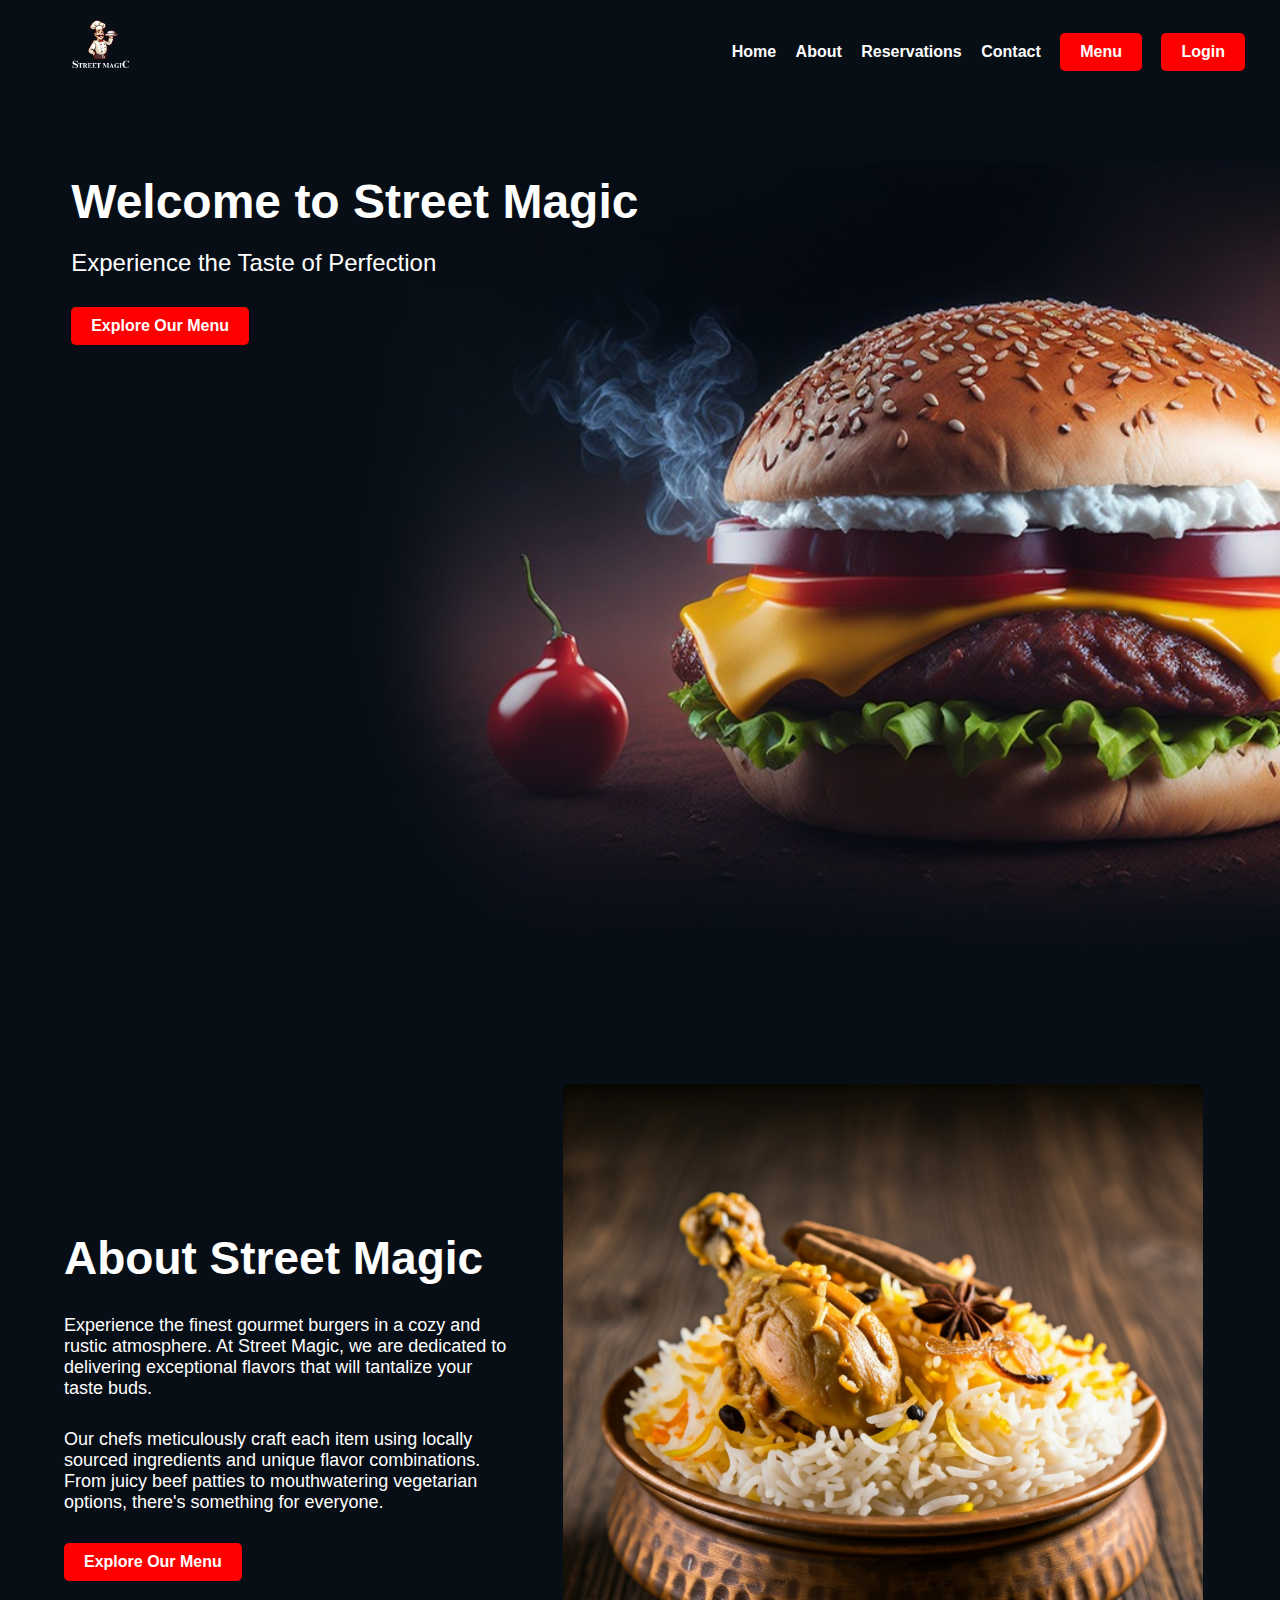
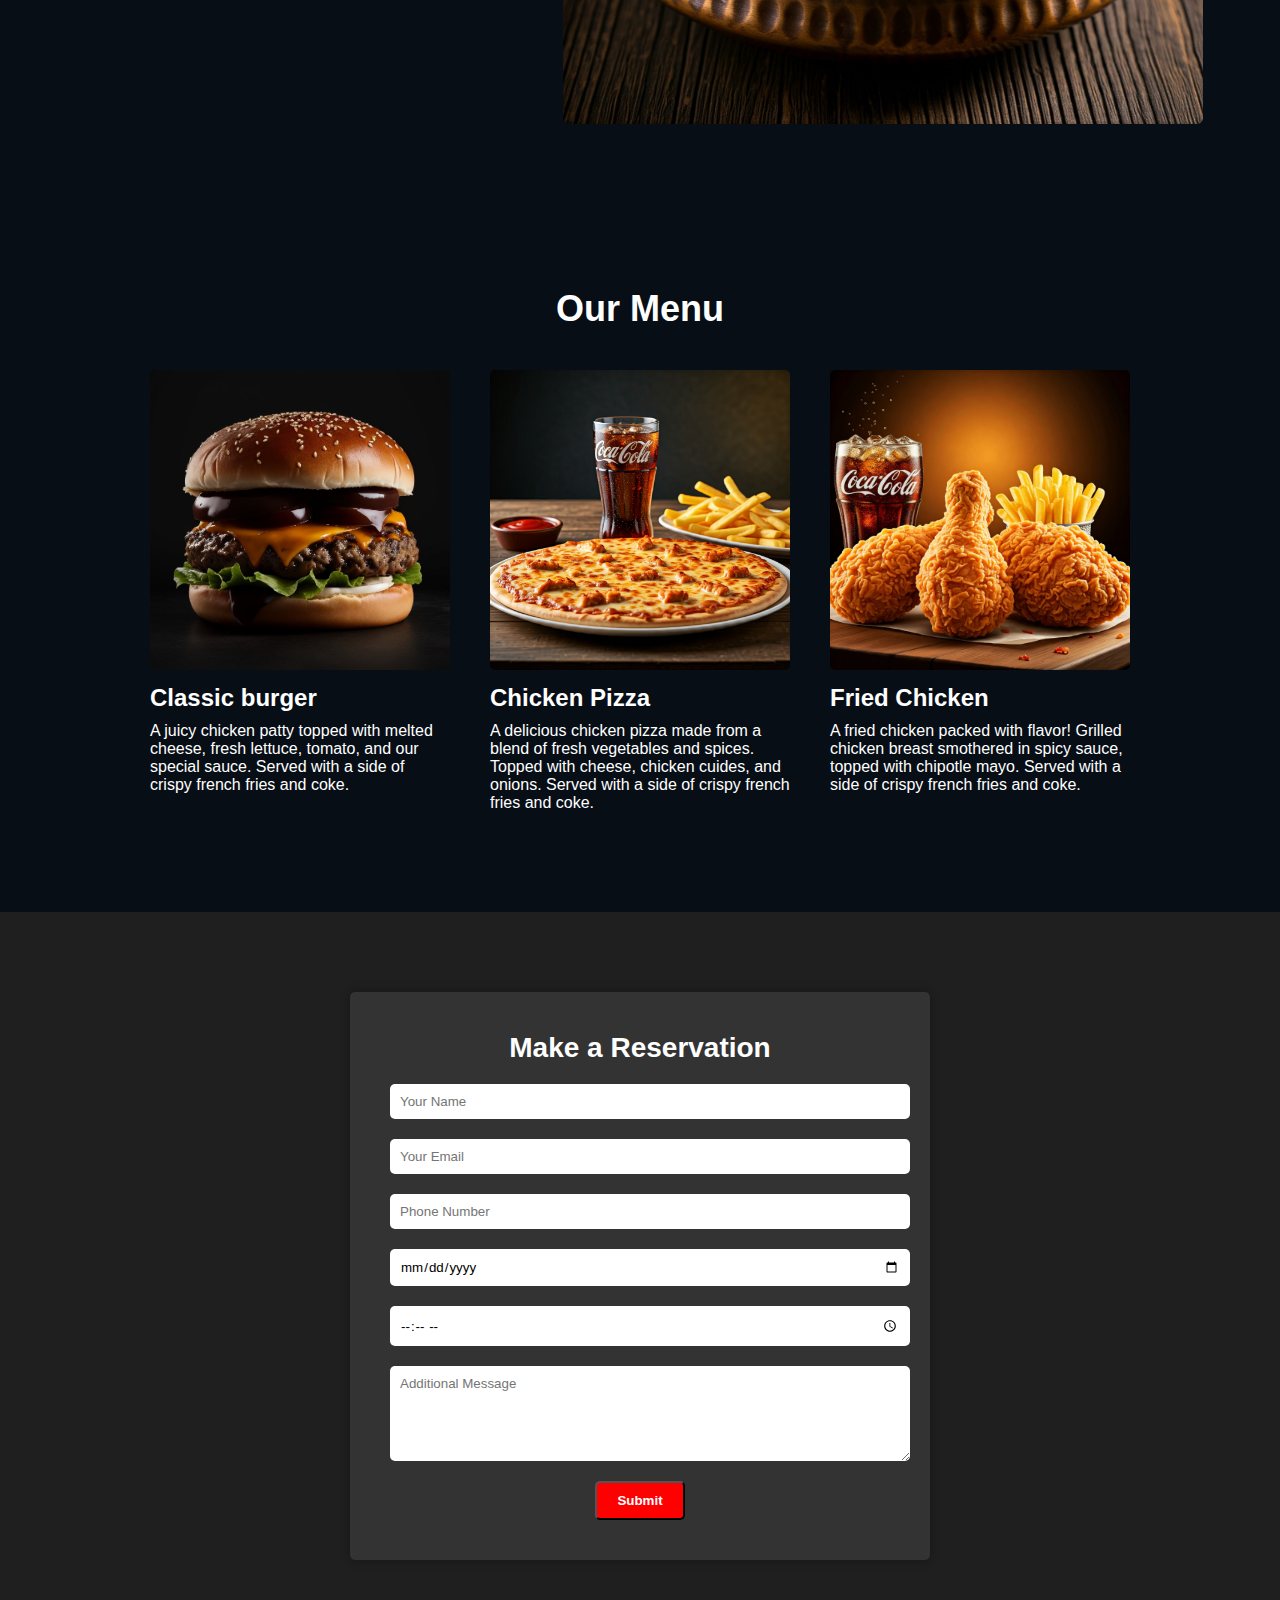
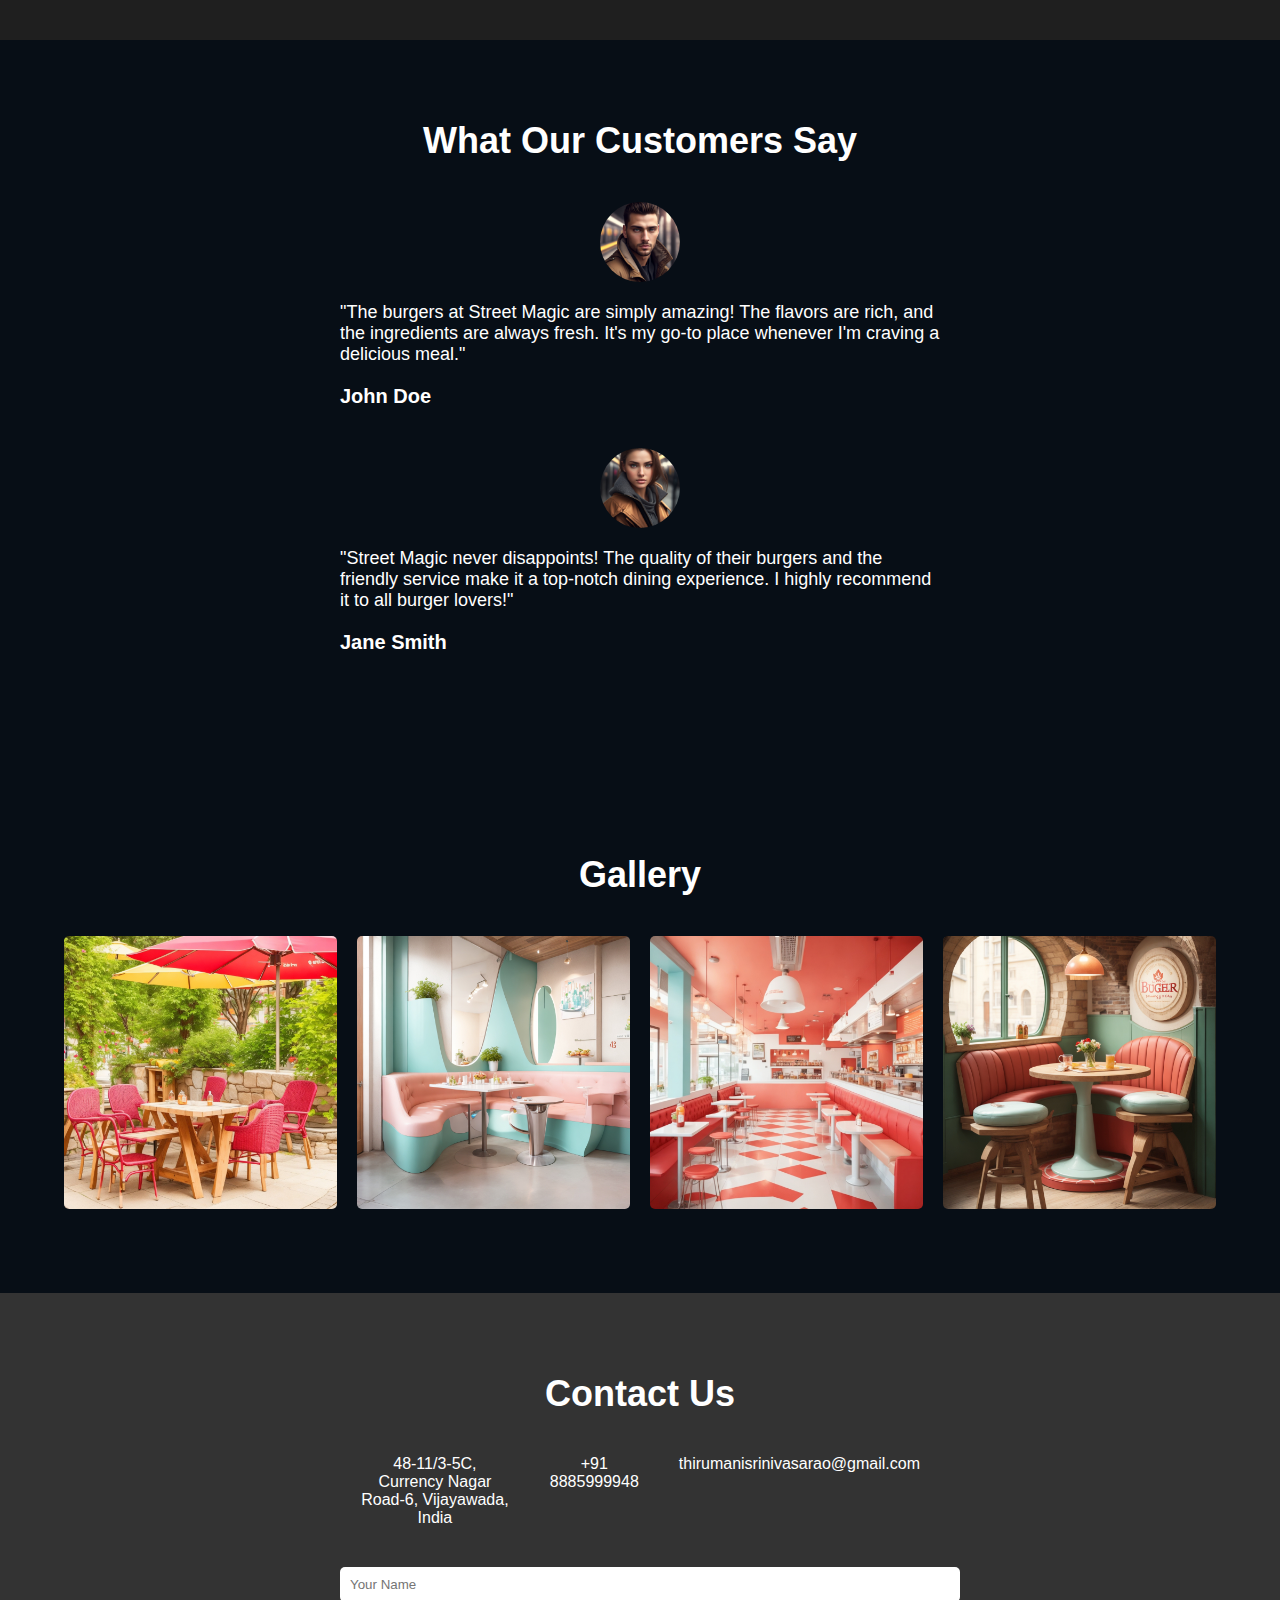
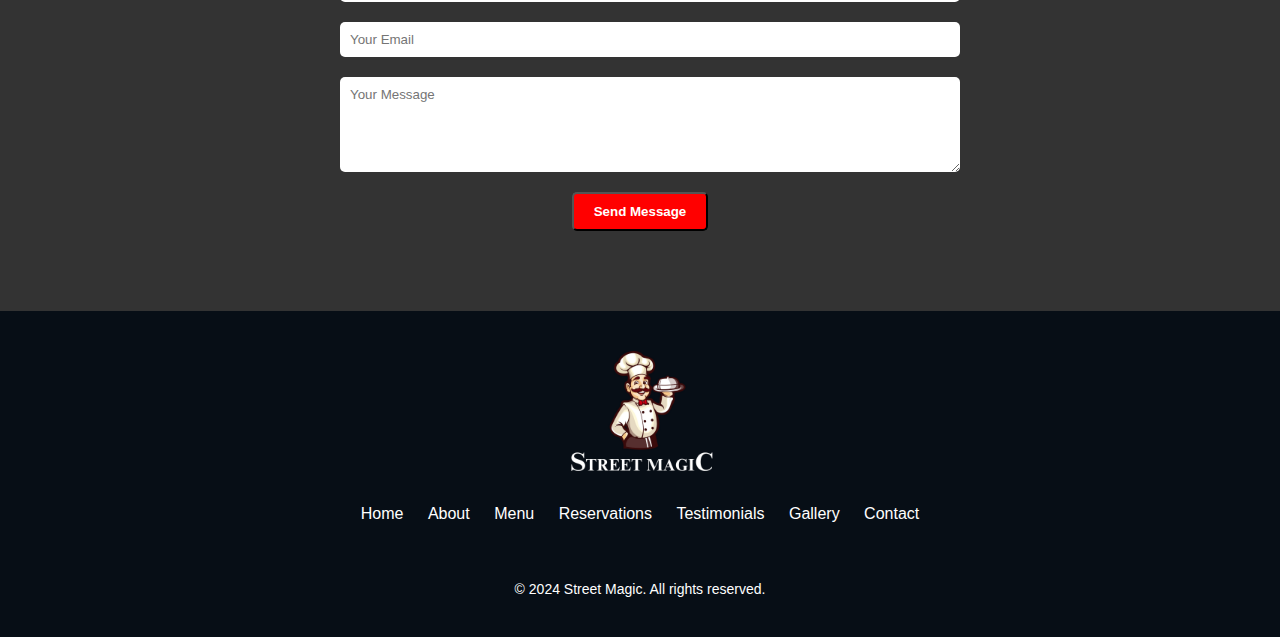
<file: index.html>
<!DOCTYPE html>
<html>
<head>
  <title>Street Magic</title>
  <link rel="stylesheet" type="text/css" href="styles.css">
</head>
<body>
	<header>
	  <div class="logo">
		<img src="Images\Home Page\streetmagic Logo.jpeg" alt="Street Magic Logo">
	  </div>
	  <nav>
      <ul>
        <li><a href="index.html#home">Home</a></li> <!-- Back to the home page -->
        <li><a href="about.html">About</a></li> <!-- Current page -->
        <li><a href="index.html#reservations">Reservations</a></li>
        <li><a href="index.html#contact">Contact</a></li>
        <li><a href="menu.html" class="btn">Menu</a></li>
        <li><a href="login.html" class="btn">Login</a></li>
      </ul>
    </nav>
	</header>
  <section class="hero">
    <div class="hero-content">
      <h1>Welcome to Street Magic</h1>
      <p>Experience the Taste of Perfection</p>
      <a href="#menu" class="btn">Explore Our Menu</a>
    </div>
  </section>
<section class="about dark-theme">
  <div class="about-content">
    <h2>About Street Magic</h2>
    <p>Experience the finest gourmet burgers in a cozy and rustic atmosphere. At Street Magic, we are dedicated to delivering exceptional flavors that will tantalize your taste buds.</p>
    <p>Our chefs meticulously craft each item using locally sourced ingredients and unique flavor combinations. From juicy beef patties to mouthwatering vegetarian options, there's something for everyone.</p>
    <a href="menu.html" class="btn">Explore Our Menu</a>
  </div>
  <div class="about-image">
    <img src="Images\Home Page\biriyani.jpeg" alt="About Image">
  </div>
</section>
<section class="menu">
  <h2>Our Menu</h2>
  <div class="menu-items">
    <div class="menu-item">
      <img src="Images\Home Page\Classic burger.jpeg" alt="Burger 1">
      <h3>Classic burger</h3>
      <p>A juicy chicken patty topped with melted cheese, fresh lettuce, tomato, and our special sauce. Served with a side of crispy french fries and coke.</p>
    </div>
    <div class="menu-item">
      <img src="Images\Home Page\pizza.jpg" alt="Pizza 2">
      <h3>Chicken Pizza</h3>
      <p>A delicious chicken pizza made from a blend of fresh vegetables and spices. Topped with cheese, chicken cuides, and onions. Served with a side of crispy french fries and coke.</p>
    </div>
    <div class="menu-item">
      <img src="Images\Home Page\kfc.jpeg" alt="Fried Chicken 3">
      <h3>Fried Chicken</h3>
      <p>A fried chicken packed with flavor! Grilled chicken breast smothered in spicy sauce, topped with chipotle mayo. Served with a side of crispy french fries and coke.</p>
    </div>
  </div>
</section>

 <!-- Reservation Section -->
  <section id="reservations" class="reservations">
   <div class="reservation-form">
      <h2>Make a Reservation</h2>
      <form id="reservation-form">
          <input type="text" name="name" id="name" placeholder="Your Name" required>
          <input type="email" name="email" id="email" placeholder="Your Email" required>
          <input type="tel" name="phone" id="phone" placeholder="Phone Number" required>
          <input type="date" name="date" id="date" required>
          <input type="time" name="time" id="time" required>
          <textarea name="message" id="message" placeholder="Additional Message" rows="5"></textarea>
          <button type="submit">Submit</button>
      </form>
      <p id="reservation-status" class="hidden"></p>
    </div>
  </section>
  
<section class="testimonials">
  <h2>What Our Customers Say</h2>
  <div class="testimonial">
    <img src="Images\Home Page\boy.jpeg" alt="Customer 1">
    <p>"The burgers at Street Magic are simply amazing! The flavors are rich, and the ingredients are always fresh. It's my go-to place whenever I'm craving a delicious meal."</p>
    <h4>John Doe</h4>
  </div>
  <div class="testimonial">
    <img src="Images\Home Page\girl.jpeg" alt="Customer 2">
    <p>"Street Magic never disappoints! The quality of their burgers and the friendly service make it a top-notch dining experience. I highly recommend it to all burger lovers!"</p>
    <h4>Jane Smith</h4>
  </div>
</section>
<section class="gallery">
  <h2>Gallery</h2>
  <div class="image-grid">
    <div class="image-item">
      <img src="Images\Home Page\res1.jpeg" alt="Image 1">
    </div>
    <div class="image-item">
      <img src="Images\Home Page\res2.jpeg" alt="Image 2">
    </div>
    <div class="image-item">
      <img src="Images\Home Page\res3.jpeg" alt="Image 3">
    </div>
    <div class="image-item">
      <img src="Images\Home Page\res4.jpeg" alt="Image 4">
    </div>
  </div>
</section>
<section class="contact">
  <div class="contact-container">
    <h2>Contact Us</h2>
    <div class="contact-info">
      <div class="info-item">
        <i class="fas fa-map-marker-alt"></i>
        <p>48-11/3-5C, Currency Nagar Road-6, Vijayawada, India</p>
      </div>
      <div class="info-item">
        <i class="fas fa-phone-alt"></i>
        <p>+91 8885999948</p>
      </div>
      <div class="info-item">
        <i class="fas fa-envelope"></i>
        <p>thirumanisrinivasarao@gmail.com</p>
      </div>
    </div>
    <form class="contact-form">
      <input type="text" name="name" placeholder="Your Name" required>
      <input type="email" name="email" placeholder="Your Email" required>
      <textarea name="message" placeholder="Your Message" rows="5" required></textarea>
      <button type="submit">Send Message</button>
    </form>
  </div>
</section>
<footer class="footer">
  <div class="footer-content">
    <div class="footer-logo">
      <img src="Images\Home Page\streetmagic Logo.jpeg" alt="Logo">
    </div>
    <nav class="footer-links">
      <a href="#">Home</a>
      <a href="#">About</a>
      <a href="#">Menu</a>
      <a href="#">Reservations</a>
      <a href="#">Testimonials</a>
      <a href="#">Gallery</a>
      <a href="#">Contact</a>
    </nav>
    <div class="footer-social">
      <a href="#"><i class="fab fa-facebook"></i></a>
      <a href="#"><i class="fab fa-twitter"></i></a>
      <a href="#"><i class="fab fa-instagram"></i></a>
    </div>
  </div>
  <p class="footer-text">&copy; 2024 Street Magic. All rights reserved.</p>
</footer>
</body>
</html>
</file>
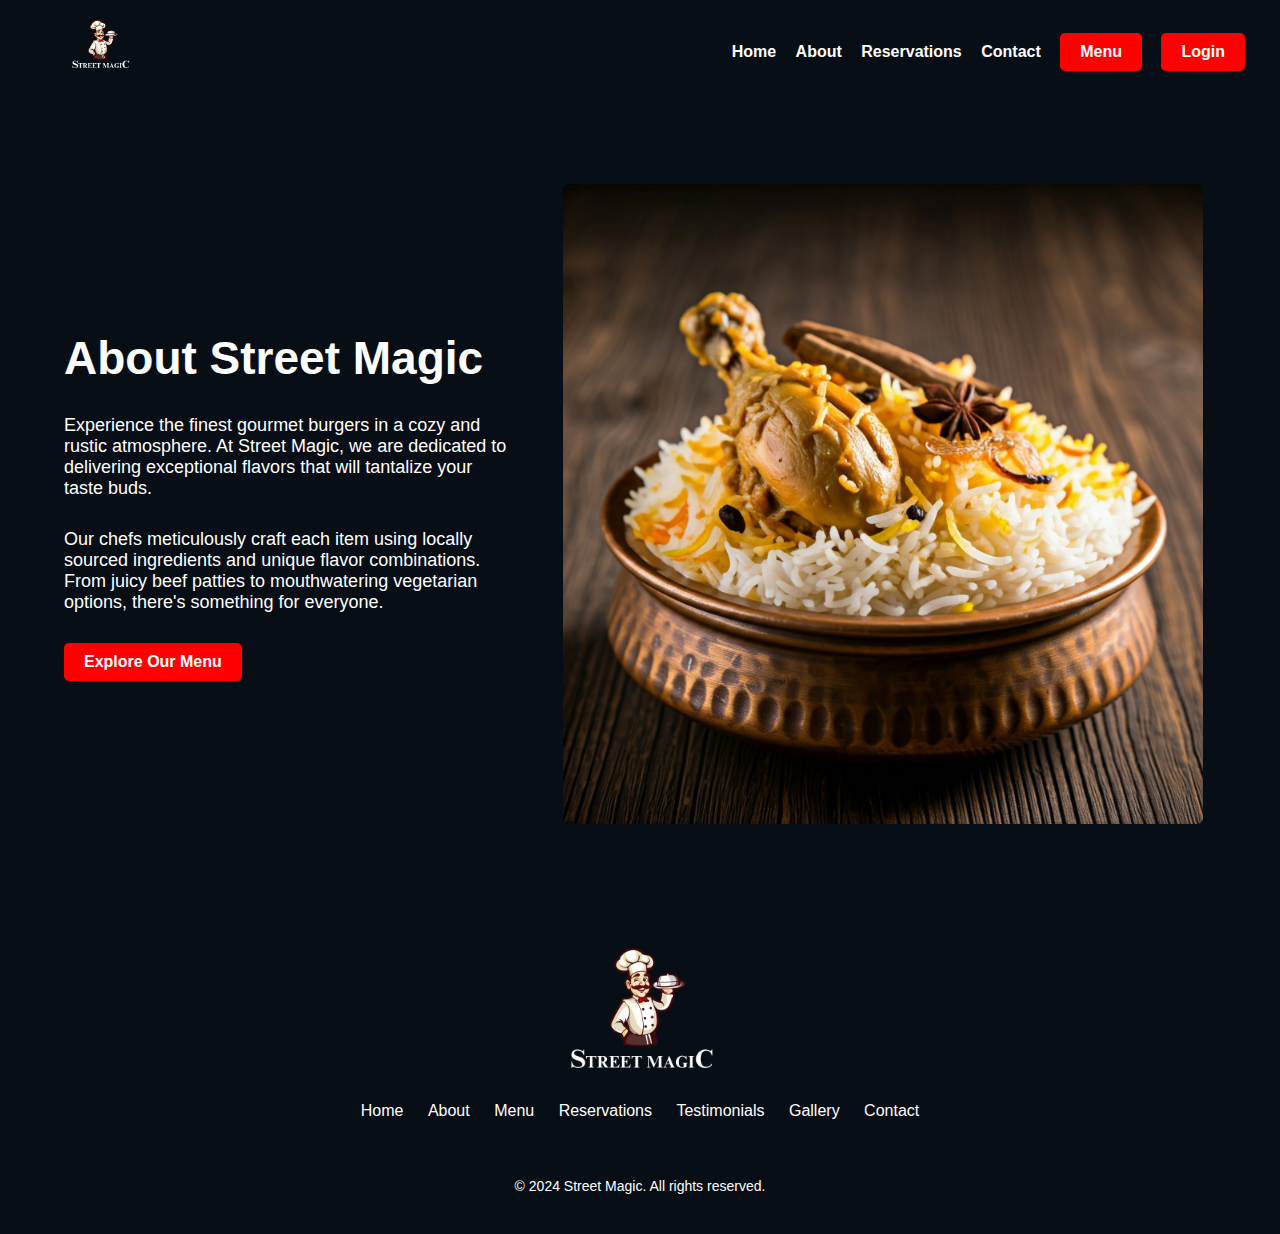
<file: about.html>
<!DOCTYPE html>
<html lang="en">
<head>
  <meta charset="UTF-8">
  <meta name="viewport" content="width=device-width, initial-scale=1.0">
  <title>About Street Magic</title>
  <link rel="stylesheet" href="styles.css">
</head>
<body>
    <!-- Your HTML content -->
  
    <!-- Link the script.js file -->
    <script src="about script.js"></script>
  </body>

<body>
  <header>
    <div class="logo">
      <img src="Images/Home Page/streetmagic Logo.jpeg" alt="Street Magic Logo">
    </div>
    <nav>
      <ul>
        <li><a href="index.html#home">Home</a></li>
        <li><a href="about.html">About</a></li>
        <li><a href="index.html#reservations">Reservations</a></li>
        <li><a href="index.html#contact">Contact</a></li>
        <li><a href="menu.html" class="btn">Menu</a></li>
        <li><a href="login.html" class="btn">Login</a></li>
      </ul>
    </nav>
  </header>

  <section class="about dark-theme">
    <div class="about-content">
      <h2>About Street Magic</h2>
      <p>Experience the finest gourmet burgers in a cozy and rustic atmosphere. At Street Magic, we are dedicated to delivering exceptional flavors that will tantalize your taste buds.</p>
      <p>Our chefs meticulously craft each item using locally sourced ingredients and unique flavor combinations. From juicy beef patties to mouthwatering vegetarian options, there's something for everyone.</p>
      <a href="menu.html" class="btn">Explore Our Menu</a>
    </div>
    <div class="about-image">
      <img src="Images\Home Page\biriyani.jpeg" alt="About Image">
    </div>
  </section>

  <footer class="footer">
    <div class="footer-content">
      <div class="footer-logo">
        <img src="Images/Home Page/streetmagic Logo.jpeg" alt="Street Magic Logo">
      </div>
      <nav class="footer-links">
        <a href="index.html#home">Home</a>
        <a href="about.html">About</a>
        <a href="menu.html">Menu</a>
        <a href="index.html#reservations">Reservations</a>
        <a href="index.html#testimonials">Testimonials</a>
        <a href="index.html#gallery">Gallery</a>
        <a href="index.html#contact">Contact</a>
      </nav>
      <div class="footer-social">
        <a href="#"><i class="fab fa-facebook"></i></a>
        <a href="#"><i class="fab fa-twitter"></i></a>
        <a href="#"><i class="fab fa-instagram"></i></a>
      </div>
    </div>
    <p class="footer-text">&copy; 2024 Street Magic. All rights reserved.</p>
  </footer>
</body>
</html>
</file>
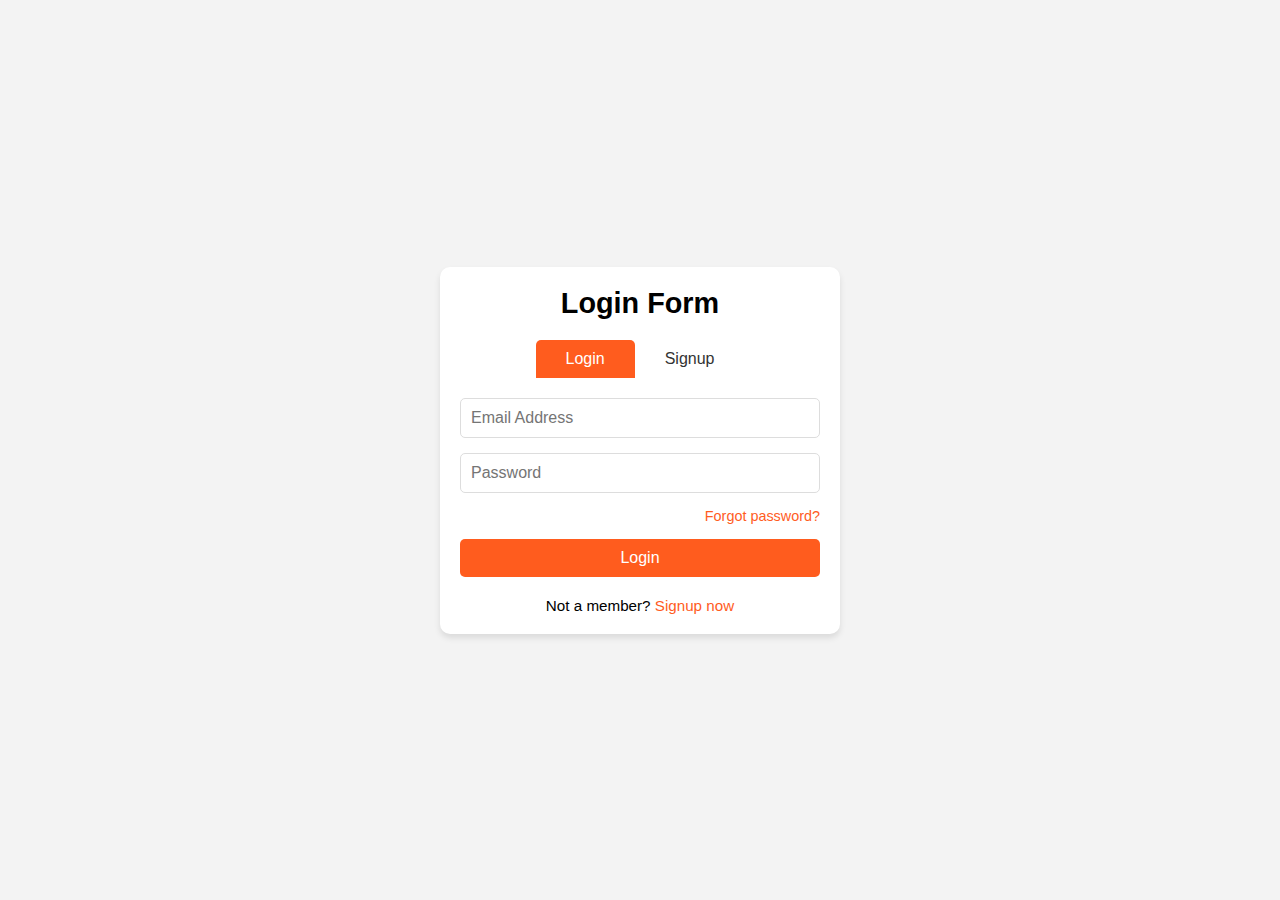
<file: login.html>
<!DOCTYPE html>
<html lang="en">
<head>
    <meta charset="UTF-8">
    <meta name="viewport" content="width=device-width, initial-scale=1.0">
    <title>Login and Signup Form</title>
    <link rel="stylesheet" href="style.css">
</head>
<body>
    <div class="container">
        <h2 class="title">Login Form</h2>
        <div class="tabs">
            <button class="tab active" id="login-tab" onclick="showForm('login')">Login</button>
            <button class="tab" id="signup-tab" onclick="showForm('signup')">Signup</button>
        </div>

        <!-- Login Form -->
        <form id="login-form" class="form active">
            <input type="email" placeholder="Email Address" required>
            <input type="password" placeholder="Password" required>
            <a href="#" class="forgot">Forgot password?</a>
            <button type="submit" class="btn">Login</button>
        </form>

        <!-- Signup Form -->
        <form id="signup-form" class="form">
            <input type="text" placeholder="Full Name" required>
            <input type="email" placeholder="Email Address" required>
            <input type="password" placeholder="Password" required>
            <input type="password" placeholder="Confirm Password" required>
            <button type="submit" class="btn">Signup</button>
        </form>

        <p class="signup-link" id="footer-text">Not a member? <a href="#" onclick="showForm('signup')">Signup now</a></p>
    </div>

    <script src="script.js"></script>
</body>
</html>
</file>
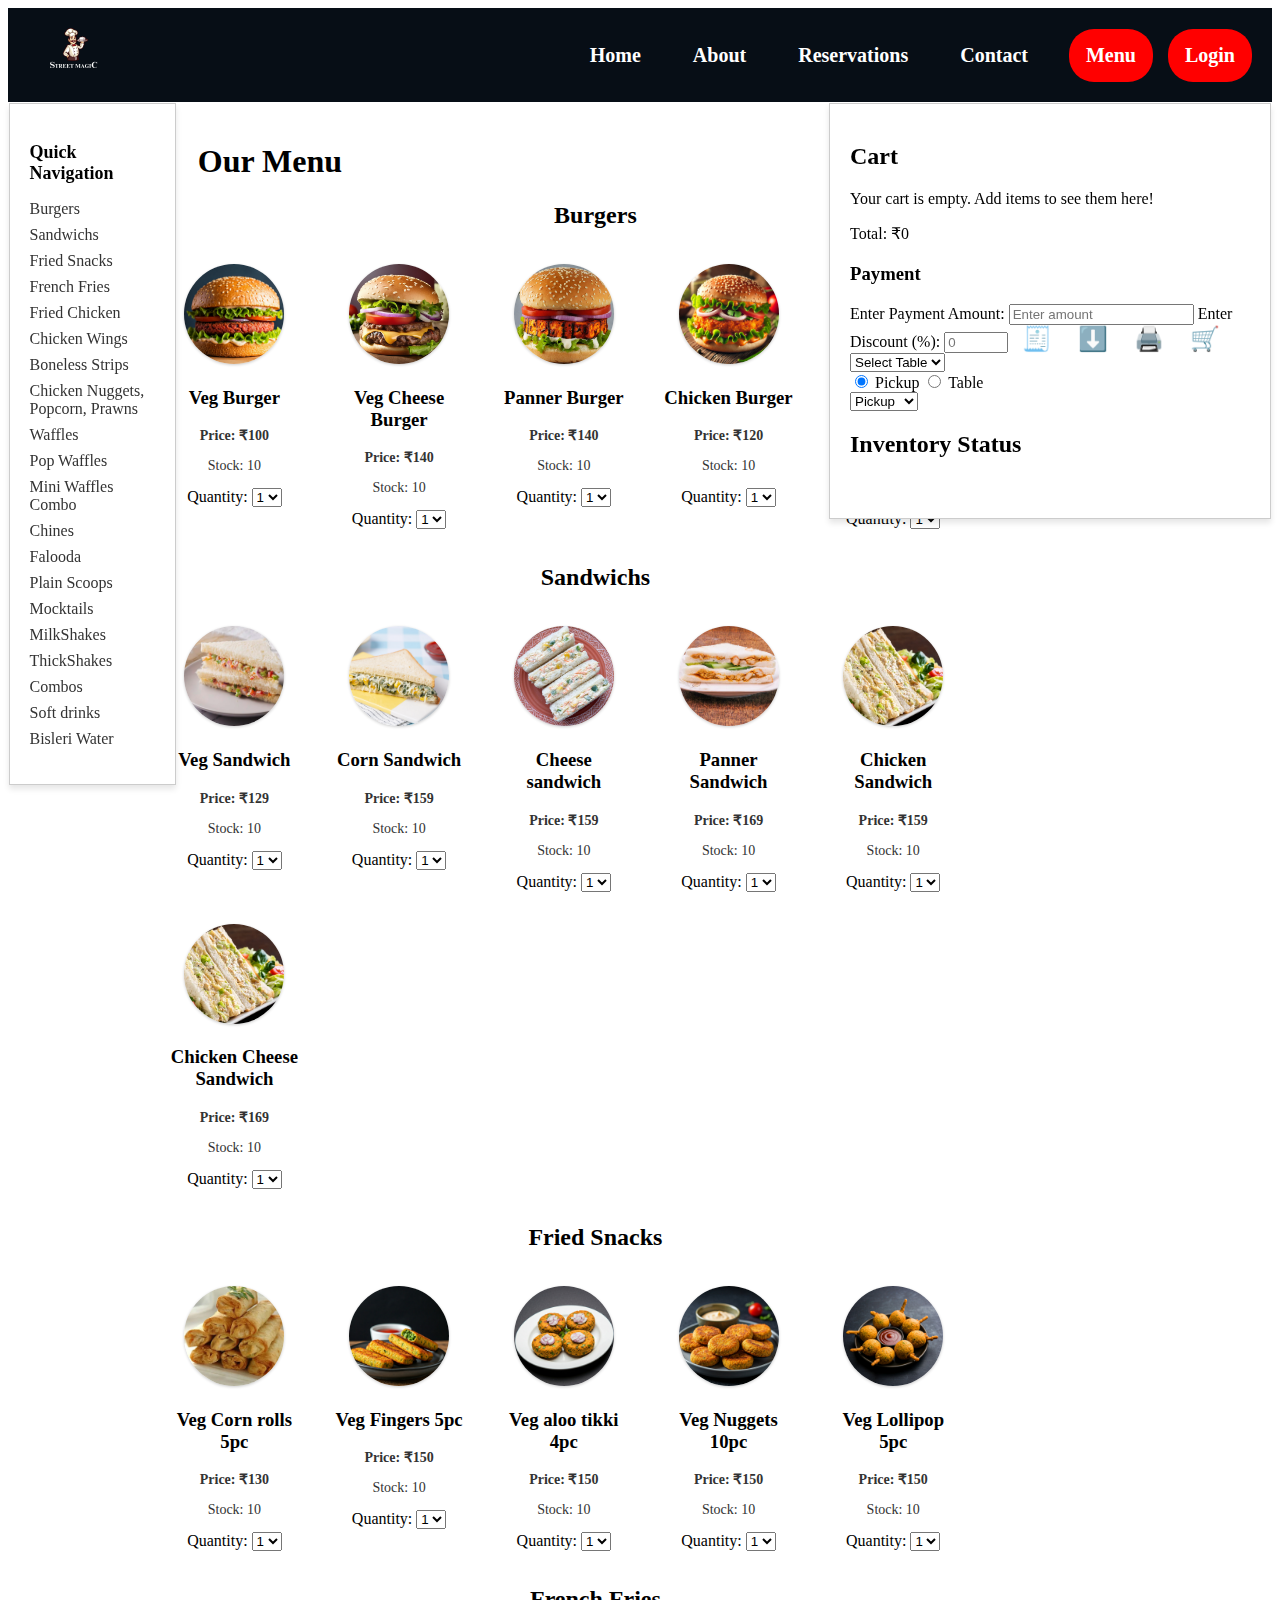
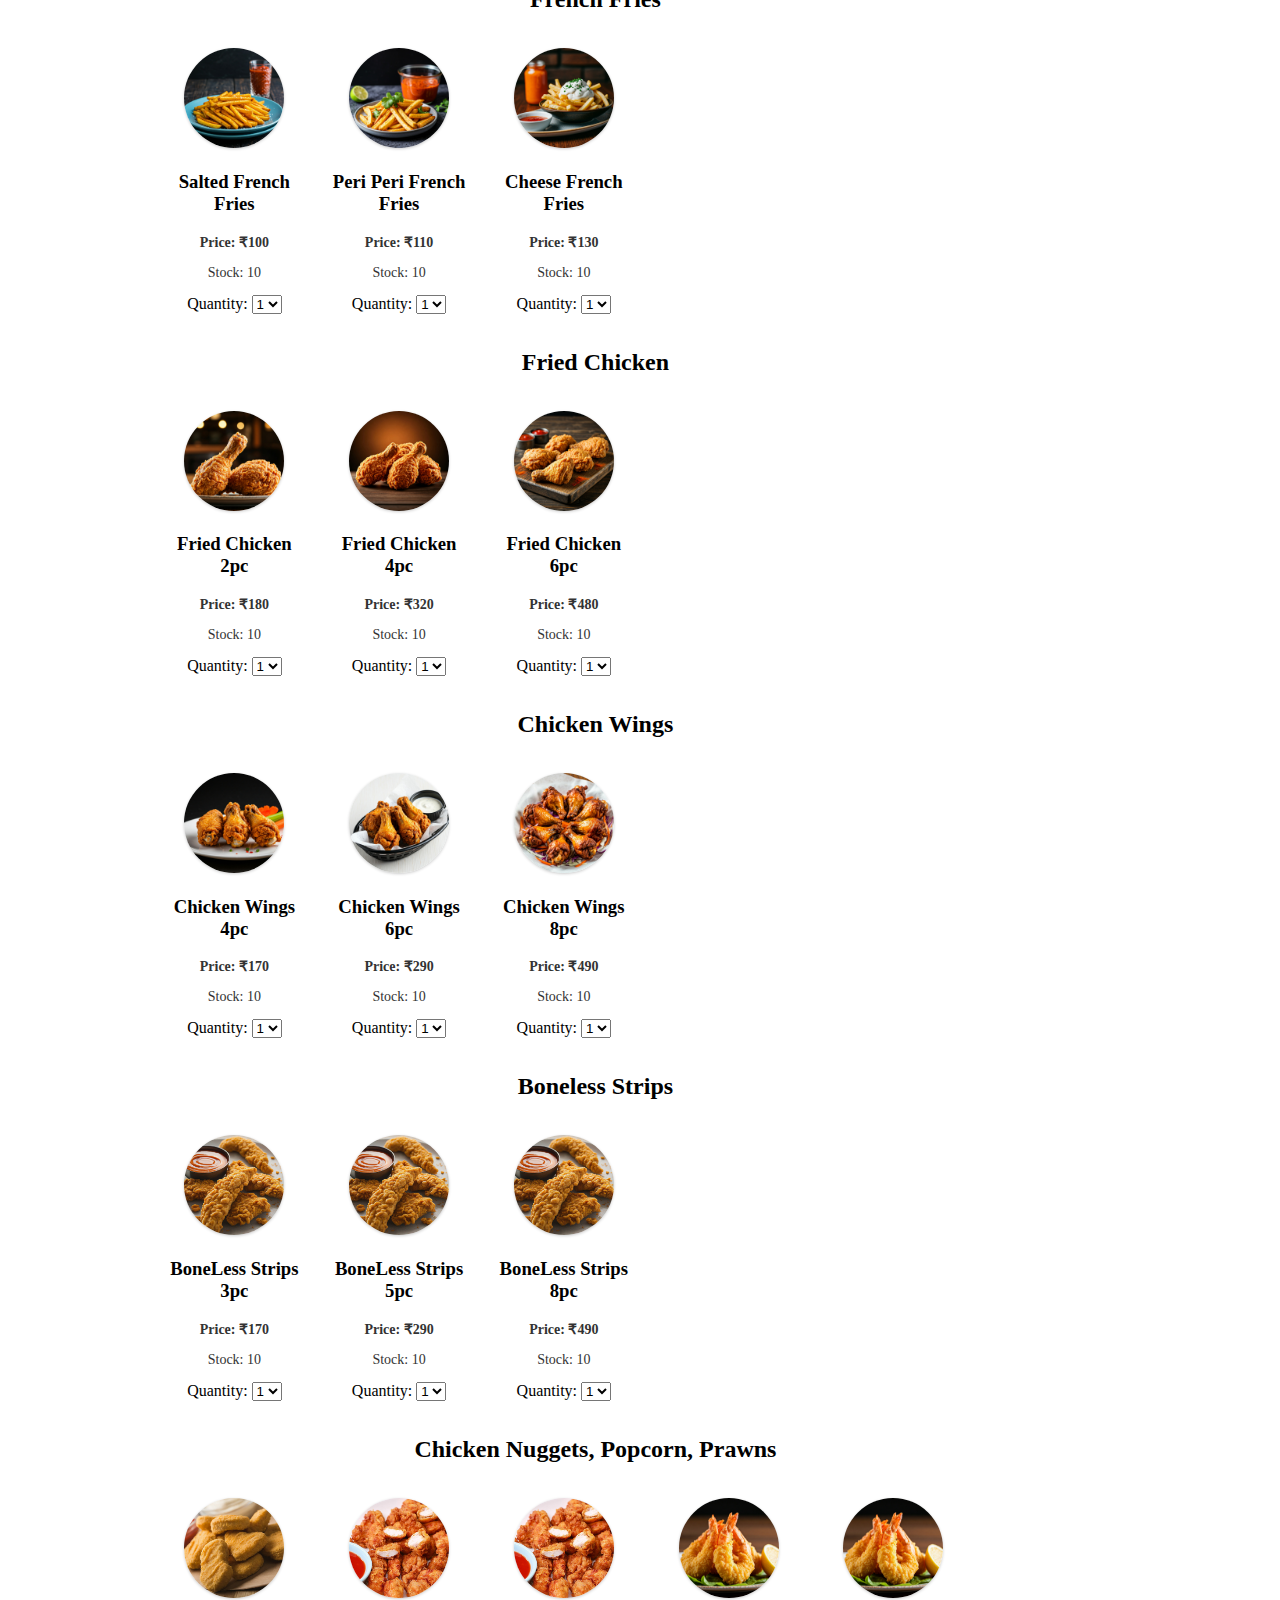
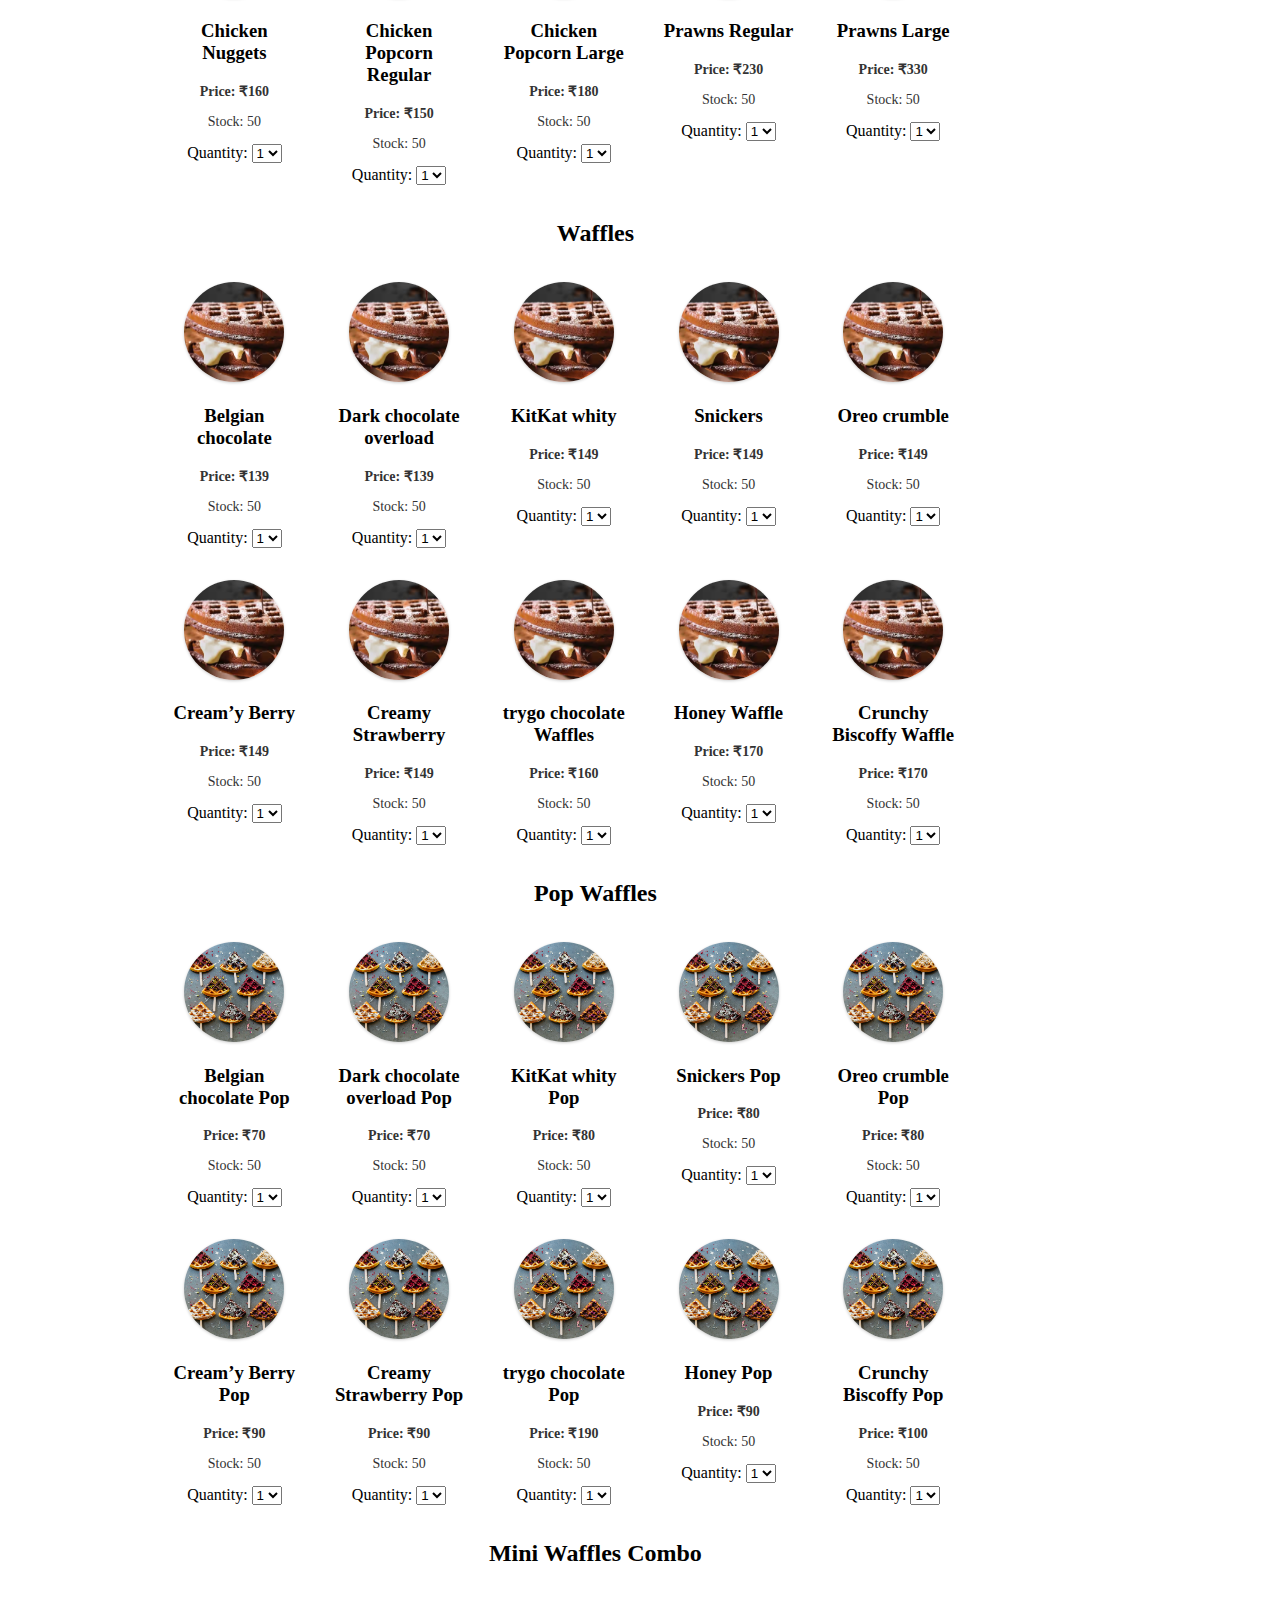
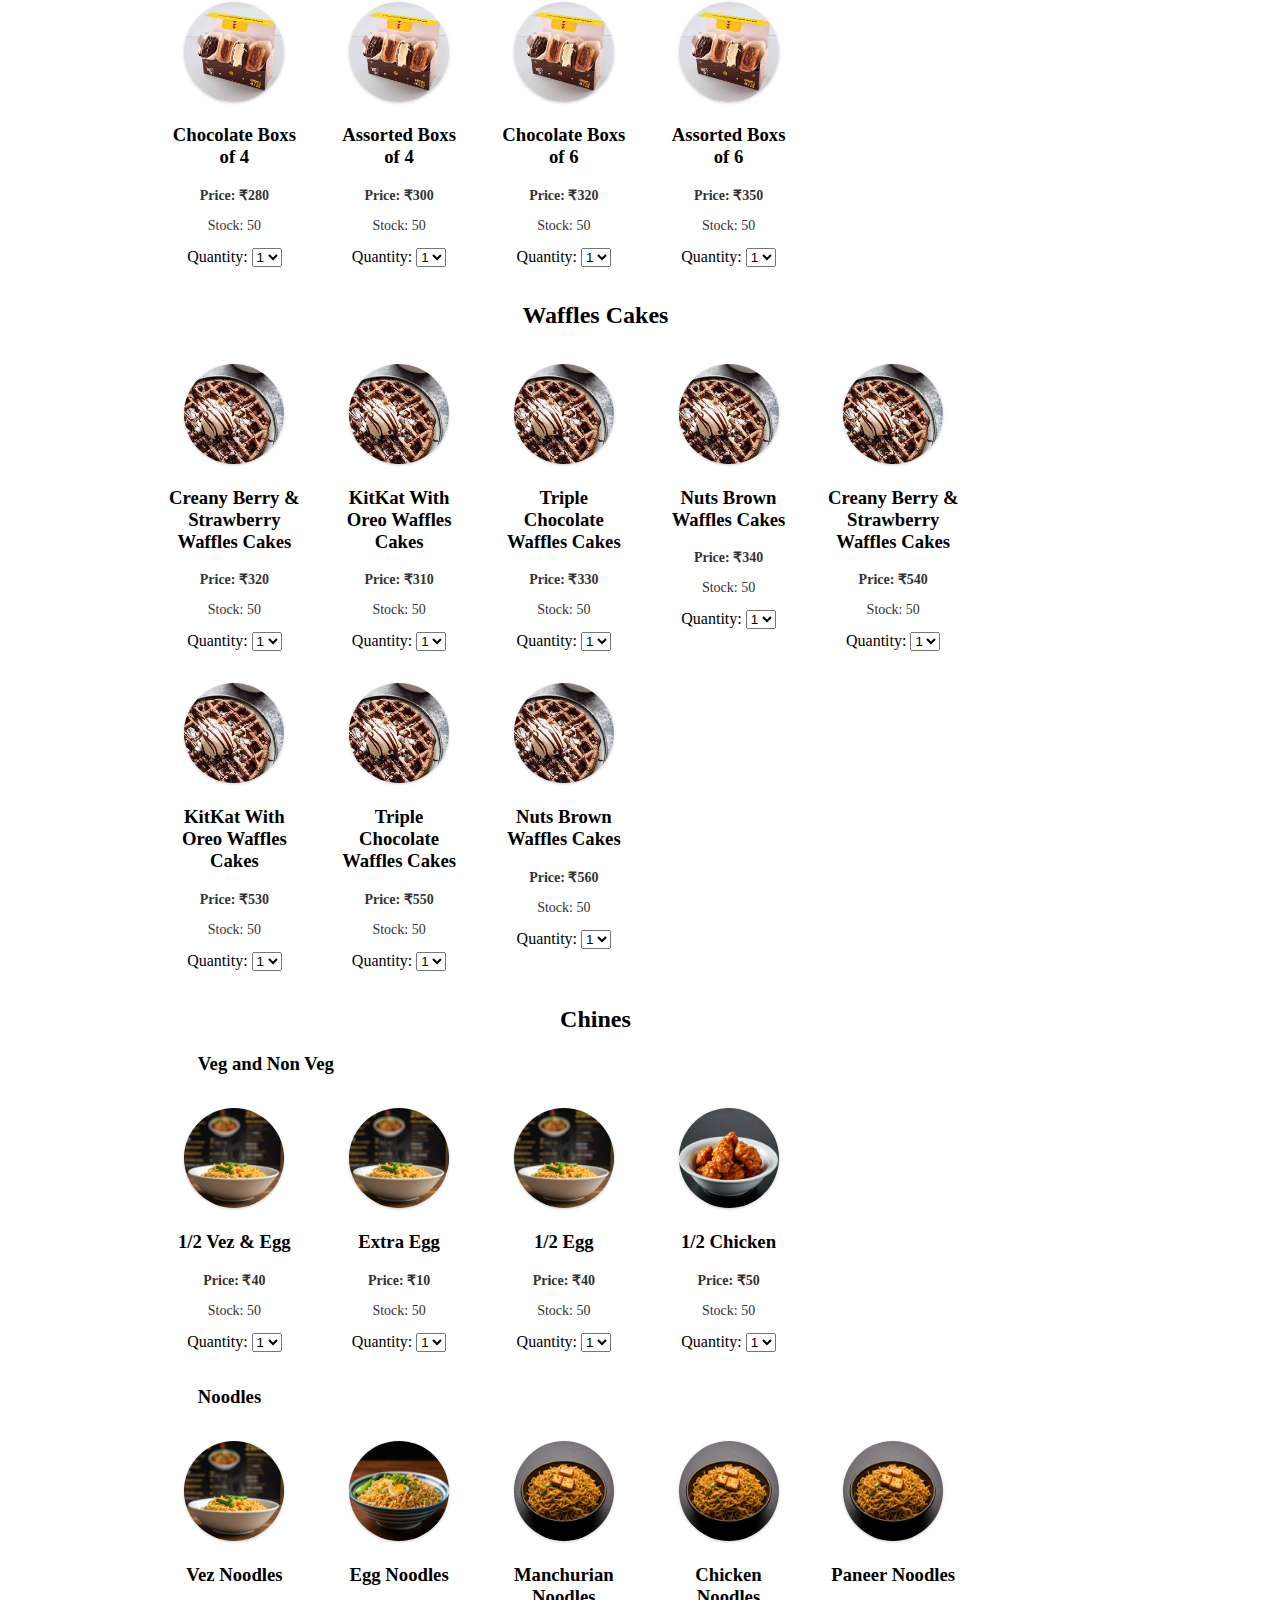
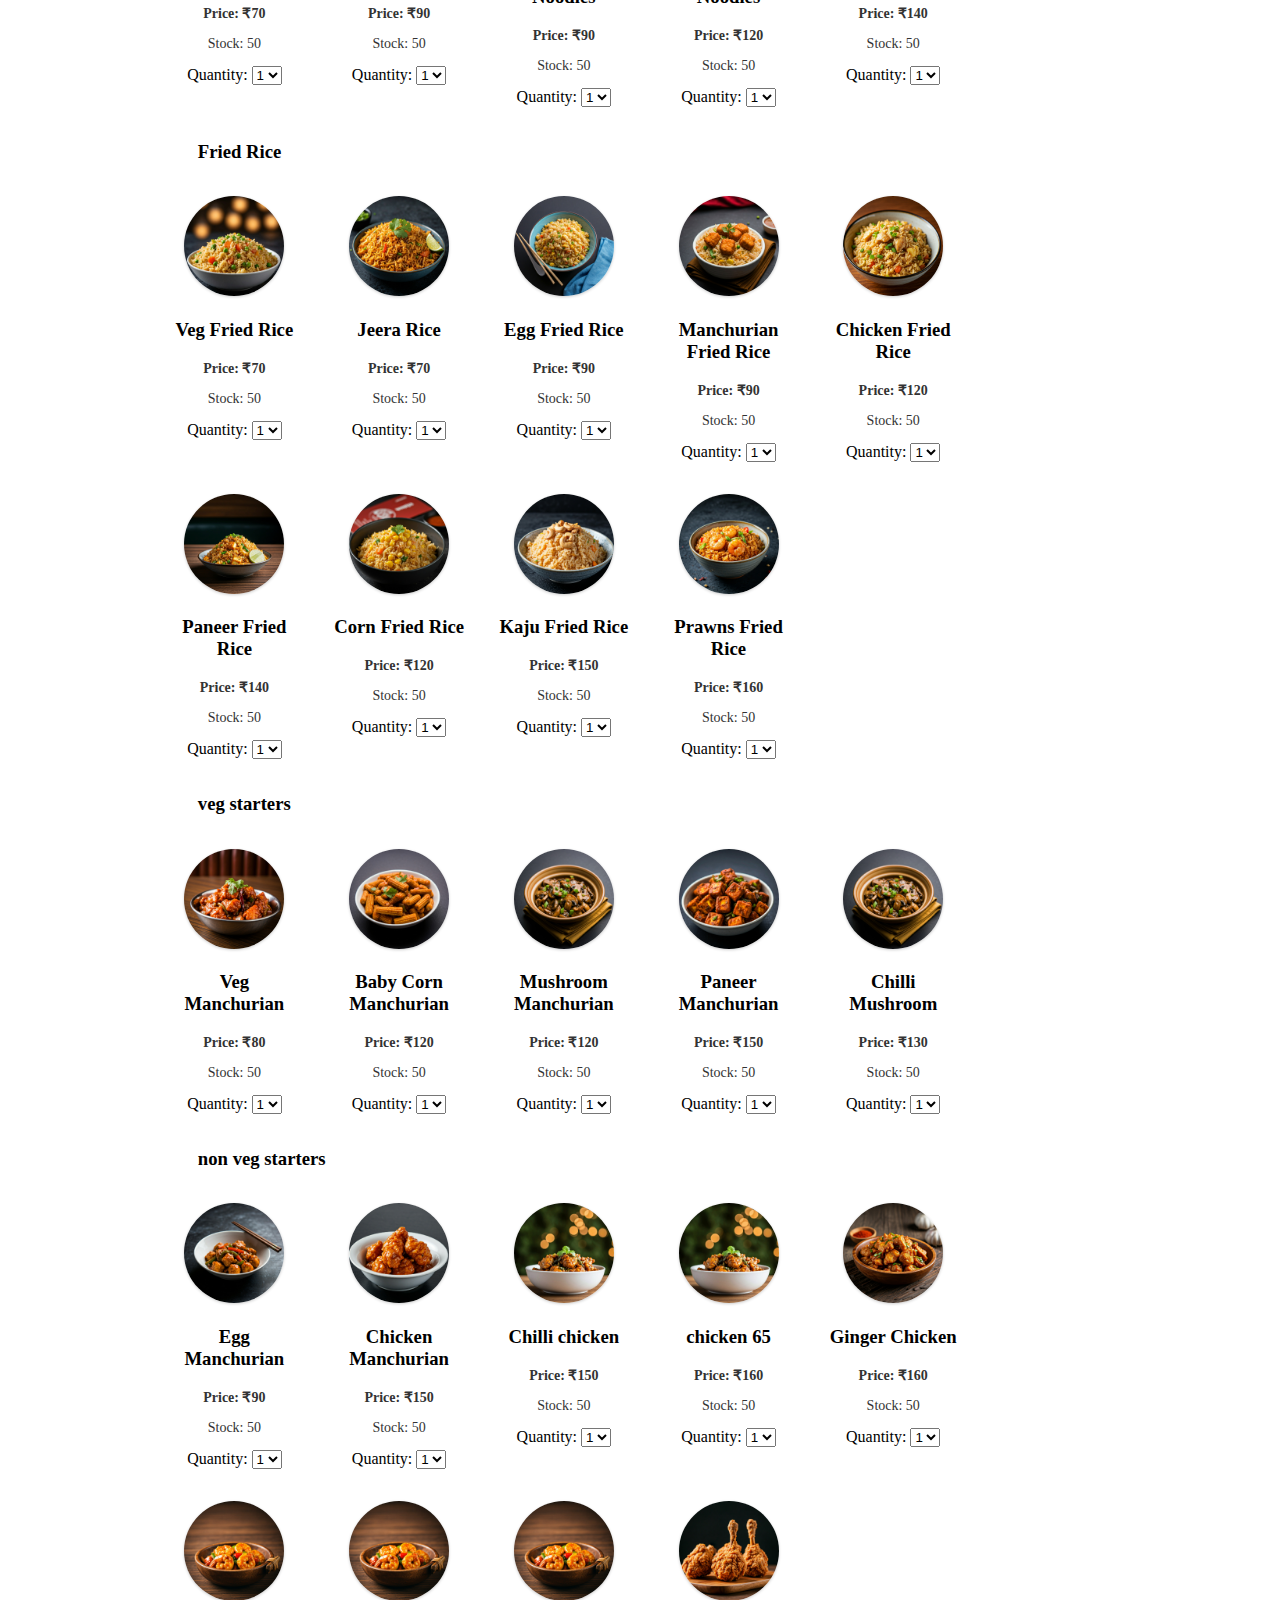
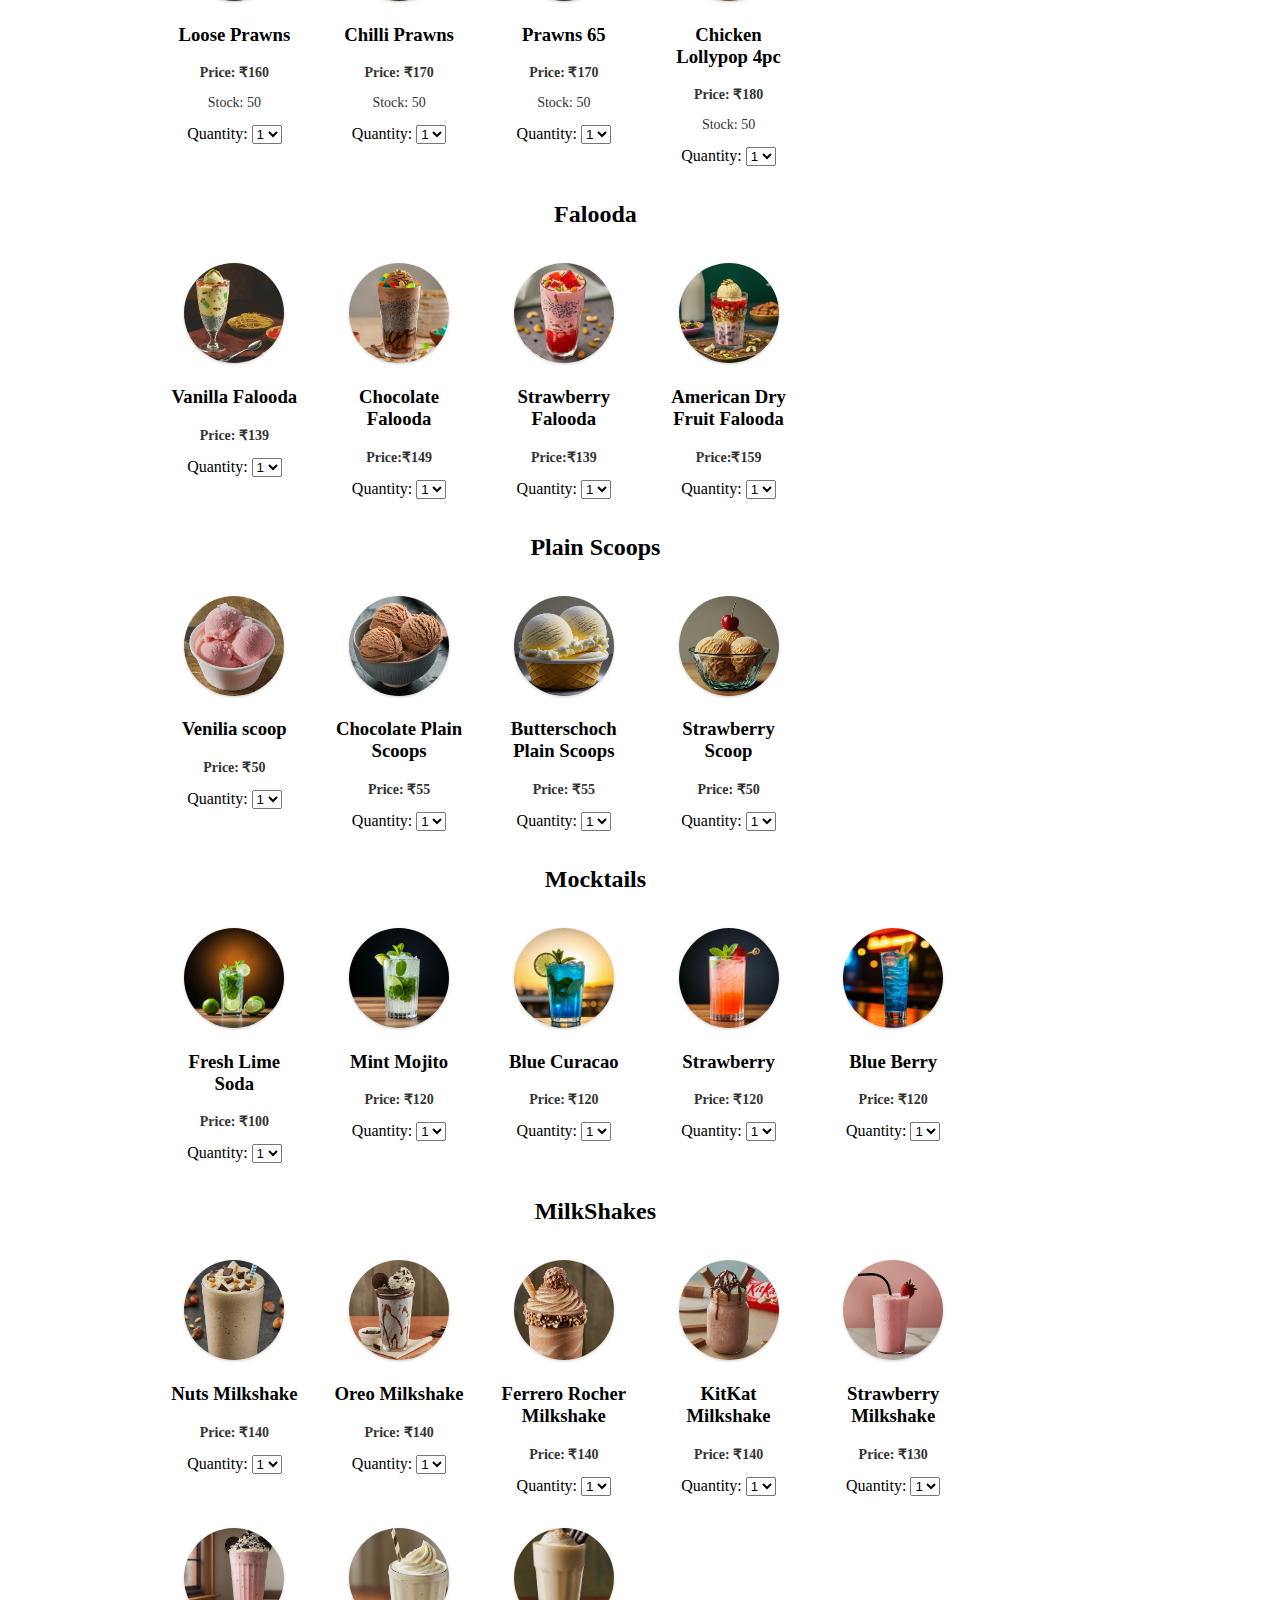
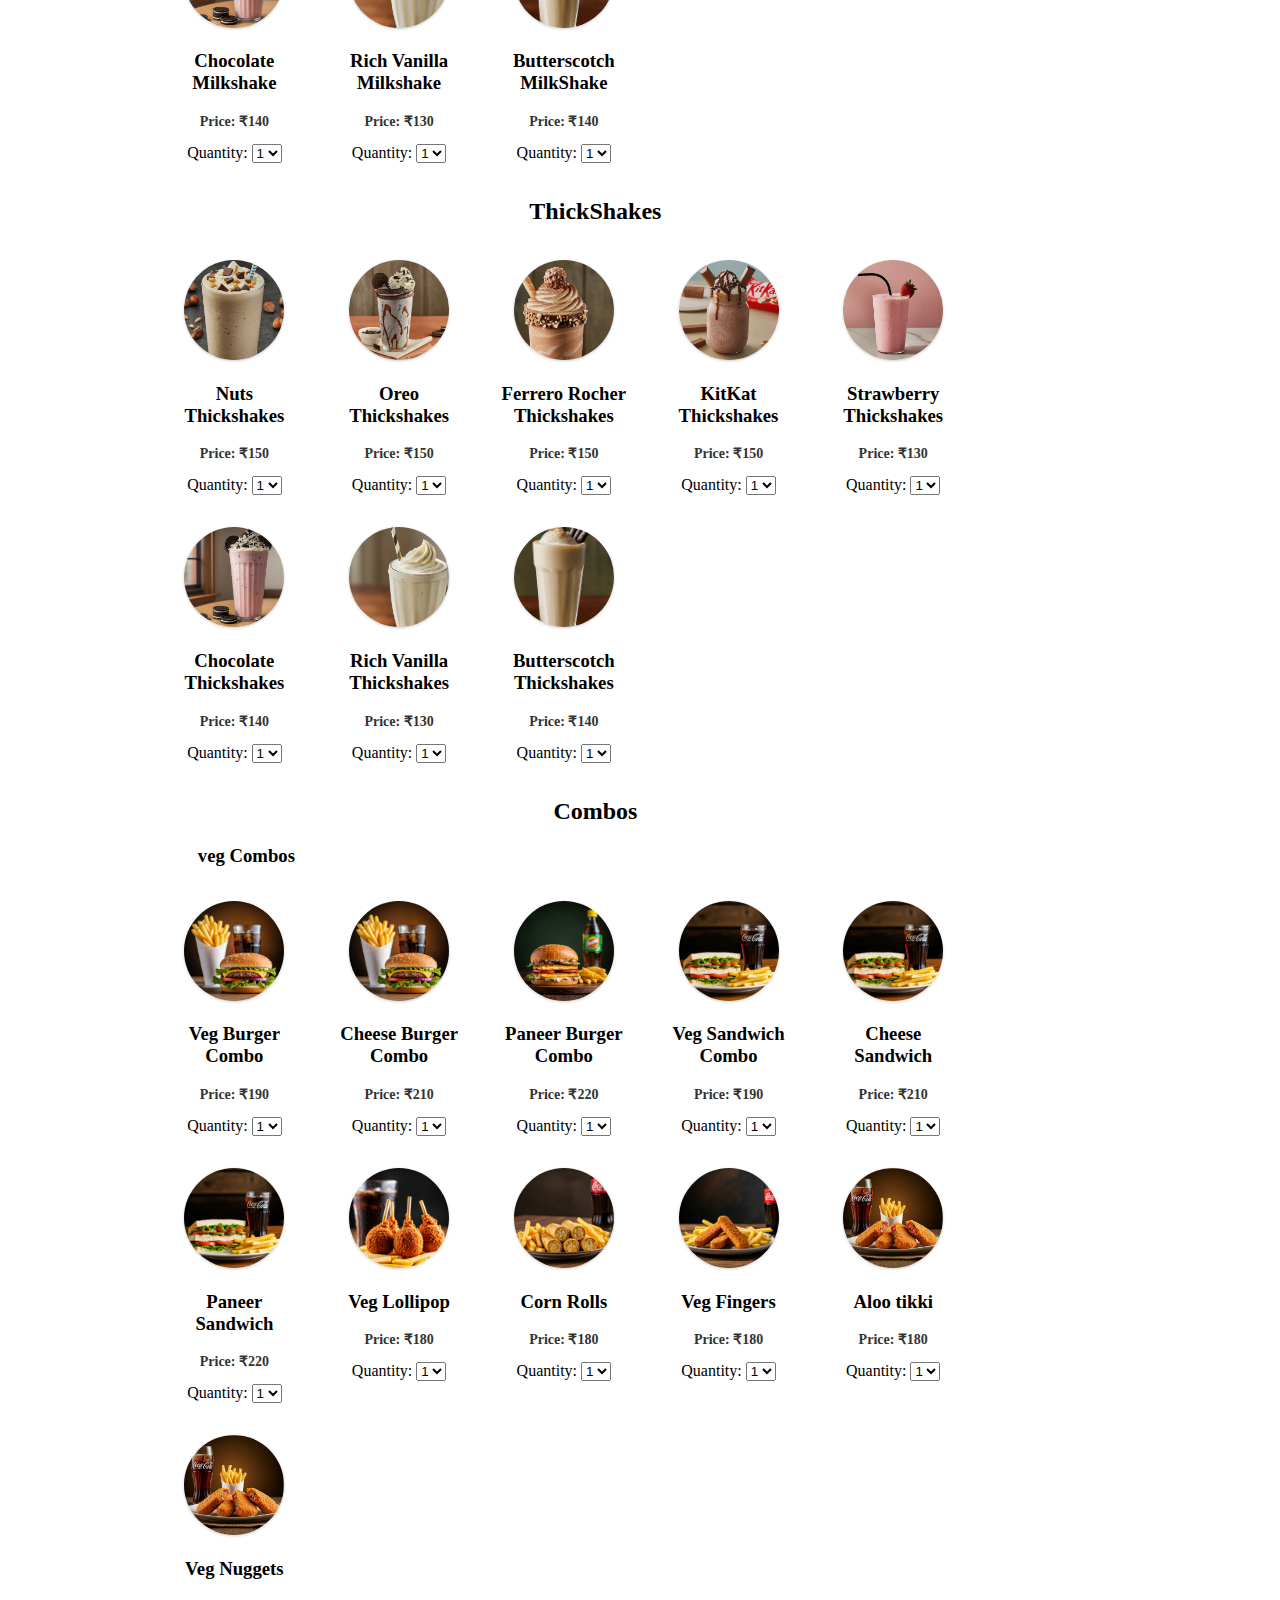
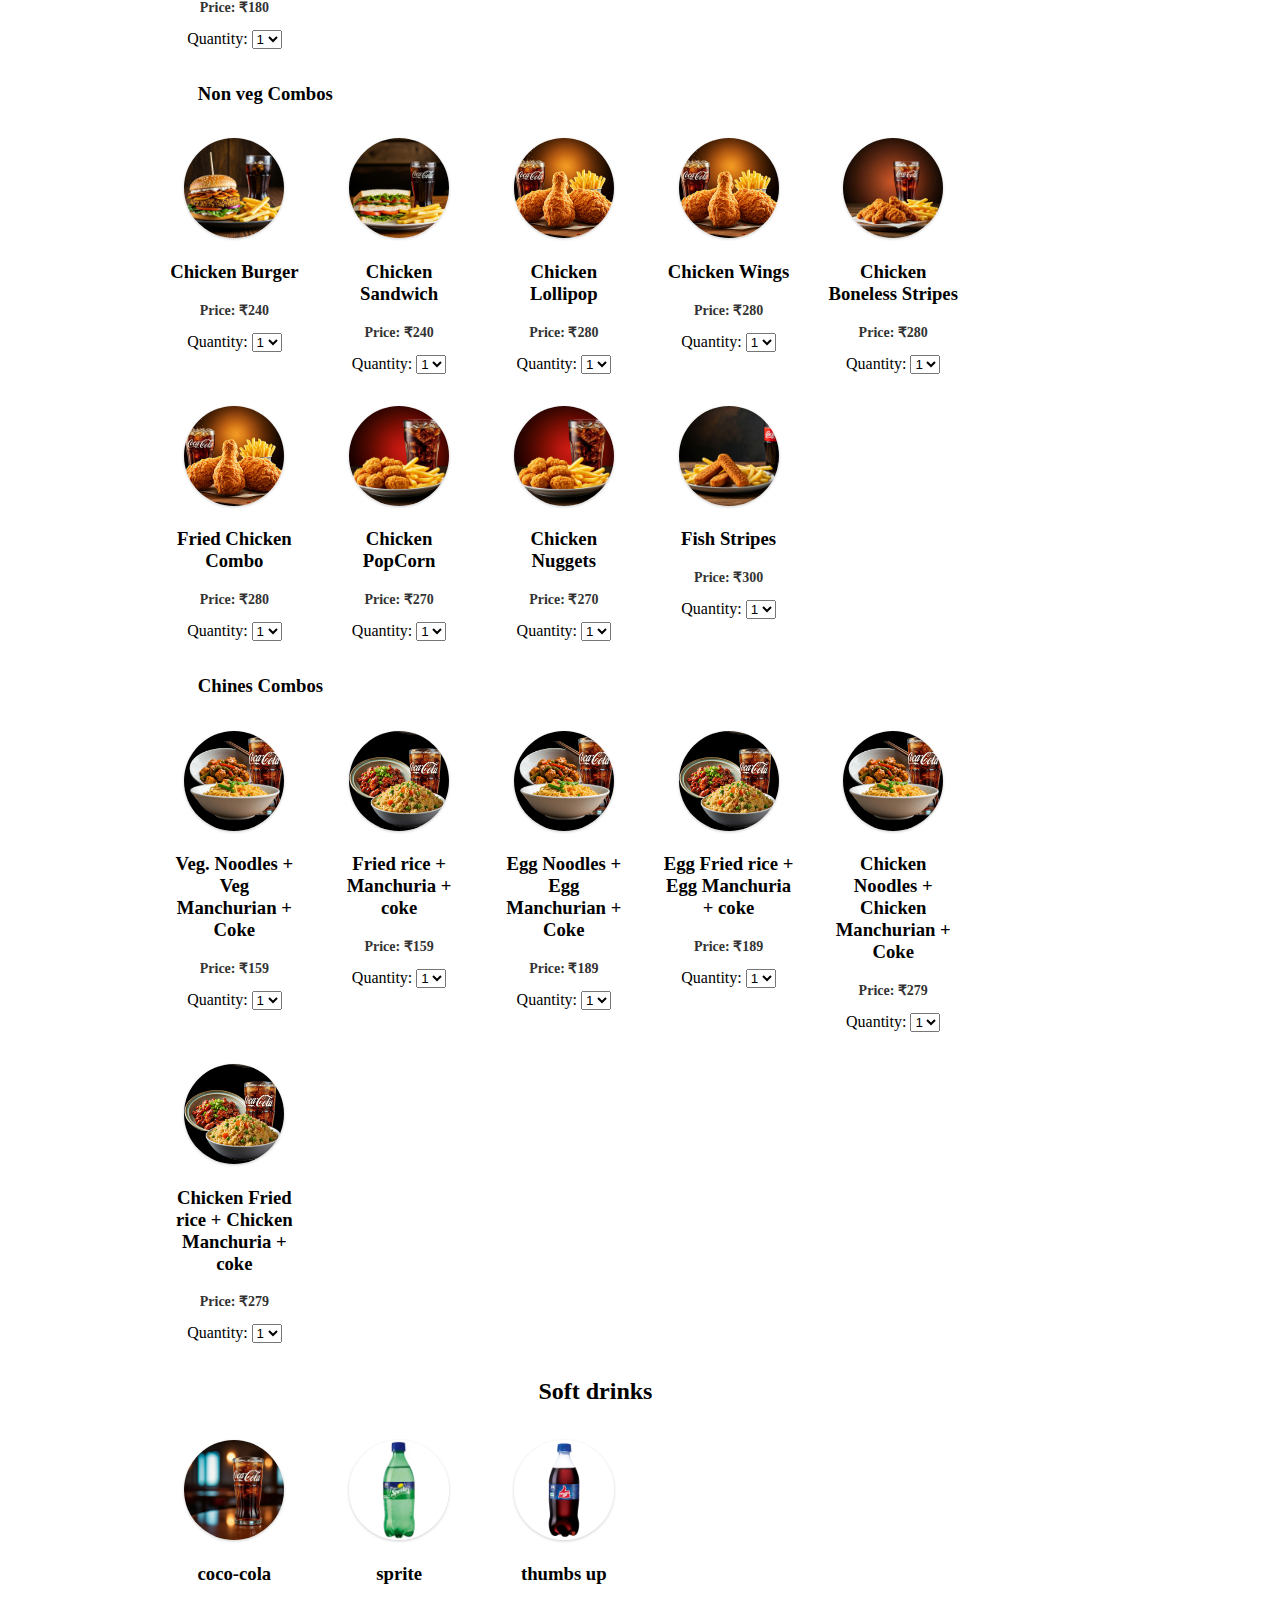
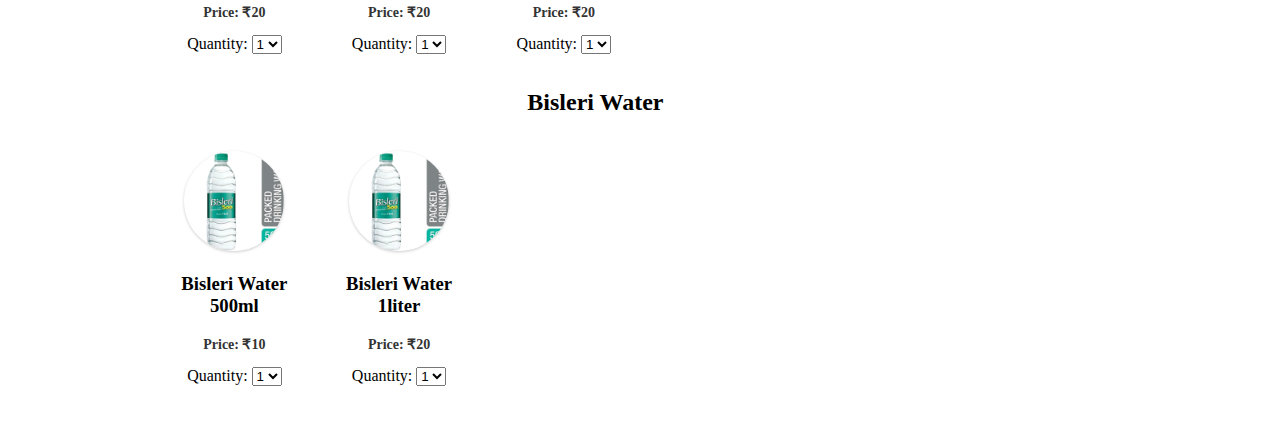
<file: menu.html>
<!DOCTYPE html>
<html>
<head>
  <title>Street Magic - Menu</title>
  <link rel="stylesheet" type="text/css" href="sty.css">
  <link rel="preconnect" href="https://fonts.googleapis.com">
  <link rel="preconnect" href="https://fonts.gstatic.com" crossorigin>
  <link href="https://fonts.googleapis.com/css2?family=Sansita:wght@400;700&display=swap" rel="stylesheet">
  <link href="https://cdnjs.cloudflare.com/ajax/libs/font-awesome/6.0.0/css/all.min.css" rel="stylesheet">

</head>
<body>
<header>
  <div class="logo">
    <img src="Images\streetmagic Logo.jpeg" alt="Street Magic Logo">
  </div>
  <nav>
    <ul>
      <li><a href="index.html" class="f">Home</a></li>
      <li><a href="#about" class="f">About</a></li>
      <li><a href="#reservations" class="f">Reservations</a></li>
      <li><a href="#contact" class="f">Contact</a></li>
      <a href="menu.html" class="btn">Menu</a>
      <a href="login.html" class="btn">Login</a>
    </ul>
  </nav>
</header>

<div class="cart-container">

  <div class="side-headings">
    <h3>Quick Navigation</h3>
    <ul>
      <li><a href="#burgers">Burgers</a></li>
      <li><a href="#sandwichs">Sandwichs</a></li>
      <li><a href="#Fried Snacks">Fried Snacks</a></li>
      <li><a href="#French Fries">French Fries</a></li>
      <li><a href="#Fried Chicken">Fried Chicken</a></li>
      <li><a href="#Chicken Wings">Chicken Wings</a></li>
      <li><a href="#Boneless Strips">Boneless Strips</a></li>
      <li><a href="#Chicken Nuggets, Popcorn, Prawns">Chicken Nuggets, Popcorn, Prawns</a></li>
      <li><a href="#Waffles">Waffles</a></li>
      <li><a href="#Pop Waffles">Pop Waffles</a></li>
      <li><a href="#Mini Waffles Combo">Mini Waffles Combo</a></li>
      <li><a href="#Chines">Chines</a></li>
      <li><a href="#Falooda">Falooda</a></li>
      <li><a href="#Plain Scoops">Plain Scoops</a></li>
      <li><a href="#Mocktails">Mocktails</a></li>
      <li><a href="#MilkShakes">MilkShakes</a></li>
      <li><a href="#ThickShakes">ThickShakes</a></li>
      <li><a href="#Combos">Combos</a></li>
      <li><a href="#Soft drinks">Soft drinks</a></li>
      <li><a href="#Bisleri Water">Bisleri Water</a></li>
    </ul>
  </div>
  
  
  <section class="menu">
    <h1>Our Menu</h1>

    <!-- Burger Section -->
    <div class="menu-group" id="burgers">
      <h2>Burgers</h2>
      <div class="menu-items">
        <div class="menu-item">
          <img src="Images\menu\Burger\Veg Buurger.jpg" alt="Veg Burger" onclick="addToCart('Veg Burger', 100, parseInt(document.getElementById('quantity-burger').value))">
          <h3>Veg Burger</h3>
          <p><strong>Price: ₹100</strong></p>
          <p data-stock="Burger">Stock: 10</p>
          <div class="quantity">
            <label for="quantity-burger">Quantity:</label>
            <select id="quantity-burger">
              <option value="1">1</option>
              <option value="2">2</option>
              <option value="3">3</option>
              <option value="4">4</option>
              <option value="5">5</option>
            </select>
          </div>
        </div>

        <div class="menu-item">
          <img src="Images\menu\Burger\Veg Cheese Burger.jpg" alt="Veg Cheese Burger" onclick="addToCart('Veg Cheese Burger', 140, parseInt(document.getElementById('quantity-burger').value))">
          <h3>Veg Cheese Burger</h3>
          <p><strong>Price: ₹140</strong></p>
          <p data-stock="Burger">Stock: 10</p>
          <div class="quantity">
            <label for="quantity-burger">Quantity:</label>
            <select id="quantity-burger">
              <option value="1">1</option>
              <option value="2">2</option>
              <option value="3">3</option>
              <option value="4">4</option>
              <option value="5">5</option>
            </select>
          </div>
        </div>

        <div class="menu-item">
          <img src="Images\menu\Burger\Panner Burger.jpeg" alt="Panner Burger" onclick="addToCart('Panner Burger', 140, parseInt(document.getElementById('quantity-burger').value))">
          <h3>Panner Burger</h3>
          <p><strong>Price: ₹140</strong></p>
          <p data-stock="Burger">Stock: 10</p>
          <div class="quantity">
            <label for="quantity-burger">Quantity:</label>
            <select id="quantity-burger">
              <option value="1">1</option>
              <option value="2">2</option>
              <option value="3">3</option>
              <option value="4">4</option>
              <option value="5">5</option>
            </select>
          </div>
        </div>

        <div class="menu-item">
          <img src="Images\menu\Burger\Chicken Burger.webp" alt="Chicken Burger" onclick="addToCart('Chicken Burger', 120, parseInt(document.getElementById('quantity-burger').value))">
          <h3>Chicken Burger</h3>
          <p><strong>Price: ₹120</strong></p>
          <p data-stock="Burger">Stock: 10</p>
          <div class="quantity">
            <label for="quantity-burger">Quantity:</label>
            <select id="quantity-burger">
              <option value="1">1</option>
              <option value="2">2</option>
              <option value="3">3</option>
              <option value="4">4</option>
              <option value="5">5</option>
            </select>
          </div>
        </div>

        <div class="menu-item">
          <img src="Images\menu\Burger\Chicken Cheese Burger.jpg" alt="Chicken Cheese Burger" onclick="addToCart('Chicken Cheese Burger Burger', 140, parseInt(document.getElementById('quantity-burger').value))">
          <h3>Chicken Cheese Burger</h3>
          <p><strong>Price: ₹140</strong></p>
          <p data-stock="Burger">Stock: 10</p>
          <div class="quantity">
            <label for="quantity-burger">Quantity:</label>
            <select id="quantity-burger">
              <option value="1">1</option>
              <option value="2">2</option>
              <option value="3">3</option>
              <option value="4">4</option>
              <option value="5">5</option>
            </select>
          </div>
        </div>
        
        <!-- Add more Burgers items here -->

      </div>
    </div>
      

    <!-- Sandwichs Section -->
    <div class="menu-group" id="sandwichs">
      <h2>Sandwichs</h2>
      <div class="menu-items">
        <div class="menu-item">
          <img src="Images\menu\sandwich\Veg Sandwich.webp" alt="Veg Sandwich" onclick="addToCart('Veg Sandwich', 129, parseInt(document.getElementById('quantity-Sandwich').value))">
          <h3>Veg Sandwich</h3>
          <p><strong>Price: ₹129</strong></p>
          <p data-stock="Sandwich">Stock: 10</p>
          <div class="quantity">
            <label for="quantity-Sandwich">Quantity:</label>
            <select id="quantity-Sandwich">
              <option value="1">1</option>
              <option value="2">2</option>
              <option value="3">3</option>
              <option value="4">4</option>
              <option value="5">5</option>
            </select>
          </div>
        </div>

        <div class="menu-item">
          <img src="Images\menu\sandwich\Corn Sandwich.webp" alt="Corn Sandwich" onclick="addToCart('Corn Sandwich', 159, parseInt(document.getElementById('quantity-Sandwich').value))">
          <h3>Corn Sandwich</h3>
          <p><strong>Price: ₹159</strong></p>
          <p data-stock="Sandwich">Stock: 10</p>
          <div class="quantity">
            <label for="quantity-Sandwich">Quantity:</label>
            <select id="quantity-Sandwich">
              <option value="1">1</option>
              <option value="2">2</option>
              <option value="3">3</option>
              <option value="4">4</option>
              <option value="5">5</option>
            </select>
          </div>
        </div>

        <div class="menu-item">
          <img src="Images\menu\sandwich\Cheese sandwich.jpg" alt="Corn Sandwich" onclick="addToCart('Cheese sandwich', 159, parseInt(document.getElementById('quantity-Sandwich').value))">
          <h3>Cheese sandwich</h3>
          <p><strong>Price: ₹159</strong></p>
          <p data-stock="Sandwich">Stock: 10</p>
          <div class="quantity">
            <label for="quantity-Sandwich">Quantity:</label>
            <select id="quantity-Sandwich">
              <option value="1">1</option>
              <option value="2">2</option>
              <option value="3">3</option>
              <option value="4">4</option>
              <option value="5">5</option>
            </select>
          </div>
        </div>

        <div class="menu-item">
          <img src="Images\menu\sandwich\Panner Sandwich.avif" alt="Panner Sandwich" onclick="addToCart('Panner Sandwich', 169, parseInt(document.getElementById('quantity-Sandwich').value))">
          <h3>Panner Sandwich</h3>
          <p><strong>Price: ₹169</strong></p>
          <p data-stock="Sandwich">Stock: 10</p>
          <div class="quantity">
            <label for="quantity-Sandwich">Quantity:</label>
            <select id="quantity-Sandwich">
              <option value="1">1</option>
              <option value="2">2</option>
              <option value="3">3</option>
              <option value="4">4</option>
              <option value="5">5</option>
            </select>
          </div>
        </div>

        <div class="menu-item">
          <img src="Images\menu\sandwich\Chicken Sandwich.webp" alt="Chicken Sandwich" onclick="addToCart('Chicken Sandwich', 159, parseInt(document.getElementById('quantity-Sandwich').value))">
          <h3>Chicken Sandwich</h3>
          <p><strong>Price: ₹159</strong></p>
          <p data-stock="Sandwich">Stock: 10</p>
          <div class="quantity">
            <label for="quantity-Sandwich">Quantity:</label>
            <select id="quantity-Sandwich">
              <option value="1">1</option>
              <option value="2">2</option>
              <option value="3">3</option>
              <option value="4">4</option>
              <option value="5">5</option>
            </select>
          </div>
        </div>

        <div class="menu-item">
          <img src="Images\menu\sandwich\Chicken Cheese Sandwich.webp" alt="Chicken Cheese Sandwich" onclick="addToCart('Chicken Cheese Sandwich', 169, parseInt(document.getElementById('quantity-Sandwich').value))">
          <h3>Chicken Cheese Sandwich</h3>
          <p><strong>Price: ₹169</strong></p>
          <p data-stock="Sandwich">Stock: 10</p>
          <div class="quantity">
            <label for="quantity-Sandwich">Quantity:</label>
            <select id="quantity-Sandwich">
              <option value="1">1</option>
              <option value="2">2</option>
              <option value="3">3</option>
              <option value="4">4</option>
              <option value="5">5</option>
            </select>
          </div>
        </div>
 
        <!-- Add more Sandwichs items here -->
      </div>
    </div>


    <!-- Fried Snacks Section -->
    <div class="menu-group" id="Fried Snacks">
      <h2>Fried Snacks</h2>
      <div class="menu-items">
        <div class="menu-item">
          <img src="Images\menu\Veg Fried Snacks\Veg Corn rolls.webp" alt="Veg Corn rolls 5pc" onclick="addToCart('Veg Corn rolls 5pc', 130, parseInt(document.getElementById('quantity-Corn rolls').value))">
          <h3>Veg Corn rolls 5pc</h3>
          <p><strong>Price: ₹130</strong></p>
          <p data-stock="Veg Corn rolls">Stock: 10</p>
          <div class="quantity">
            <label for="quantity-Corn rolls">Quantity:</label>
            <select id="quantity-Corn rolls">
              <option value="1">1</option>
              <option value="2">2</option>
              <option value="3">3</option>
              <option value="4">4</option>
              <option value="5">5</option>
            </select>
          </div>
        </div>

        <div class="menu-item">
          <img src="Images\menu\Veg Fried Snacks\Veg Fingers.jpg" alt="Veg Fingers 5pc" onclick="addToCart('Veg Fingers 5pc', 130, parseInt(document.getElementById('quantity-Veg Fingers').value))">
          <h3>Veg Fingers 5pc</h3>
          <p><strong>Price: ₹150</strong></p>
          <p data-stock="Veg Fingers">Stock: 10</p>
          <div class="quantity">
            <label for="quantity-Veg Fingers">Quantity:</label>
            <select id="quantity-Veg Fingers">
              <option value="1">1</option>
              <option value="2">2</option>
              <option value="3">3</option>
              <option value="4">4</option>
              <option value="5">5</option>
            </select>
          </div>
        </div>

        <div class="menu-item">
          <img src="Images\menu\Veg Fried Snacks\Veg aloo tikki.jpg" alt="Veg aloo tikki 4pc" onclick="addToCart('Veg aloo tikki 4pc', 150, parseInt(document.getElementById('quantity-Veg aloo tikki').value))">
          <h3>Veg aloo tikki 4pc</h3>
          <p><strong>Price: ₹150</strong></p>
          <p data-stock="Veg aloo tikki 4pc">Stock: 10</p>
          <div class="quantity">
            <label for="quantity-Corn rolls">Quantity:</label>
            <select id="quantity-Corn rolls">
              <option value="1">1</option>
              <option value="2">2</option>
              <option value="3">3</option>
              <option value="4">4</option>
              <option value="5">5</option>
            </select>
          </div>
        </div>

        <div class="menu-item">
          <img src="Images\menu\Veg Fried Snacks\Veg Nuggets.jpg" alt="Veg Nuggets 10pc" onclick="addToCart('Veg Nuggets 10pc', 150, parseInt(document.getElementById('quantity-Veg Nuggets').value))">
          <h3>Veg Nuggets 10pc</h3>
          <p><strong>Price: ₹150</strong></p>
          <p data-stock="Veg Nuggets">Stock: 10</p>
          <div class="quantity">
            <label for="quantity-Veg Nuggets">Quantity:</label>
            <select id="quantity-Veg Nuggets">
              <option value="1">1</option>
              <option value="2">2</option>
              <option value="3">3</option>
              <option value="4">4</option>
              <option value="5">5</option>
            </select>
          </div>
        </div>

        <div class="menu-item">
          <img src="Images\menu\Veg Fried Snacks\Veg Lollipop.jpg" alt="Veg Lollipop 5pc" onclick="addToCart('Veg Lollipop 5pc', 150, parseInt(document.getElementById('quantity-Veg Lollipop').value))">
          <h3>Veg Lollipop 5pc</h3>
          <p><strong>Price: ₹150</strong></p>
          <p data-stock="Veg Lollipop">Stock: 10</p>
          <div class="quantity">
            <label for="quantity-Veg Lollipop">Quantity:</label>
            <select id="quantity-Veg Lollipop">
              <option value="1">1</option>
              <option value="2">2</option>
              <option value="3">3</option>
              <option value="4">4</option>
              <option value="5">5</option>
            </select>
          </div>
        </div>
       
        <!-- Add more Fried Snacks items here -->
        
      </div>
    </div>


    <!-- French Fries Section -->
    <div class="menu-group" id="French Fries">
      <h2>French Fries</h2>
      <div class="menu-items">
        <div class="menu-item">
          <img src="Images\menu\French Fries\Salted French Fries.jpeg" alt="Salted French Fries" onclick="addToCart('Salted French Fries', 100, parseInt(document.getElementById('quantity-French Fries').value))">
          <h3>Salted French Fries</h3>
          <p><strong>Price: ₹100</strong></p>
          <p data-stock="French Fries">Stock: 10</p>
          <div class="quantity">
            <label for="quantity-French Fries">Quantity:</label>
            <select id="quantity-French Fries">
              <option value="1">1</option>
              <option value="2">2</option>
              <option value="3">3</option>
              <option value="4">4</option>
              <option value="5">5</option>
            </select>
          </div>
        </div>

        <div class="menu-item">
          <img src="Images\menu\French Fries\Peri Peri French Fries.jpeg" alt="Peri Peri French Fries" onclick="addToCart('Peri Peri French Fries', 100, parseInt(document.getElementById('quantity-French Fries').value))">
          <h3>Peri Peri French Fries</h3>
          <p><strong>Price: ₹110</strong></p>
          <p data-stock="French Fries">Stock: 10</p>
          <div class="quantity">
            <label for="quantity-French Fries">Quantity:</label>
            <select id="quantity-French Fries">
              <option value="1">1</option>
              <option value="2">2</option>
              <option value="3">3</option>
              <option value="4">4</option>
              <option value="5">5</option>
            </select>
          </div>
        </div>

        <div class="menu-item">
          <img src="Images\menu\French Fries\Cheese French Fries.jpeg" alt="Cheese French Fries" onclick="addToCart('Cheese French Fries', 130, parseInt(document.getElementById('quantity-French Fries').value))">
          <h3>Cheese French Fries</h3>
          <p><strong>Price: ₹130</strong></p>
          <p data-stock="French Fries">Stock: 10</p>
          <div class="quantity">
            <label for="quantity-French Fries">Quantity:</label>
            <select id="quantity-French Fries">
              <option value="1">1</option>
              <option value="2">2</option>
              <option value="3">3</option>
              <option value="4">4</option>
              <option value="5">5</option>
            </select>
          </div>
        </div>
       
        <!-- Add more French Fries items here -->
        
      </div>
    </div>


    <!-- Fried Chicken Section -->
    <div class="menu-group" id="Fried Chicken">
      <h2>Fried Chicken</h2>
      <div class="menu-items">
        <div class="menu-item">
          <img src="Images\menu\Non Veg Fries\Fried Chicken\Fried Chicken 2pc.jpg" alt="Fried Chicken 2pc" onclick="addToCart('Fried Chicken 2pc', 180, parseInt(document.getElementById('quantity-Fried Chicken').value))">
          <h3>Fried Chicken 2pc</h3>
          <p><strong>Price: ₹180</strong></p>
          <p data-stock="Fried Chicken 2pc">Stock: 10</p>
          <div class="quantity">
            <label for="quantity-Fried Chicken">Quantity:</label>
            <select id="quantity-Fried Chicken">
              <option value="1">1</option>
              <option value="2">2</option>
              <option value="3">3</option>
              <option value="4">4</option>
              <option value="5">5</option>
            </select>
          </div>
        </div>

        <div class="menu-item">
          <img src="Images\menu\Non Veg Fries\Fried Chicken\Fried Chicken 4pc.jpg" alt="Fried Chicken 4pc" onclick="addToCart('Fried Chicken 4pc', 320, parseInt(document.getElementById('quantity-Fried Chicken').value))">
          <h3>Fried Chicken 4pc</h3>
          <p><strong>Price: ₹320</strong></p>
          <p data-stock="Fried Chicken">Stock: 10</p>
          <div class="quantity">
            <label for="quantity-Fried Chicken">Quantity:</label>
            <select id="quantity-Fried Chicken">
              <option value="1">1</option>
              <option value="2">2</option>
              <option value="3">3</option>
              <option value="4">4</option>
              <option value="5">5</option>
            </select>
          </div>
        </div>

        <div class="menu-item">
          <img src="Images\menu\Non Veg Fries\Fried Chicken\Fried Chicken 6pc.jpg" alt="Fried Chicken 6pc" onclick="addToCart('Fried Chicken 6pc', 480, parseInt(document.getElementById('quantity-Fried Chicken').value))">
          <h3>Fried Chicken 6pc</h3>
          <p><strong>Price: ₹480</strong></p>
          <p data-stock="Fried Chicken">Stock: 10</p>
          <div class="quantity">
            <label for="quantity-Fried Chicken">Quantity:</label>
            <select id="quantity-Fried Chicken">
              <option value="1">1</option>
              <option value="2">2</option>
              <option value="3">3</option>
              <option value="4">4</option>
              <option value="5">5</option>
            </select>
          </div>
        </div>
        
        <!-- Add more Fried Chicken items here -->
        
      </div>
    </div>
    

    <!-- Chicken Wings Section -->
    <div class="menu-group" id="Chicken Wings">
      <h2>Chicken Wings</h2>
      <div class="menu-items">
        <div class="menu-item">
          <img src="Images\menu\Non Veg Fries\Chicken Wings\Chicken Wings 4pc.jpg" alt="Chicken Wings 4pc" onclick="addToCart('Chicken Wings 4pc', 170, parseInt(document.getElementById('quantity-Chicken Wings').value))">
          <h3>Chicken Wings 4pc</h3>
          <p><strong>Price: ₹170</strong></p>
          <p data-stock="Chicken Wings">Stock: 10</p>
          <div class="quantity">
            <label for="quantity-Chicken Wings">Quantity:</label>
            <select id="quantity-Chicken Wings">
              <option value="1">1</option>
              <option value="2">2</option>
              <option value="3">3</option>
              <option value="4">4</option>
              <option value="5">5</option>
            </select>
          </div>
        </div>

        <div class="menu-item">
          <img src="Images\menu\Non Veg Fries\Chicken Wings\Chicken Wings 6pc.jpg" alt="Chicken Wings 6pc" onclick="addToCart('Chicken Wings 6pc', 290, parseInt(document.getElementById('quantity-Chicken Wings').value))">
          <h3>Chicken Wings 6pc</h3>
          <p><strong>Price: ₹290</strong></p>
          <p data-stock="Chicken Wings 6pc">Stock: 10</p>
          <div class="quantity">
            <label for="quantity-Chicken Wings">Quantity:</label>
            <select id="quantity-Chicken Wings">
              <option value="1">1</option>
              <option value="2">2</option>
              <option value="3">3</option>
              <option value="4">4</option>
              <option value="5">5</option>
            </select>
          </div>
        </div>

        <div class="menu-item">
          <img src="Images\menu\Non Veg Fries\Chicken Wings\Chicken Wings 8pc.jpg" alt="Chicken Wings 12pc" onclick="addToCart('Chicken Wings 8pc', 490, parseInt(document.getElementById('quantity-Chicken Wings').value))">
          <h3>Chicken Wings 8pc</h3>
          <p><strong>Price: ₹490</strong></p>
          <p data-stock="Chicken Wings 12pc">Stock: 10</p>
          <div class="quantity">
            <label for="quantity-Chicken Wings">Quantity:</label>
            <select id="quantity-Chicken Wings">
              <option value="1">1</option>
              <option value="2">2</option>
              <option value="3">3</option>
              <option value="4">4</option>
              <option value="5">5</option>
            </select>
          </div>
        </div>
        
        <!-- Add more Chicken Wings items here -->
        
      </div>
    </div>


    <!-- Boneless Strips Section -->
    <div class="menu-group" id="Boneless Strips">
      <h2>Boneless Strips</h2>
      <div class="menu-items">
        <div class="menu-item">
          <img src="Images\menu\Non Veg Fries\Boneless Strips\Bone Less Strips.jpeg" alt="BoneLess Strips 3pc" onclick="addToCart('BoneLess Strips 3pc', 170, parseInt(document.getElementById('quantity-BoneLess Strips').value))">
          <h3>BoneLess Strips 3pc</h3>
          <p><strong>Price: ₹170</strong></p>
          <p data-stock="BoneLess Strips 3pc">Stock: 10</p>
          <div class="quantity">
            <label for="quantity-BoneLess Strips">Quantity:</label>
            <select id="quantity-BoneLess Strips">
              <option value="1">1</option>
              <option value="2">2</option>
              <option value="3">3</option>
              <option value="4">4</option>
              <option value="5">5</option>
            </select>
          </div>
        </div>

        <div class="menu-item">
          <img src="Images\menu\Non Veg Fries\Boneless Strips\Bone Less Strips.jpeg" alt="BoneLess Strips 5pc" onclick="addToCart('BoneLess Strips 5pc', 290, parseInt(document.getElementById('quantity-BoneLess Strips').value))">
          <h3>BoneLess Strips 5pc</h3>
          <p><strong>Price: ₹290</strong></p>
          <p data-stock="BoneLess Strips 5pc">Stock: 10</p>
          <div class="quantity">
            <label for="quantity-BoneLess Strips">Quantity:</label>
            <select id="quantity-BoneLess Strips">
              <option value="1">1</option>
              <option value="2">2</option>
              <option value="3">3</option>
              <option value="4">4</option>
              <option value="5">5</option>
            </select>
          </div>
        </div>

        <div class="menu-item">
          <img src="Images\menu\Non Veg Fries\Boneless Strips\Bone Less Strips.jpeg" alt="BoneLess Strips 12pc" onclick="addToCart('BoneLess Strips 8pc', 490, parseInt(document.getElementById('quantity-BoneLess Strips').value))">
          <h3>BoneLess Strips 8pc</h3>
          <p><strong>Price: ₹490</strong></p>
          <p data-stock="BoneLess Strips 12pc">Stock: 10</p>
          <div class="quantity">
            <label for="quantity-BoneLess Strips">Quantity:</label>
            <select id="quantity-BoneLess Strips">
              <option value="1">1</option>
              <option value="2">2</option>
              <option value="3">3</option>
              <option value="4">4</option>
              <option value="5">5</option>
            </select>
          </div>
        </div>
       
        <!-- Add more Boneless Strips items here -->
        
      </div>
    </div>


    <!-- Chicken Nuggets, Popcorn, Prawns Section -->
    <div class="menu-group" id="Chicken Nuggets, Popcorn, Prawns">
      <h2>Chicken Nuggets, Popcorn, Prawns</h2>
      <div class="menu-items">
        <div class="menu-item">
          <img src="Images\menu\Non Veg Fries\Chicken Nuggets\Chicken Nuggets.jpeg" alt="Chicken Nuggets" onclick="addToCart('Chicken Nuggets', 160, parseInt(document.getElementById('quantity-Chicken Nuggets').value))">
          <h3>Chicken Nuggets</h3>
          <p><strong>Price: ₹160</strong></p>
          <p data-stock="Chicken Nuggets">Stock: 50</p>
          <div class="quantity">
            <label for="quantity-Chicken Nuggets">Quantity:</label>
            <select id="quantity-Chicken Nuggets">
              <option value="1">1</option>
              <option value="2">2</option>
              <option value="3">3</option>
              <option value="4">4</option>
              <option value="5">5</option>
            </select>
          </div>
        </div>

        <div class="menu-item">
          <img src="Images\menu\Non Veg Fries\chicken popcorn\Chicken Popcorn.jpg" alt="Chicken Popcorn Regular" onclick="addToCart('Chicken Popcorn Regular', 150, parseInt(document.getElementById('quantity-Chicken Popcorn').value))">
          <h3>Chicken Popcorn Regular</h3>
          <p><strong>Price: ₹150</strong></p>
          <p data-stock="Chicken Popcorn Regular">Stock: 50</p>
          <div class="quantity">
            <label for="quantity-Chicken Popcorn">Quantity:</label>
            <select id="quantity-Chicken Popcorn">
              <option value="1">1</option>
              <option value="2">2</option>
              <option value="3">3</option>
              <option value="4">4</option>
              <option value="5">5</option>
            </select>
          </div>
        </div>

        <div class="menu-item">
          <img src="Images\menu\Non Veg Fries\chicken popcorn\Chicken Popcorn.jpg" alt="Chicken Popcorn Large" onclick="addToCart('Chicken Popcorn Large', 180, parseInt(document.getElementById('quantity-Chicken Popcorn').value))">
          <h3>Chicken Popcorn Large</h3>
          <p><strong>Price: ₹180</strong></p>
          <p data-stock="Chicken Popcorn Regular">Stock: 50</p>
          <div class="quantity">
            <label for="quantity-Chicken Popcorn">Quantity:</label>
            <select id="quantity-Chicken Popcorn">
              <option value="1">1</option>
              <option value="2">2</option>
              <option value="3">3</option>
              <option value="4">4</option>
              <option value="5">5</option>
            </select>
          </div>
        </div>

        <div class="menu-item">
          <img src="Images\menu\Non Veg Fries\Prawns\Prawns.jpg" alt="Prawns Regular" onclick="addToCart('Prawns Regular', 230, parseInt(document.getElementById('quantity-Prawns').value))">
          <h3>Prawns Regular</h3>
          <p><strong>Price: ₹230</strong></p>
          <p data-stock="Prawns">Stock: 50</p>
          <div class="quantity">
            <label for="quantity-Prawns">Quantity:</label>
            <select id="quantity-Prawns">
              <option value="1">1</option>
              <option value="2">2</option>
              <option value="3">3</option>
              <option value="4">4</option>
              <option value="5">5</option>
            </select>
          </div>
        </div>

        <div class="menu-item">
          <img src="Images\menu\Non Veg Fries\Prawns\Prawns.jpg" alt="Prawns Large" onclick="addToCart('Prawns Regular', 230, parseInt(document.getElementById('quantity-Prawns').value))">
          <h3>Prawns Large</h3>
          <p><strong>Price: ₹330</strong></p>
          <p data-stock="Prawns">Stock: 50</p>
          <div class="quantity">
            <label for="quantity-Prawns">Quantity:</label>
            <select id="quantity-Prawns">
              <option value="1">1</option>
              <option value="2">2</option>
              <option value="3">3</option>
              <option value="4">4</option>
              <option value="5">5</option>
            </select>
          </div>
        </div>

        <!-- Add more Chicken Nuggets, Popcorn, Prawns items here -->
        
      </div>
    </div>


    <!-- Waffles Section -->
    <div class="menu-group" id="Waffles">
      <h2>Waffles</h2>
      <div class="menu-items">
        <div class="menu-item">
          <img src="Images\menu\Waffles\waffle.avif" alt="Belgian chocolate" onclick="addToCart('Belgian chocolate', 139, parseInt(document.getElementById('quantity-Waffles').value))">
          <h3>Belgian chocolate</h3>
          <p><strong>Price: ₹139</strong></p>
          <p data-stock="Waffles">Stock: 50</p>
          <div class="quantity">
            <label for="quantity-Waffles">Quantity:</label>
            <select id="quantity-Waffles">
              <option value="1">1</option>
              <option value="2">2</option>
              <option value="3">3</option>
              <option value="4">4</option>
              <option value="5">5</option>
            </select>
          </div>
        </div>

        <div class="menu-item">
          <img src="Images\menu\Waffles\waffle.avif" alt="Dark chocolate overload" onclick="addToCart('Dark chocolate overload', 139, parseInt(document.getElementById('quantity-Waffles').value))">
          <h3>Dark chocolate overload</h3>
          <p><strong>Price: ₹139</strong></p>
          <p data-stock="Waffles">Stock: 50</p>
          <div class="quantity">
            <label for="quantity-Waffles">Quantity:</label>
            <select id="quantity-Waffles">
              <option value="1">1</option>
              <option value="2">2</option>
              <option value="3">3</option>
              <option value="4">4</option>
              <option value="5">5</option>
            </select>
          </div>
        </div>

        <div class="menu-item">
          <img src="Images\menu\Waffles\waffle.avif" alt="KitKat whity" onclick="addToCart('KitKat whity', 149, parseInt(document.getElementById('quantity-Waffles').value))">
          <h3>KitKat whity</h3>
          <p><strong>Price: ₹149</strong></p>
          <p data-stock="Waffles">Stock: 50</p>
          <div class="quantity">
            <label for="quantity-Waffles">Quantity:</label>
            <select id="quantity-Waffles">
              <option value="1">1</option>
              <option value="2">2</option>
              <option value="3">3</option>
              <option value="4">4</option>
              <option value="5">5</option>
            </select>
          </div>
        </div>

        <div class="menu-item">
          <img src="Images\menu\Waffles\waffle.avif" alt="Snickers" onclick="addToCart('Snickers', 149, parseInt(document.getElementById('quantity-Waffles').value))">
          <h3>Snickers</h3>
          <p><strong>Price: ₹149</strong></p>
          <p data-stock="Waffles">Stock: 50</p>
          <div class="quantity">
            <label for="quantity-Waffles">Quantity:</label>
            <select id="quantity-Waffles">
              <option value="1">1</option>
              <option value="2">2</option>
              <option value="3">3</option>
              <option value="4">4</option>
              <option value="5">5</option>
            </select>
          </div>
        </div>

        <div class="menu-item">
          <img src="Images\menu\Waffles\waffle.avif" alt="Oreo crumble" onclick="addToCart('Oreo crumble', 149, parseInt(document.getElementById('quantity-Waffles').value))">
          <h3>Oreo crumble</h3>
          <p><strong>Price: ₹149</strong></p>
          <p data-stock="Waffles">Stock: 50</p>
          <div class="quantity">
            <label for="quantity-Waffles">Quantity:</label>
            <select id="quantity-Waffles">
              <option value="1">1</option>
              <option value="2">2</option>
              <option value="3">3</option>
              <option value="4">4</option>
              <option value="5">5</option>
            </select>
          </div>
        </div>

        <div class="menu-item">
          <img src="Images\menu\Waffles\waffle.avif" alt="Cream’y Berry" onclick="addToCart('Cream’y Berry', 149, parseInt(document.getElementById('quantity-Waffles').value))">
          <h3>Cream’y Berry</h3>
          <p><strong>Price: ₹149</strong></p>
          <p data-stock="Waffles">Stock: 50</p>
          <div class="quantity">
            <label for="quantity-Waffles">Quantity:</label>
            <select id="quantity-Waffles">
              <option value="1">1</option>
              <option value="2">2</option>
              <option value="3">3</option>
              <option value="4">4</option>
              <option value="5">5</option>
            </select>
          </div>
        </div>

        <div class="menu-item">
          <img src="Images\menu\Waffles\waffle.avif" alt="Cream’y Strawberry" onclick="addToCart('Cream’y Strawberry', 149, parseInt(document.getElementById('quantity-Waffles').value))">
          <h3>Creamy Strawberry</h3>
          <p><strong>Price: ₹149</strong></p>
          <p data-stock="Waffles">Stock: 50</p>
          <div class="quantity">
            <label for="quantity-Waffles">Quantity:</label>
            <select id="quantity-Waffles">
              <option value="1">1</option>
              <option value="2">2</option>
              <option value="3">3</option>
              <option value="4">4</option>
              <option value="5">5</option>
            </select>
          </div>
        </div>

        <div class="menu-item">
          <img src="Images\menu\Waffles\waffle.avif" alt="trygo chocolate Waffles" onclick="addToCart('trygo chocolate Waffles', 160, parseInt(document.getElementById('quantity-Waffles').value))">
          <h3>trygo chocolate Waffles</h3>
          <p><strong>Price: ₹160</strong></p>
          <p data-stock="Waffles">Stock: 50</p>
          <div class="quantity">
            <label for="quantity-Waffles">Quantity:</label>
            <select id="quantity-Waffles">
              <option value="1">1</option>
              <option value="2">2</option>
              <option value="3">3</option>
              <option value="4">4</option>
              <option value="5">5</option>
            </select>
          </div>
        </div>
        
        <div class="menu-item">
          <img src="Images\menu\Waffles\waffle.avif" alt="Honey Waffle" onclick="addToCart('Honey Waffle', 170, parseInt(document.getElementById('quantity-Waffles').value))">
          <h3>Honey Waffle</h3>
          <p><strong>Price: ₹170</strong></p>
          <p data-stock="Waffles">Stock: 50</p>
          <div class="quantity">
            <label for="quantity-Waffles">Quantity:</label>
            <select id="quantity-Waffles">
              <option value="1">1</option>
              <option value="2">2</option>
              <option value="3">3</option>
              <option value="4">4</option>
              <option value="5">5</option>
            </select>
          </div>
        </div>

        <div class="menu-item">
          <img src="Images\menu\Waffles\waffle.avif" alt="Crunchy Biscoffy Waffle" onclick="addToCart('Crunchy Biscoffy Waffle', 170, parseInt(document.getElementById('quantity-Waffles').value))">
          <h3>Crunchy Biscoffy Waffle</h3>
          <p><strong>Price: ₹170</strong></p>
          <p data-stock="Waffles">Stock: 50</p>
          <div class="quantity">
            <label for="quantity-Waffles">Quantity:</label>
            <select id="quantity-Waffles">
              <option value="1">1</option>
              <option value="2">2</option>
              <option value="3">3</option>
              <option value="4">4</option>
              <option value="5">5</option>
            </select>
          </div>
        </div>

        <!-- Add more Waffles items here -->
        
      </div>
    </div>

    <!-- Pop Waffles Section -->
    <div class="menu-group" id="Pop Waffles">
      <h2>Pop Waffles</h2>
      <div class="menu-items">
        <div class="menu-item">
          <img src="Images\menu\Waffles\Pop waffle.jpg" alt="Belgian chocolate Pop" onclick="addToCart('Belgian chocolate Pop', 70, parseInt(document.getElementById('quantity-Waffles').value))">
          <h3>Belgian chocolate Pop</h3>
          <p><strong>Price: ₹70</strong></p>
          <p data-stock="Waffles">Stock: 50</p>
          <div class="quantity">
            <label for="quantity-Waffles">Quantity:</label>
            <select id="quantity-Waffles">
              <option value="1">1</option>
              <option value="2">2</option>
              <option value="3">3</option>
              <option value="4">4</option>
              <option value="5">5</option>
            </select>
          </div>
        </div>

        <div class="menu-item">
          <img src="Images\menu\Waffles\Pop waffle.jpg" alt="Dark chocolate overload Pop" onclick="addToCart('Dark chocolate overload Pop', 70, parseInt(document.getElementById('quantity-Waffles').value))">
          <h3>Dark chocolate overload Pop</h3>
          <p><strong>Price: ₹70</strong></p>
          <p data-stock="Waffles">Stock: 50</p>
          <div class="quantity">
            <label for="quantity-Waffles">Quantity:</label>
            <select id="quantity-Waffles">
              <option value="1">1</option>
              <option value="2">2</option>
              <option value="3">3</option>
              <option value="4">4</option>
              <option value="5">5</option>
            </select>
          </div>
        </div>

        <div class="menu-item">
          <img src="Images\menu\Waffles\Pop waffle.jpg" alt="KitKat whity Pop" onclick="addToCart('KitKat whity Pop', 80, parseInt(document.getElementById('quantity-Waffles').value))">
          <h3>KitKat whity Pop</h3>
          <p><strong>Price: ₹80</strong></p>
          <p data-stock="Waffles">Stock: 50</p>
          <div class="quantity">
            <label for="quantity-Waffles">Quantity:</label>
            <select id="quantity-Waffles">
              <option value="1">1</option>
              <option value="2">2</option>
              <option value="3">3</option>
              <option value="4">4</option>
              <option value="5">5</option>
            </select>
          </div>
        </div>

        <div class="menu-item">
          <img src="Images\menu\Waffles\Pop waffle.jpg" alt="Snickers Pop" onclick="addToCart('Snickers Pop', 80, parseInt(document.getElementById('quantity-Waffles').value))">
          <h3>Snickers Pop</h3>
          <p><strong>Price: ₹80</strong></p>
          <p data-stock="Waffles">Stock: 50</p>
          <div class="quantity">
            <label for="quantity-Waffles">Quantity:</label>
            <select id="quantity-Waffles">
              <option value="1">1</option>
              <option value="2">2</option>
              <option value="3">3</option>
              <option value="4">4</option>
              <option value="5">5</option>
            </select>
          </div>
        </div>

        <div class="menu-item">
          <img src="Images\menu\Waffles\Pop waffle.jpg" alt="Oreo crumble Pop" onclick="addToCart('Oreo crumble Pop', 80, parseInt(document.getElementById('quantity-Waffles').value))">
          <h3>Oreo crumble Pop</h3>
          <p><strong>Price: ₹80</strong></p>
          <p data-stock="Waffles">Stock: 50</p>
          <div class="quantity">
            <label for="quantity-Waffles">Quantity:</label>
            <select id="quantity-Waffles">
              <option value="1">1</option>
              <option value="2">2</option>
              <option value="3">3</option>
              <option value="4">4</option>
              <option value="5">5</option>
            </select>
          </div>
        </div>

        <div class="menu-item">
          <img src="Images\menu\Waffles\Pop waffle.jpg" alt="Cream’y Berry Pop" onclick="addToCart('Cream’y Berry Pop', 90, parseInt(document.getElementById('quantity-Waffles').value))">
          <h3>Cream’y Berry Pop</h3>
          <p><strong>Price: ₹90</strong></p>
          <p data-stock="Waffles">Stock: 50</p>
          <div class="quantity">
            <label for="quantity-Waffles">Quantity:</label>
            <select id="quantity-Waffles">
              <option value="1">1</option>
              <option value="2">2</option>
              <option value="3">3</option>
              <option value="4">4</option>
              <option value="5">5</option>
            </select>
          </div>
        </div>

        <div class="menu-item">
          <img src="Images\menu\Waffles\Pop waffle.jpg" alt="Cream’y Strawberry Pop" onclick="addToCart('Cream’y Strawberry Pop', 90, parseInt(document.getElementById('quantity-Waffles').value))">
          <h3>Creamy Strawberry Pop</h3>
          <p><strong>Price: ₹90</strong></p>
          <p data-stock="Waffles">Stock: 50</p>
          <div class="quantity">
            <label for="quantity-Waffles">Quantity:</label>
            <select id="quantity-Waffles">
              <option value="1">1</option>
              <option value="2">2</option>
              <option value="3">3</option>
              <option value="4">4</option>
              <option value="5">5</option>
            </select>
          </div>
        </div>

        <div class="menu-item">
          <img src="Images\menu\Waffles\Pop waffle.jpg" alt="trygo chocolate Pop" onclick="addToCart('trygo chocolate Pop', 90, parseInt(document.getElementById('quantity-Waffles').value))">
          <h3>trygo chocolate Pop</h3>
          <p><strong>Price: ₹190</strong></p>
          <p data-stock="Waffles">Stock: 50</p>
          <div class="quantity">
            <label for="quantity-Waffles">Quantity:</label>
            <select id="quantity-Waffles">
              <option value="1">1</option>
              <option value="2">2</option>
              <option value="3">3</option>
              <option value="4">4</option>
              <option value="5">5</option>
            </select>
          </div>
        </div>
        
        <div class="menu-item">
          <img src="Images\menu\Waffles\Pop waffle.jpg" alt="Honey Waffle" onclick="addToCart('Honey Pop', 90, parseInt(document.getElementById('quantity-Waffles').value))">
          <h3>Honey Pop</h3>
          <p><strong>Price: ₹90</strong></p>
          <p data-stock="Waffles">Stock: 50</p>
          <div class="quantity">
            <label for="quantity-Waffles">Quantity:</label>
            <select id="quantity-Waffles">
              <option value="1">1</option>
              <option value="2">2</option>
              <option value="3">3</option>
              <option value="4">4</option>
              <option value="5">5</option>
            </select>
          </div>
        </div>

        <div class="menu-item">
          <img src="Images\menu\Waffles\Pop waffle.jpg" alt="Crunchy Biscoffy Pop" onclick="addToCart('Crunchy Biscoffy Pop', 100, parseInt(document.getElementById('quantity-Waffles').value))">
          <h3>Crunchy Biscoffy Pop</h3>
          <p><strong>Price: ₹100</strong></p>
          <p data-stock="Waffles">Stock: 50</p>
          <div class="quantity">
            <label for="quantity-Waffles">Quantity:</label>
            <select id="quantity-Waffles">
              <option value="1">1</option>
              <option value="2">2</option>
              <option value="3">3</option>
              <option value="4">4</option>
              <option value="5">5</option>
            </select>
          </div>
        </div>
       
        <!-- Add more Pop Waffles items here -->
        
      </div>
    </div>

    <!-- Mini Waffles Combo Section -->
    <div class="menu-group" id="Mini Waffles Combo">
      <h2>Mini Waffles Combo</h2>
      <div class="menu-items">
        <div class="menu-item">
          <img src="Images\menu\Waffles\Mini waffle Combo.jpg" alt="Chocolate Boxs of 4" onclick="addToCart('Chocolate Boxs of 4', 280, parseInt(document.getElementById('quantity-Chocolate Boxs').value))">
          <h3>Chocolate Boxs of 4</h3>
          <p><strong>Price: ₹280</strong></p>
          <p data-stock="Chocolate Boxs">Stock: 50</p>
          <div class="quantity">
            <label for="quantity-Chocolate Boxs">Quantity:</label>
            <select id="quantity-Chocolate Boxs">
              <option value="1">1</option>
              <option value="2">2</option>
              <option value="3">3</option>
              <option value="4">4</option>
              <option value="5">5</option>
            </select>
          </div>
        </div>

        <div class="menu-item">
          <img src="Images\menu\Waffles\Mini waffle Combo.jpg" alt="Assorted Boxs of 4" onclick="addToCart('Assorted Boxs', 300, parseInt(document.getElementById('quantity-Assorted Boxs').value))">
          <h3>Assorted Boxs of 4</h3>
          <p><strong>Price: ₹300</strong></p>
          <p data-stock="Assorted Boxs">Stock: 50</p>
          <div class="quantity">
            <label for="quantity-Assorted Boxs">Quantity:</label>
            <select id="quantity-Assorted Boxs">
              <option value="1">1</option>
              <option value="2">2</option>
              <option value="3">3</option>
              <option value="4">4</option>
              <option value="5">5</option>
            </select>
          </div>
        </div>

        <div class="menu-item">
          <img src="Images\menu\Waffles\Mini waffle Combo.jpg" alt="Chocolate Boxs of 6" onclick="addToCart('Chocolate Boxs of 6', 320, parseInt(document.getElementById('quantity-Chocolate Boxs').value))">
          <h3>Chocolate Boxs of 6</h3>
          <p><strong>Price: ₹320</strong></p>
          <p data-stock="Chocolate Boxs">Stock: 50</p>
          <div class="quantity">
            <label for="quantity-Chocolate Boxs">Quantity:</label>
            <select id="quantity-Chocolate Boxs">
              <option value="1">1</option>
              <option value="2">2</option>
              <option value="3">3</option>
              <option value="4">4</option>
              <option value="5">5</option>
            </select>
          </div>
        </div>

        <div class="menu-item">
          <img src="Images\menu\Waffles\Mini waffle Combo.jpg" alt="Assorted Boxs of 6" onclick="addToCart('Chocolate Boxs of 6', 350, parseInt(document.getElementById('quantity-Chocolate Boxs').value))">
          <h3>Assorted Boxs of 6</h3>
          <p><strong>Price: ₹350</strong></p>
          <p data-stock="Assorted Boxs of">Stock: 50</p>
          <div class="quantity">
            <label for="quantity-Assorted Boxs">Quantity:</label>
            <select id="quantity-Assorted Boxs">
              <option value="1">1</option>
              <option value="2">2</option>
              <option value="3">3</option>
              <option value="4">4</option>
              <option value="5">5</option>
            </select>
          </div>
        </div>
        
        <!-- Add more Mini Waffles Combo items here -->
        
      </div>
    </div>


    <!-- Waffles Cakes Section -->
    <div class="menu-group" id="Waffles Cakes">
      <h2>Waffles Cakes</h2>
      <div class="menu-items">
        <div class="menu-item">
          <img src="Images\menu\Waffles\waffle Cake.jpeg" alt="Creany Berry & Strawberry Waffles Cakes" onclick="addToCart('Creany Berry & Strawberry Waffles Cakes', 320, parseInt(document.getElementById('quantity-Waffles Cakes').value))">
          <h3>Creany Berry & Strawberry Waffles Cakes</h3>
          <p><strong>Price: ₹320</strong></p>
          <p data-stock="Waffles Cakes">Stock: 50</p>
          <div class="quantity">
            <label for="quantity-Waffles Cakes">Quantity:</label>
            <select id="quantity-Waffles Cakes">
              <option value="1">1</option>
              <option value="2">2</option>
              <option value="3">3</option>
              <option value="4">4</option>
              <option value="5">5</option>
            </select>
          </div>
        </div>

        <div class="menu-item">
          <img src="Images\menu\Waffles\waffle Cake.jpeg" alt="KitKat With Oreo Waffles Cakes" onclick="addToCart('KitKat With Oreo Waffles Cakes', 310, parseInt(document.getElementById('quantity-Waffles Cakes').value))">
          <h3>KitKat With Oreo Waffles Cakes</h3>
          <p><strong>Price: ₹310</strong></p>
          <p data-stock="Waffles Cakes">Stock: 50</p>
          <div class="quantity">
            <label for="quantity-Waffles Cakes">Quantity:</label>
            <select id="quantity-Waffles Cakes">
              <option value="1">1</option>
              <option value="2">2</option>
              <option value="3">3</option>
              <option value="4">4</option>
              <option value="5">5</option>
            </select>
          </div>
        </div>

        <div class="menu-item">
          <img src="Images\menu\Waffles\waffle Cake.jpeg" alt="Triple Chocolate Waffles Cakes" onclick="addToCart('Triple Chocolate Waffles Cakes', 330, parseInt(document.getElementById('quantity-Waffles Cakes').value))">
          <h3>Triple Chocolate Waffles Cakes</h3>
          <p><strong>Price: ₹330</strong></p>
          <p data-stock="Waffles Cakes">Stock: 50</p>
          <div class="quantity">
            <label for="quantity-Waffles Cakes">Quantity:</label>
            <select id="quantity-Waffles Cakes">
              <option value="1">1</option>
              <option value="2">2</option>
              <option value="3">3</option>
              <option value="4">4</option>
              <option value="5">5</option>
            </select>
          </div>
        </div>

        <div class="menu-item">
          <img src="Images\menu\Waffles\waffle Cake.jpeg" alt="Nuts Brown Waffles Cakes" onclick="addToCart('Nuts Brown Waffles Cakes', 340, parseInt(document.getElementById('quantity-Waffles Cakes').value))">
          <h3>Nuts Brown Waffles Cakes</h3>
          <p><strong>Price: ₹340</strong></p>
          <p data-stock="Waffles Cakes">Stock: 50</p>
          <div class="quantity">
            <label for="quantity-Waffles Cakes">Quantity:</label>
            <select id="quantity-Waffles Cakes">
              <option value="1">1</option>
              <option value="2">2</option>
              <option value="3">3</option>
              <option value="4">4</option>
              <option value="5">5</option>
            </select>
          </div>
        </div>

        <div class="menu-item">
          <img src="Images\menu\Waffles\waffle Cake.jpeg" alt="Creany Berry & Strawberry Waffles Cakes" onclick="addToCart('Creany Berry & Strawberry Waffles Cakes', 540, parseInt(document.getElementById('quantity-Waffles Cakes').value))">
          <h3>Creany Berry & Strawberry Waffles Cakes</h3>
          <p><strong>Price: ₹540</strong></p>
          <p data-stock="Waffles Cakes">Stock: 50</p>
          <div class="quantity">
            <label for="quantity-Waffles Cakes">Quantity:</label>
            <select id="quantity-Waffles Cakes">
              <option value="1">1</option>
              <option value="2">2</option>
              <option value="3">3</option>
              <option value="4">4</option>
              <option value="5">5</option>
            </select>
          </div>
        </div>

        <div class="menu-item">
          <img src="Images\menu\Waffles\waffle Cake.jpeg" alt="KitKat With Oreo Waffles Cakes" onclick="addToCart('KitKat With Oreo Waffles Cakes', 530, parseInt(document.getElementById('quantity-Waffles Cakes').value))">
          <h3>KitKat With Oreo Waffles Cakes</h3>
          <p><strong>Price: ₹530</strong></p>
          <p data-stock="Waffles Cakes">Stock: 50</p>
          <div class="quantity">
            <label for="quantity-Waffles Cakes">Quantity:</label>
            <select id="quantity-Waffles Cakes">
              <option value="1">1</option>
              <option value="2">2</option>
              <option value="3">3</option>
              <option value="4">4</option>
              <option value="5">5</option>
            </select>
          </div>
        </div>

        <div class="menu-item">
          <img src="Images\menu\Waffles\waffle Cake.jpeg" alt="Triple Chocolate Waffles Cakes" onclick="addToCart('Triple Chocolate Waffles Cakes', 550, parseInt(document.getElementById('quantity-Waffles Cakes').value))">
          <h3>Triple Chocolate Waffles Cakes</h3>
          <p><strong>Price: ₹550</strong></p>
          <p data-stock="Waffles Cakes">Stock: 50</p>
          <div class="quantity">
            <label for="quantity-Waffles Cakes">Quantity:</label>
            <select id="quantity-Waffles Cakes">
              <option value="1">1</option>
              <option value="2">2</option>
              <option value="3">3</option>
              <option value="4">4</option>
              <option value="5">5</option>
            </select>
          </div>
        </div>

        <div class="menu-item">
          <img src="Images\menu\Waffles\waffle Cake.jpeg" alt="Nuts Brown Waffles Cakes" onclick="addToCart('Nuts Brown Waffles Cakes', 560, parseInt(document.getElementById('quantity-Waffles Cakes').value))">
          <h3>Nuts Brown Waffles Cakes</h3>
          <p><strong>Price: ₹560</strong></p>
          <p data-stock="Waffles Cakes">Stock: 50</p>
          <div class="quantity">
            <label for="quantity-Waffles Cakes">Quantity:</label>
            <select id="quantity-Waffles Cakes">
              <option value="1">1</option>
              <option value="2">2</option>
              <option value="3">3</option>
              <option value="4">4</option>
              <option value="5">5</option>
            </select>
          </div>
        </div>
        
        <!-- Add more Waffles Cakes items here -->
        
      </div>
    </div>


    <!-- Chines Section -->
    <div class="menu-group" id="Chines">
      <h2>Chines</h2>

      <!-- Subheading for 1/2 Veg -->
      <h3 class="menu-subheading">Veg and Non Veg</h3>

      <div class="menu-items">
        <div class="menu-item">
          <img src="Images\menu\Chines\Noodles\Vez Noodles.jpeg" alt="1/2 Vez & Egg" onclick="addToCart('1/2 Vez & Egg', 40, parseInt(document.getElementById('quantity-Noodles').value))">
          <h3>1/2 Vez & Egg</h3>
          <p><strong>Price: ₹40</strong></p>
          <p data-stock="Noodles">Stock: 50</p>
          <div class="quantity">
            <label for="quantity-Noodles">Quantity:</label>
            <select id="quantity-Noodles">
              <option value="1">1</option>
              <option value="2">2</option>
              <option value="3">3</option>
              <option value="4">4</option>
              <option value="5">5</option>
            </select>
          </div>
        </div>

        <div class="menu-item">
          <img src="Images\menu\Chines\Noodles\Vez Noodles.jpeg" alt="Extra Egg" onclick="addToCart('Extra Egg', 10, parseInt(document.getElementById('quantity-Noodles').value))">
          <h3>Extra Egg</h3>
          <p><strong>Price: ₹10</strong></p>
          <p data-stock="Noodles">Stock: 50</p>
          <div class="quantity">
            <label for="quantity-Noodles">Quantity:</label>
            <select id="quantity-Noodles">
              <option value="1">1</option>
              <option value="2">2</option>
              <option value="3">3</option>
              <option value="4">4</option>
              <option value="5">5</option>
            </select>
          </div>
        </div>

        <div class="menu-item">
          <img src="Images\menu\Chines\Noodles\Vez Noodles.jpeg" alt="1/2 Egg" onclick="addToCart('1/2 Egg', 40, parseInt(document.getElementById('quantity-Noodles').value))">
          <h3>1/2 Egg</h3>
          <p><strong>Price: ₹40</strong></p>
          <p data-stock="Noodles">Stock: 50</p>
          <div class="quantity">
            <label for="quantity-Noodles">Quantity:</label>
            <select id="quantity-Noodles">
              <option value="1">1</option>
              <option value="2">2</option>
              <option value="3">3</option>
              <option value="4">4</option>
              <option value="5">5</option>
            </select>
          </div>
        </div>

        <div class="menu-item">
          <img src="Images\menu\Chines\Non Veg Starters\Chicken Manchurian.jpeg" alt="1/2 Chicken" onclick="addToCart('1/2 Chicken', 50, parseInt(document.getElementById('quantity-Noodles').value))">
          <h3>1/2 Chicken</h3>
          <p><strong>Price: ₹50</strong></p>
          <p data-stock="Noodles">Stock: 50</p>
          <div class="quantity">
            <label for="quantity-Noodles">Quantity:</label>
            <select id="quantity-Noodles">
              <option value="1">1</option>
              <option value="2">2</option>
              <option value="3">3</option>
              <option value="4">4</option>
              <option value="5">5</option>
            </select>
          </div>
        </div>
      </div>

      <!-- Subheading for Noodles -->
      <h3 class="menu-subheading">Noodles</h3>
      
      <div class="menu-items">
        <div class="menu-item">
          <img src="Images\menu\Chines\Noodles\Vez Noodles.jpeg" alt="Vez Noodles" onclick="addToCart('Vez Noodles', 70, parseInt(document.getElementById('quantity-Noodles').value))">
          <h3>Vez Noodles</h3>
          <p><strong>Price: ₹70</strong></p>
          <p data-stock="Noodles">Stock: 50</p>
          <div class="quantity">
            <label for="quantity-Noodles">Quantity:</label>
            <select id="quantity-Noodles">
              <option value="1">1</option>
              <option value="2">2</option>
              <option value="3">3</option>
              <option value="4">4</option>
              <option value="5">5</option>
            </select>
          </div>
        </div>

        <div class="menu-item">
          <img src="Images\menu\Chines\Noodles\Egg Noodles.jpeg" alt="Egg Noodles" onclick="addToCart('Egg Noodles', 90, parseInt(document.getElementById('quantity-Noodles').value))">
          <h3>Egg Noodles</h3>
          <p><strong>Price: ₹90</strong></p>
          <p data-stock="Noodles">Stock: 50</p>
          <div class="quantity">
            <label for="quantity-Noodles">Quantity:</label>
            <select id="quantity-Noodles">
              <option value="1">1</option>
              <option value="2">2</option>
              <option value="3">3</option>
              <option value="4">4</option>
              <option value="5">5</option>
            </select>
          </div>
        </div>

        <div class="menu-item">
          <img src="Images\menu\Chines\Noodles\Manchurian Noodles.jpeg" alt="Manchurian Noodles" onclick="addToCart('Manchurian Noodles', 90, parseInt(document.getElementById('quantity-Noodles').value))">
          <h3>Manchurian Noodles</h3>
          <p><strong>Price: ₹90</strong></p>
          <p data-stock="Noodles">Stock: 50</p>
          <div class="quantity">
            <label for="quantity-Noodles">Quantity:</label>
            <select id="quantity-Noodles">
              <option value="1">1</option>
              <option value="2">2</option>
              <option value="3">3</option>
              <option value="4">4</option>
              <option value="5">5</option>
            </select>
          </div>
        </div>

        <div class="menu-item">
          <img src="Images\menu\Chines\Noodles\Chicken Noodles.jpeg" alt="Manchurian Noodles" onclick="addToCart('Chicken Noodles', 120, parseInt(document.getElementById('quantity-Noodles').value))">
          <h3>Chicken Noodles</h3>
          <p><strong>Price: ₹120</strong></p>
          <p data-stock="Noodles">Stock: 50</p>
          <div class="quantity">
            <label for="quantity-Noodles">Quantity:</label>
            <select id="quantity-Noodles">
              <option value="1">1</option>
              <option value="2">2</option>
              <option value="3">3</option>
              <option value="4">4</option>
              <option value="5">5</option>
            </select>
          </div>
        </div>

        <div class="menu-item">
          <img src="Images\menu\Chines\Noodles\Paneer Noodles.jpeg" alt="Paneer Noodles" onclick="addToCart('Paneer Noodles', 120, parseInt(document.getElementById('quantity-Noodles').value))">
          <h3>Paneer Noodles</h3>
          <p><strong>Price: ₹140</strong></p>
          <p data-stock="Noodles">Stock: 50</p>
          <div class="quantity">
            <label for="quantity-Noodles">Quantity:</label>
            <select id="quantity-Noodles">
              <option value="1">1</option>
              <option value="2">2</option>
              <option value="3">3</option>
              <option value="4">4</option>
              <option value="5">5</option>
            </select>
          </div>
        </div>
      </div>

      <!-- Subheading for Fried Rice -->
      <h3 class="menu-subheading">Fried Rice</h3>

      <div class="menu-items">
        <div class="menu-item">
          <img src="Images\menu\Chines\Fried Rice\Veg Fried Rice.jpeg" alt="Veg Fried Rice" onclick="addToCart('Veg Fried Rice', 70, parseInt(document.getElementById('quantity-Fried Rice').value))">
          <h3>Veg Fried Rice</h3>
          <p><strong>Price: ₹70</strong></p>
          <p data-stock="Fried Rice">Stock: 50</p>
          <div class="quantity">
            <label for="quantity-Fried Rice">Quantity:</label>
            <select id="quantity-Fried Rice">
              <option value="1">1</option>
              <option value="2">2</option>
              <option value="3">3</option>
              <option value="4">4</option>
              <option value="5">5</option>
            </select>
          </div>
        </div>

        <div class="menu-item">
          <img src="Images\menu\Chines\Fried Rice\Jeera Rice.jpeg" alt="Jeera Rice" onclick="addToCart('Jeera Rice', 70, parseInt(document.getElementById('quantity-Fried Rice').value))">
          <h3>Jeera Rice</h3>
          <p><strong>Price: ₹70</strong></p>
          <p data-stock="Fried Rice">Stock: 50</p>
          <div class="quantity">
            <label for="quantity-Fried Rice">Quantity:</label>
            <select id="quantity-Fried Rice">
              <option value="1">1</option>
              <option value="2">2</option>
              <option value="3">3</option>
              <option value="4">4</option>
              <option value="5">5</option>
            </select>
          </div>
        </div>

        <div class="menu-item">
          <img src="Images\menu\Chines\Fried Rice\Egg Fried Rice.jpeg" alt="Egg Fried Rice" onclick="addToCart('Egg Fried Rice', 90, parseInt(document.getElementById('quantity-Fried Rice').value))">
          <h3>Egg Fried Rice</h3>
          <p><strong>Price: ₹90</strong></p>
          <p data-stock="Fried Rice">Stock: 50</p>
          <div class="quantity">
            <label for="quantity-Fried Rice">Quantity:</label>
            <select id="quantity-Fried Rice">
              <option value="1">1</option>
              <option value="2">2</option>
              <option value="3">3</option>
              <option value="4">4</option>
              <option value="5">5</option>
            </select>
          </div>
        </div>
        <div class="menu-item">
          <img src="Images\menu\Chines\Fried Rice\Manchurian Fried Rice.jpeg" alt="Manchurian Fried Rice" onclick="addToCart('Manchurian Fried Rice', 90, parseInt(document.getElementById('quantity-Fried Rice').value))">
          <h3>Manchurian Fried Rice</h3>
          <p><strong>Price: ₹90</strong></p>
          <p data-stock="Fried Rice">Stock: 50</p>
          <div class="quantity">
            <label for="quantity-Veg-Fried-Rice">Quantity:</label>
            <select id="quantity-Veg-Fried-Rice">
              <option value="1">1</option>
              <option value="2">2</option>
              <option value="3">3</option>
              <option value="4">4</option>
              <option value="5">5</option>
            </select>
          </div>
        </div>

        <div class="menu-item">
          <img src="Images\menu\Chines\Fried Rice\Chicken Fried Rice.png" alt="Chicken Fried Rice" onclick="addToCart('Chicken Fried Rice', 120, parseInt(document.getElementById('quantity-Fried Rice').value))">
          <h3>Chicken Fried Rice</h3>
          <p><strong>Price: ₹120</strong></p>
          <p data-stock="Fried Rice">Stock: 50</p>
          <div class="quantity">
            <label for="quantity-Fried Rice">Quantity:</label>
            <select id="quantity-Fried Rice">
              <option value="1">1</option>
              <option value="2">2</option>
              <option value="3">3</option>
              <option value="4">4</option>
              <option value="5">5</option>
            </select>
          </div>
        </div>

        <div class="menu-item">
          <img src="Images\menu\Chines\Fried Rice\Paneer Fried Rice.jpeg" alt="Paneer Fried Rice" onclick="addToCart('Paneer Fried Rice', 140, parseInt(document.getElementById('quantity-Fried Rice').value))">
          <h3>Paneer Fried Rice</h3>
          <p><strong>Price: ₹140</strong></p>
          <p data-stock="Fried Rice">Stock: 50</p>
          <div class="quantity">
            <label for="quantity-Fried Rice">Quantity:</label>
            <select id="quantity-Fried Rice">
              <option value="1">1</option>
              <option value="2">2</option>
              <option value="3">3</option>
              <option value="4">4</option>
              <option value="5">5</option>
            </select>
          </div>
        </div>

        <div class="menu-item">
          <img src="Images\menu\Chines\Fried Rice\Corn Fried Rice.jpeg" alt="Corn Fried Rice" onclick="addToCart('Corn Fried Rice', 120, parseInt(document.getElementById('quantity-Fried Rice').value))">
          <h3>Corn Fried Rice</h3>
          <p><strong>Price: ₹120</strong></p>
          <p data-stock="Fried Rice">Stock: 50</p>
          <div class="quantity">
            <label for="quantity-Fried Rice">Quantity:</label>
            <select id="quantity-Fried Rice">
              <option value="1">1</option>
              <option value="2">2</option>
              <option value="3">3</option>
              <option value="4">4</option>
              <option value="5">5</option>
            </select>
          </div>
        </div>

        <div class="menu-item">
          <img src="Images\menu\Chines\Fried Rice\Kaju Fried Rice.jpeg" alt="Kaju Fried Rice" onclick="addToCart('Kaju Fried Rice', 150, parseInt(document.getElementById('quantity-Fried Rice').value))">
          <h3>Kaju Fried Rice</h3>
          <p><strong>Price: ₹150</strong></p>
          <p data-stock="Fried Rice">Stock: 50</p>
          <div class="quantity">
            <label for="quantity-Fried Rice">Quantity:</label>
            <select id="quantity-Fried Rice">
              <option value="1">1</option>
              <option value="2">2</option>
              <option value="3">3</option>
              <option value="4">4</option>
              <option value="5">5</option>
            </select>
          </div>
        </div>

        <div class="menu-item">
          <img src="Images\menu\Chines\Fried Rice\Prawns Fried Rice.jpeg" alt="Prawns Fried Rice" onclick="addToCart('Prawns Fried Rice', 160, parseInt(document.getElementById('quantity-Fried Rice').value))">
          <h3>Prawns Fried Rice</h3>
          <p><strong>Price: ₹160</strong></p>
          <p data-stock="Fried Rice">Stock: 50</p>
          <div class="quantity">
            <label for="quantity-Fried Rice">Quantity:</label>
            <select id="quantity-Fried Rice">
              <option value="1">1</option>
              <option value="2">2</option>
              <option value="3">3</option>
              <option value="4">4</option>
              <option value="5">5</option>
            </select>
          </div>
        </div>

      </div>

      <!-- Subheading for veg starters -->
      <h3 class="menu-subheading">veg starters</h3>

      <div class="menu-items">
        <div class="menu-item">
          <img src="Images\menu\Chines\Veg Starters\Veg Manchurian.jpeg" alt="Veg Manchurian" onclick="addToCart('Veg Manchurian', 80, parseInt(document.getElementById('quantity-Manchurian').value))">
          <h3>Veg Manchurian</h3>
          <p><strong>Price: ₹80</strong></p>
          <p data-stock="Manchurian">Stock: 50</p>
          <div class="quantity">
            <label for="quantity-Manchurian">Quantity:</label>
            <select id="quantity-Manchurian">
              <option value="1">1</option>
              <option value="2">2</option>
              <option value="3">3</option>
              <option value="4">4</option>
              <option value="5">5</option>
            </select>
          </div>
        </div>

        <div class="menu-item">
          <img src="Images\menu\Chines\Veg Starters\Baby Corn Manchurian.jpeg" alt="Baby Corn Manchurian" onclick="addToCart('Baby Corn Manchurian', 120, parseInt(document.getElementById('quantity-Manchurian').value))">
          <h3>Baby Corn Manchurian</h3>
          <p><strong>Price: ₹120</strong></p>
          <p data-stock="Manchurian">Stock: 50</p>
          <div class="quantity">
            <label for="quantity-Manchurian">Quantity:</label>
            <select id="quantity-Manchurian">
              <option value="1">1</option>
              <option value="2">2</option>
              <option value="3">3</option>
              <option value="4">4</option>
              <option value="5">5</option>
            </select>
          </div>
        </div>

        <div class="menu-item">
          <img src="Images\menu\Chines\Veg Starters\Mushroom Manchurian.jpeg" alt="Mushroom Manchurian" onclick="addToCart('Mushroom Manchurian', 120, parseInt(document.getElementById('quantity-Manchurian').value))">
          <h3>Mushroom Manchurian</h3>
          <p><strong>Price: ₹120</strong></p>
          <p data-stock="Manchurian">Stock: 50</p>
          <div class="quantity">
            <label for="quantity-Manchurian">Quantity:</label>
            <select id="quantity-Manchurian">
              <option value="1">1</option>
              <option value="2">2</option>
              <option value="3">3</option>
              <option value="4">4</option>
              <option value="5">5</option>
            </select>
          </div>
        </div>

        <div class="menu-item">
          <img src="Images\menu\Chines\Veg Starters\Paneer Manchurian.jpeg" alt="Paneer Manchurian" onclick="addToCart('Paneer Manchurian', 150, parseInt(document.getElementById('quantity-Manchurian').value))">
          <h3>Paneer Manchurian</h3>
          <p><strong>Price: ₹150</strong></p>
          <p data-stock="Manchurian">Stock: 50</p>
          <div class="quantity">
            <label for="quantity-Manchurian">Quantity:</label>
            <select id="quantity-Manchurian">
              <option value="1">1</option>
              <option value="2">2</option>
              <option value="3">3</option>
              <option value="4">4</option>
              <option value="5">5</option>
            </select>
          </div>
        </div>

        <div class="menu-item">
          <img src="Images\menu\Chines\Veg Starters\Chilli Mushroom.jpeg" alt="Chilli Mushroom" onclick="addToCart('Chilli Mushroom', 130, parseInt(document.getElementById('quantity-Manchurian').value))">
          <h3>Chilli Mushroom</h3>
          <p><strong>Price: ₹130</strong></p>
          <p data-stock="Manchurian">Stock: 50</p>
          <div class="quantity">
            <label for="quantity-Manchurian">Quantity:</label>
            <select id="quantity-Manchurian">
              <option value="1">1</option>
              <option value="2">2</option>
              <option value="3">3</option>
              <option value="4">4</option>
              <option value="5">5</option>
            </select>
          </div>
        </div>

      </div>

      <!-- Subheading for non veg starters -->
      <h3 class="menu-subheading">non veg starters</h3>

      <div class="menu-items">
        <div class="menu-item">
          <img src="Images\menu\Chines\Non Veg Starters\Egg Manchurian.jpeg" alt="Egg Manchurian" onclick="addToCart('Egg Manchurian', 90, parseInt(document.getElementById('quantity-Manchurian').value))">
          <h3>Egg Manchurian</h3>
          <p><strong>Price: ₹90</strong></p>
          <p data-stock="Manchurian">Stock: 50</p>
          <div class="quantity">
            <label for="quantity-Manchurian">Quantity:</label>
            <select id="quantity-Manchurian">
              <option value="1">1</option>
              <option value="2">2</option>
              <option value="3">3</option>
              <option value="4">4</option>
              <option value="5">5</option>
            </select>
          </div>
        </div>

        <div class="menu-item">
          <img src="Images\menu\Chines\Non Veg Starters\Chicken Manchurian.jpeg" alt="Chicken Manchurian" onclick="addToCart('Chicken Manchurian', 150, parseInt(document.getElementById('quantity-Manchurian').value))">
          <h3>Chicken Manchurian</h3>
          <p><strong>Price: ₹150</strong></p>
          <p data-stock="Fried Rice">Stock: 50</p>
          <div class="quantity">
            <label for="quantity-Manchurian">Quantity:</label>
            <select id="quantity-Manchurian">
              <option value="1">1</option>
              <option value="2">2</option>
              <option value="3">3</option>
              <option value="4">4</option>
              <option value="5">5</option>
            </select>
          </div>
        </div>

        <div class="menu-item">
          <img src="Images\menu\Chines\Non Veg Starters\Chilli chicken.jpeg" alt="Chilli chicken" onclick="addToCart('Chilli chicken', 150, parseInt(document.getElementById('quantity-Manchurian').value))">
          <h3>Chilli chicken</h3>
          <p><strong>Price: ₹150</strong></p>
          <p data-stock="Manchurian">Stock: 50</p>
          <div class="quantity">
            <label for="quantity-Manchurian">Quantity:</label>
            <select id="quantity-Manchurian">
              <option value="1">1</option>
              <option value="2">2</option>
              <option value="3">3</option>
              <option value="4">4</option>
              <option value="5">5</option>
            </select>
          </div>
        </div>

        <div class="menu-item">
          <img src="Images\menu\Chines\Non Veg Starters\Chilli chicken.jpeg" alt="chicken 65" onclick="addToCart('chicken 65', 160, parseInt(document.getElementById('quantity-Veg-Fried-Rice').value))">
          <h3>chicken 65</h3>
          <p><strong>Price: ₹160</strong></p>
          <p data-stock="Fried Rice">Stock: 50</p>
          <div class="quantity">
            <label for="quantity-Veg-Fried-Rice">Quantity:</label>
            <select id="quantity-Veg-Fried-Rice">
              <option value="1">1</option>
              <option value="2">2</option>
              <option value="3">3</option>
              <option value="4">4</option>
              <option value="5">5</option>
            </select>
          </div>
        </div>

        <div class="menu-item">
          <img src="Images\menu\Chines\Non Veg Starters\Ginger Chicken.jpeg" alt="Ginger Chicken" onclick="addToCart('Ginger Chicken', 160, parseInt(document.getElementById('quantity-Veg-Fried-Rice').value))">
          <h3>Ginger Chicken</h3>
          <p><strong>Price: ₹160</strong></p>
          <p data-stock="Fried Rice">Stock: 50</p>
          <div class="quantity">
            <label for="quantity-Veg-Fried-Rice">Quantity:</label>
            <select id="quantity-Veg-Fried-Rice">
              <option value="1">1</option>
              <option value="2">2</option>
              <option value="3">3</option>
              <option value="4">4</option>
              <option value="5">5</option>
            </select>
          </div>
        </div>

        <div class="menu-item">
          <img src="Images\menu\Chines\Non Veg Starters\Prawns Manchurian.jpeg" alt="Loose Prawns" onclick="addToCart('Loose Prawns', 160, parseInt(document.getElementById('quantity-Veg-Fried-Rice').value))">
          <h3>Loose Prawns</h3>
          <p><strong>Price: ₹160</strong></p>
          <p data-stock="Fried Rice">Stock: 50</p>
          <div class="quantity">
            <label for="quantity-Veg-Fried-Rice">Quantity:</label>
            <select id="quantity-Veg-Fried-Rice">
              <option value="1">1</option>
              <option value="2">2</option>
              <option value="3">3</option>
              <option value="4">4</option>
              <option value="5">5</option>
            </select>
          </div>
        </div>

        <div class="menu-item">
          <img src="Images\menu\Chines\Non Veg Starters\Prawns Manchurian.jpeg" alt="Chilli Prawns" onclick="addToCart('Chilli Prawns', 170, parseInt(document.getElementById('quantity-Veg-Fried-Rice').value))">
          <h3>Chilli Prawns</h3>
          <p><strong>Price: ₹170</strong></p>
          <p data-stock="Fried Rice">Stock: 50</p>
          <div class="quantity">
            <label for="quantity-Veg-Fried-Rice">Quantity:</label>
            <select id="quantity-Veg-Fried-Rice">
              <option value="1">1</option>
              <option value="2">2</option>
              <option value="3">3</option>
              <option value="4">4</option>
              <option value="5">5</option>
            </select>
          </div>
        </div>

        <div class="menu-item">
          <img src="Images\menu\Chines\Non Veg Starters\Prawns Manchurian.jpeg" alt="Prawns 65" onclick="addToCart('Loose Prawns 65', 170, parseInt(document.getElementById('quantity-Veg-Fried-Rice').value))">
          <h3>Prawns 65</h3>
          <p><strong>Price: ₹170</strong></p>
          <p data-stock="Fried Rice">Stock: 50</p>
          <div class="quantity">
            <label for="quantity-Veg-Fried-Rice">Quantity:</label>
            <select id="quantity-Veg-Fried-Rice">
              <option value="1">1</option>
              <option value="2">2</option>
              <option value="3">3</option>
              <option value="4">4</option>
              <option value="5">5</option>
            </select>
          </div>
        </div>

        <div class="menu-item">
          <img src="Images\menu\Chines\Non Veg Starters\Chicken Lollypop\Chicken Lollypop 4pc.jpg" alt="Chicken Lollypop 4pc" onclick="addToCart('Chicken Lollypop 4pc', 180, parseInt(document.getElementById('quantity-Veg-Fried-Rice').value))">
          <h3>Chicken Lollypop 4pc</h3>
          <p><strong>Price: ₹180</strong></p>
          <p data-stock="Fried Rice">Stock: 50</p>
          <div class="quantity">
            <label for="quantity-Veg-Fried-Rice">Quantity:</label>
            <select id="quantity-Veg-Fried-Rice">
              <option value="1">1</option>
              <option value="2">2</option>
              <option value="3">3</option>
              <option value="4">4</option>
              <option value="5">5</option>
            </select>
          </div>
        </div>

      </div>
    </div>

    <!-- Falooda Section -->
    <div class="menu-group" id="Falooda">
      <h2>Falooda</h2>
      <div class="menu-items">
        <!-- Add Falooda items here -->
        <div class="menu-item">
          <img src="Images\menu\Falooda\Vanilla Falooda.jpeg" alt="Vanilla Falooda" onclick="addToCart('Vanilla Falooda', 139, parseInt(document.getElementById('quantity-Falooda').value))">
          <h3>Vanilla Falooda</h3>
          <p><strong>Price: ₹139</strong></p>
          <div class="quantity">
            <label for="quantity-Falooda">Quantity:</label>
            <select id="quantity-Falooda">
              <option value="1">1</option>
              <option value="2">2</option>
              <option value="3">3</option>
              <option value="4">4</option>
              <option value="5">5</option>
            </select>
          </div>
        </div>

        <div class="menu-item">
          <img src="Images\menu\Falooda\Chocolate Falooda.jpeg" alt="Chocolate Falooda" onclick="addToCart('Chocolate Falooda', 149, parseInt(document.getElementById('quantity-Falooda').value))">
          <h3>Chocolate Falooda</h3>
          <p><strong>Price:₹149</strong></p>
          <div class="quantity">
            <label for="quantity-Falooda">Quantity:</label>
            <select id="quantity-Falooda">
              <option value="1">1</option>
              <option value="2">2</option>
              <option value="3">3</option>
              <option value="4">4</option>
              <option value="5">5</option>
            </select>
          </div>
        </div>

        <div class="menu-item">
          <img src="Images\menu\Falooda\Strawberry Falooda.jpeg" alt="Strawberry Falooda" onclick="addToCart('Strawberry Falooda', 139, parseInt(document.getElementById('quantity-Falooda').value))">
          <h3>Strawberry Falooda</h3>
          <p><strong>Price:₹139</strong></p>
          <div class="quantity">
            <label for="quantity-Falooda">Quantity:</label>
            <select id="quantity-Falooda">
              <option value="1">1</option>
              <option value="2">2</option>
              <option value="3">3</option>
              <option value="4">4</option>
              <option value="5">5</option>
            </select>
          </div>
        </div>

        <div class="menu-item">
          <img src="Images\menu\Falooda\American Dry Fruit Falooda.jpeg" alt="American Dry Fruit Falooda" onclick="addToCart('American Dry Fruit Falooda', 159, parseInt(document.getElementById('quantity-Falooda').value))">
          <h3> American Dry Fruit Falooda</h3>
          <p><strong>Price:₹159</strong></p>
          <div class="quantity">
            <label for="quantity-Falooda">Quantity:</label>
            <select id="quantity-Falooda">
              <option value="1">1</option>
              <option value="2">2</option>
              <option value="3">3</option>
              <option value="4">4</option>
              <option value="5">5</option>
            </select>
          </div>
        </div>
       
      </div>
    </div>

    <!-- Plain Scoops -->
    <div class="menu-group" id="Plain Scoops">
      <h2>Plain Scoops</h2>
      <div class="menu-items">
        <div class="menu-item">
          <img src="Images\menu\Plain Scoops\Venilia scoop.jpeg" alt="Venilia scoop" onclick="addToCart('Venilia scoop', 50, parseInt(document.getElementById('quantity-Plain Scoops').value))">
          <h3>Venilia scoop</h3>
          <p><strong>Price: ₹50</strong></p>
          <div class="quantity">
            <label for="quantity-Plain Scoops">Quantity:</label>
            <select id="quantity-Plain Scoops">
              <option value="1">1</option>
              <option value="2">2</option>
              <option value="3">3</option>
              <option value="4">4</option>
              <option value="5">5</option>
            </select>
          </div>
        </div>

        <div class="menu-item">
          <img src="Images\menu\Plain Scoops\Chocolate Plain Scoops.jpeg" alt="Chocolate Plain Scoops" onclick="addToCart('Chocolate Plain Scoops', 55, parseInt(document.getElementById('quantity-Falooda').value))">
          <h3>Chocolate Plain Scoops</h3>
          <p><strong>Price: ₹55</strong></p>
          <div class="quantity">
            <label for="quantity-Falooda">Quantity:</label>
            <select id="quantity-Falooda">
              <option value="1">1</option>
              <option value="2">2</option>
              <option value="3">3</option>
              <option value="4">4</option>
              <option value="5">5</option>
            </select>
          </div>
        </div>

        <div class="menu-item">
          <img src="Images\menu\Plain Scoops\Butterschoch Plain Scoops.jpeg" alt="Butterschoch Plain Scoops" onclick="addToCart('Butterschoch Plain Scoops', 55, parseInt(document.getElementById('quantity-Falooda').value))">
          <h3>Butterschoch Plain Scoops</h3>
          <p><strong>Price: ₹55</strong></p>
          <div class="quantity">
            <label for="quantity-Falooda">Quantity:</label>
            <select id="quantity-Falooda">
              <option value="1">1</option>
              <option value="2">2</option>
              <option value="3">3</option>
              <option value="4">4</option>
              <option value="5">5</option>
            </select>
          </div>
        </div>

        <div class="menu-item">
          <img src="Images\menu\Plain Scoops\Strawberry Scoop.jpeg" alt="Strawberry Scoop" onclick="addToCart('Strawberry Scoop', 50, parseInt(document.getElementById('quantity-Falooda').value))">
          <h3>Strawberry Scoop</h3>
          <p><strong>Price: ₹50</strong></p>
          <div class="quantity">
            <label for="quantity-Falooda">Quantity:</label>
            <select id="quantity-Falooda">
              <option value="1">1</option>
              <option value="2">2</option>
              <option value="3">3</option>
              <option value="4">4</option>
              <option value="5">5</option>
            </select>
          </div>
        </div>

        <!-- Add Plain Scoops items here -->
       
      </div>
    </div>

    <!-- Mocktails -->
    <div class="menu-group" id="Mocktails">
      <h2>Mocktails</h2>
      <div class="menu-items">
        <div class="menu-item">
          <img src="Images\menu\Mocktails\Fresh Lime Soda.jpeg" alt="Fresh Lime Soda" onclick="addToCart('Fresh Lime Soda', 100, parseInt(document.getElementById('quantity-Mocktails').value))">
          <h3>Fresh Lime Soda</h3>
          <p><strong>Price: ₹100</strong></p>
          <div class="quantity">
            <label for="quantity-Mocktails">Quantity:</label>
            <select id="quantity-Mocktails">
              <option value="1">1</option>
              <option value="2">2</option>
              <option value="3">3</option>
              <option value="4">4</option>
              <option value="5">5</option>
            </select>
          </div>
        </div>

        <div class="menu-item">
          <img src="Images\menu\Mocktails\Mint Mojito.jpeg" alt="Mint Mojito" onclick="addToCart('Mint Mojito', 120, parseInt(document.getElementById('quantity-Mocktails').value))">
          <h3>Mint Mojito</h3>
          <p><strong>Price: ₹120</strong></p>
          <div class="quantity">
            <label for="quantity-Mocktails">Quantity:</label>
            <select id="quantity-Mocktails">
              <option value="1">1</option>
              <option value="2">2</option>
              <option value="3">3</option>
              <option value="4">4</option>
              <option value="5">5</option>
            </select>
          </div>
        </div>

        <div class="menu-item">
          <img src="Images\menu\Mocktails\Blue Curacao Mocktail.jpeg" alt="Blue Curacao" onclick="addToCart('Blue Curacao', 120, parseInt(document.getElementById('quantity-Mocktails').value))">
          <h3>Blue Curacao</h3>
          <p><strong>Price: ₹120</strong></p>
          <div class="quantity">
            <label for="quantity-Mocktails">Quantity:</label>
            <select id="quantity-Mocktails">
              <option value="1">1</option>
              <option value="2">2</option>
              <option value="3">3</option>
              <option value="4">4</option>
              <option value="5">5</option>
            </select>
          </div>
        </div>

        <div class="menu-item">
          <img src="Images\menu\Mocktails\Strawberry Mocktail.jpeg" alt="Strawberry" onclick="addToCart('Strawberry', 120, parseInt(document.getElementById('quantity-Mocktails').value))">
          <h3>Strawberry</h3>
          <p><strong>Price: ₹120</strong></p>
          <div class="quantity">
            <label for="quantity-Mocktails">Quantity:</label>
            <select id="quantity-Mocktails">
              <option value="1">1</option>
              <option value="2">2</option>
              <option value="3">3</option>
              <option value="4">4</option>
              <option value="5">5</option>
            </select>
          </div>
        </div>

        <div class="menu-item">
          <img src="Images\menu\Mocktails\Blue Berry.jpeg" alt="Blue Berry" onclick="addToCart('Blue Berry', 120, parseInt(document.getElementById('quantity-Mocktails').value))">
          <h3>Blue Berry</h3>
          <p><strong>Price: ₹120</strong></p>
          <div class="quantity">
            <label for="quantity-Mocktails">Quantity:</label>
            <select id="quantity-Mocktails">
              <option value="1">1</option>
              <option value="2">2</option>
              <option value="3">3</option>
              <option value="4">4</option>
              <option value="5">5</option>
            </select>
          </div>
        </div>
       
        <!-- Add Mocktails items here -->
       
      </div>
    </div>


    <!-- MilkShakes -->
    <div class="menu-group" id="MilkShakes">
      <h2>MilkShakes</h2>
      <div class="menu-items">
        <div class="menu-item">
          <img src="Images\menu\MilkShakes\Nuts Milkshake.jpeg" alt="Nuts Milkshake" onclick="addToCart('Nuts Milkshake', 140, parseInt(document.getElementById('quantity-Milkshakes').value))">
          <h3>Nuts Milkshake</h3>
          <p><strong>Price: ₹140</strong></p>
          <div class="quantity">
            <label for="quantity-Milkshakes">Quantity:</label>
            <select id="quantity-Milkshakes">
              <option value="1">1</option>
              <option value="2">2</option>
              <option value="3">3</option>
              <option value="4">4</option>
              <option value="5">5</option>
            </select>
          </div>
        </div>

        <div class="menu-item">
          <img src="Images\menu\MilkShakes\Oreo Milkshake.jpeg" alt="Oreo Milkshake" onclick="addToCart('Oreo Milkshake', 140, parseInt(document.getElementById('quantity-Milkshakes').value))">
          <h3>Oreo Milkshake</h3>
          <p><strong>Price: ₹140</strong></p>
          <div class="quantity">
            <label for="quantity-Milkshakes">Quantity:</label>
            <select id="quantity-Milkshakes">
              <option value="1">1</option>
              <option value="2">2</option>
              <option value="3">3</option>
              <option value="4">4</option>
              <option value="5">5</option>
            </select>
          </div>
        </div>

        <div class="menu-item">
          <img src="Images\menu\MilkShakes\Ferrero Rocher Milkshake.jpeg" alt="Ferrero Rocher Milkshake" onclick="addToCart('Ferrero Rocher Milkshake', 140, parseInt(document.getElementById('quantity-Milkshakes').value))">
          <h3>Ferrero Rocher Milkshake</h3>
          <p><strong>Price: ₹140</strong></p>
          <div class="quantity">
            <label for="quantity-Milkshakes">Quantity:</label>
            <select id="quantity-Milkshakes">
              <option value="1">1</option>
              <option value="2">2</option>
              <option value="3">3</option>
              <option value="4">4</option>
              <option value="5">5</option>
            </select>
          </div>
        </div>

        <div class="menu-item">
          <img src="Images\menu\MilkShakes\KitKat Milkshake.jpeg" alt="KitKat Milkshake" onclick="addToCart('KitKat Milkshake', 140, parseInt(document.getElementById('quantity-Milkshakes').value))">
          <h3>KitKat Milkshake</h3>
          <p><strong>Price: ₹140</strong></p>
          <div class="quantity">
            <label for="quantity-Milkshakes">Quantity:</label>
            <select id="quantity-Milkshakes">
              <option value="1">1</option>
              <option value="2">2</option>
              <option value="3">3</option>
              <option value="4">4</option>
              <option value="5">5</option>
            </select>
          </div>
        </div>

        <div class="menu-item">
          <img src="Images\menu\MilkShakes\Strawberry Milkshake.jpeg" alt="Strawberry Milkshake" onclick="addToCart('Strawberry Milkshake', 130, parseInt(document.getElementById('quantity-Milkshakes').value))">
          <h3>Strawberry Milkshake</h3>
          <p><strong>Price: ₹130</strong></p>
          <div class="quantity">
            <label for="quantity-Milkshakes">Quantity:</label>
            <select id="quantity-Milkshakes">
              <option value="1">1</option>
              <option value="2">2</option>
              <option value="3">3</option>
              <option value="4">4</option>
              <option value="5">5</option>
            </select>
          </div>
        </div>
        
        <div class="menu-item">
          <img src="Images\menu\MilkShakes\Chocolate Milkshake.jpeg" alt="Chocolate Milkshake" onclick="addToCart('Chocolate Milkshake', 140, parseInt(document.getElementById('quantity-Milkshakes').value))">
          <h3>Chocolate Milkshake</h3>
          <p><strong>Price: ₹140</strong></p>
          <div class="quantity">
            <label for="quantity-Milkshakes">Quantity:</label>
            <select id="quantity-Milkshakes">
              <option value="1">1</option>
              <option value="2">2</option>
              <option value="3">3</option>
              <option value="4">4</option>
              <option value="5">5</option>
            </select>
          </div>
        </div>

        <div class="menu-item">
          <img src="Images\menu\MilkShakes\Rich Vanilla Milkshake.jpeg" alt="Rich Vanilla Milkshake" onclick="addToCart('Rich Vanilla Milkshake', 130, parseInt(document.getElementById('quantity-Milkshakes').value))">
          <h3>Rich Vanilla Milkshake</h3>
          <p><strong>Price: ₹130</strong></p>
          <div class="quantity">
            <label for="quantity-Milkshakes">Quantity:</label>
            <select id="quantity-Milkshakes">
              <option value="1">1</option>
              <option value="2">2</option>
              <option value="3">3</option>
              <option value="4">4</option>
              <option value="5">5</option>
            </select>
          </div>
        </div>

        <div class="menu-item">
          <img src="Images\menu\MilkShakes\Butterscotch MilkShake.jpeg" alt="Butterscotch MilkShake" onclick="addToCart('Butterscotch MilkShake', 140, parseInt(document.getElementById('quantity-Milkshakes').value))">
          <h3>Butterscotch MilkShake</h3>
          <p><strong>Price: ₹140</strong></p>
          <div class="quantity">
            <label for="quantity-Milkshakes">Quantity:</label>
            <select id="quantity-Milkshakes">
              <option value="1">1</option>
              <option value="2">2</option>
              <option value="3">3</option>
              <option value="4">4</option>
              <option value="5">5</option>
            </select>
          </div>
        </div>
       
        <!-- Add MilkShakes items here -->
       
      </div>
    </div>


    <!-- ThickShakes -->
    <div class="menu-group" id="ThickShakes">
      <h2>ThickShakes</h2>
      <div class="menu-items">
        <div class="menu-item">
          <img src="Images\menu\MilkShakes\Nuts Milkshake.jpeg" alt="Nuts Thickshakes" onclick="addToCart('Nuts Thickshakes', 150, parseInt(document.getElementById('quantity-Thickshakes').value))">
          <h3>Nuts Thickshakes</h3>
          <p><strong>Price: ₹150</strong></p>
          <div class="quantity">
            <label for="quantity-Thickshakes">Quantity:</label>
            <select id="quantity-Thickshakes">
              <option value="1">1</option>
              <option value="2">2</option>
              <option value="3">3</option>
              <option value="4">4</option>
              <option value="5">5</option>
            </select>
          </div>
        </div>

        <div class="menu-item">
          <img src="Images\menu\MilkShakes\Oreo Milkshake.jpeg" alt="Oreo Thickshakes" onclick="addToCart('Oreo Thickshakes', 150, parseInt(document.getElementById('quantity-Thickshakes').value))">
          <h3>Oreo Thickshakes</h3>
          <p><strong>Price: ₹150</strong></p>
          <div class="quantity">
            <label for="quantity-Thickshakes">Quantity:</label>
            <select id="quantity-Thickshakes">
              <option value="1">1</option>
              <option value="2">2</option>
              <option value="3">3</option>
              <option value="4">4</option>
              <option value="5">5</option>
            </select>
          </div>
        </div>

        <div class="menu-item">
          <img src="Images\menu\MilkShakes\Ferrero Rocher Milkshake.jpeg" alt="Ferrero Rocher Thickshakes" onclick="addToCart('Ferrero Rocher Thickshakes', 150, parseInt(document.getElementById('quantity-Thickshakes').value))">
          <h3>Ferrero Rocher Thickshakes</h3>
          <p><strong>Price: ₹150</strong></p>
          <div class="quantity">
            <label for="quantity-Thickshakes">Quantity:</label>
            <select id="quantity-Thickshakes">
              <option value="1">1</option>
              <option value="2">2</option>
              <option value="3">3</option>
              <option value="4">4</option>
              <option value="5">5</option>
            </select>
          </div>
        </div>

        <div class="menu-item">
          <img src="Images\menu\MilkShakes\KitKat Milkshake.jpeg" alt="KitKat Thickshakes" onclick="addToCart('KitKat Thickshakes', 150, parseInt(document.getElementById('quantity-Thickshakes').value))">
          <h3>KitKat Thickshakes</h3>
          <p><strong>Price: ₹150</strong></p>
          <div class="quantity">
            <label for="quantity-Thickshakes">Quantity:</label>
            <select id="quantity-Thickshakes">
              <option value="1">1</option>
              <option value="2">2</option>
              <option value="3">3</option>
              <option value="4">4</option>
              <option value="5">5</option>
            </select>
          </div>
        </div>

        <div class="menu-item">
          <img src="Images\menu\MilkShakes\Strawberry Milkshake.jpeg" alt="Strawberry Thickshakes" onclick="addToCart('Strawberry Thickshakes', 130, parseInt(document.getElementById('quantity-Thickshakes').value))">
          <h3>Strawberry Thickshakes</h3>
          <p><strong>Price: ₹130</strong></p>
          <div class="quantity">
            <label for="quantity-Thickshakes">Quantity:</label>
            <select id="quantity-Thickshakes">
              <option value="1">1</option>
              <option value="2">2</option>
              <option value="3">3</option>
              <option value="4">4</option>
              <option value="5">5</option>
            </select>
          </div>
        </div>
        
        <div class="menu-item">
          <img src="Images\menu\MilkShakes\Chocolate Milkshake.jpeg" alt="Chocolate Thickshakes" onclick="addToCart('Chocolate Thickshakes', 140, parseInt(document.getElementById('quantity-Thickshakes').value))">
          <h3>Chocolate Thickshakes</h3>
          <p><strong>Price: ₹140</strong></p>
          <div class="quantity">
            <label for="quantity-Thickshakes">Quantity:</label>
            <select id="quantity-Thickshakes">
              <option value="1">1</option>
              <option value="2">2</option>
              <option value="3">3</option>
              <option value="4">4</option>
              <option value="5">5</option>
            </select>
          </div>
        </div>

        <div class="menu-item">
          <img src="Images\menu\MilkShakes\Rich Vanilla Milkshake.jpeg" alt="Rich Vanilla Thickshakes" onclick="addToCart('Rich Vanilla Thickshakes', 130, parseInt(document.getElementById('quantity-Thickshakes').value))">
          <h3>Rich Vanilla Thickshakes</h3>
          <p><strong>Price: ₹130</strong></p>
          <div class="quantity">
            <label for="quantity-Thickshakes">Quantity:</label>
            <select id="quantity-Thickshakes">
              <option value="1">1</option>
              <option value="2">2</option>
              <option value="3">3</option>
              <option value="4">4</option>
              <option value="5">5</option>
            </select>
          </div>
        </div>

        <div class="menu-item">
          <img src="Images\menu\MilkShakes\Butterscotch MilkShake.jpeg" alt="Butterscotch Thickshakes" onclick="addToCart('Butterscotch Thickshakes', 140, parseInt(document.getElementById('quantity-Thickshakes').value))">
          <h3>Butterscotch Thickshakes</h3>
          <p><strong>Price: ₹140</strong></p>
          <div class="quantity">
            <label for="quantity-Thickshakes">Quantity:</label>
            <select id="quantity-Thickshakes">
              <option value="1">1</option>
              <option value="2">2</option>
              <option value="3">3</option>
              <option value="4">4</option>
              <option value="5">5</option>
            </select>
          </div>
        </div>
       
        <!-- Add ThickShakes items here -->
       
      </div>
    </div>

    <!-- Combos -->
    <div class="menu-group" id="Combos">
      <h2>Combos</h2>

      <!-- Subheading for veg Combos -->
      <h3 class="menu-subheading">veg Combos</h3>

      <div class="menu-items">
        <div class="menu-item">
          <img src="Images\menu\Combos\Veg Burger Combo.jpeg" alt="Veg Burger Combo" onclick="addToCart('Veg Burger Combo', 190, parseInt(document.getElementById('quantity-Combos').value))">
          <h3>Veg Burger Combo</h3>
          <p><strong>Price: ₹190</strong></p>
          <div class="quantity">
            <label for="quantity-Combos">Quantity:</label>
            <select id="quantity-Combos">
              <option value="1">1</option>
              <option value="2">2</option>
              <option value="3">3</option>
              <option value="4">4</option>
              <option value="5">5</option>
            </select>
          </div>
        </div>

        <div class="menu-item">
          <img src="Images\menu\Combos\Cheese Burger Combo.jpeg" alt="Cheese Burger Combo" onclick="addToCart('Cheese Burger Combo', 210, parseInt(document.getElementById('quantity-Combos').value))">
          <h3>Cheese Burger Combo</h3>
          <p><strong>Price: ₹210</strong></p>
          <div class="quantity">
            <label for="quantity-Combos">Quantity:</label>
            <select id="quantity-Combos">
              <option value="1">1</option>
              <option value="2">2</option>
              <option value="3">3</option>
              <option value="4">4</option>
              <option value="5">5</option>
            </select>
          </div>
        </div>

        <div class="menu-item">
          <img src="Images\menu\Combos\Paneer Burger Combo.jpeg" alt="Paneer Burger Combo" onclick="addToCart('Paneer Burger Combo', 220, parseInt(document.getElementById('quantity-Combos').value))">
          <h3>Paneer Burger Combo</h3>
          <p><strong>Price: ₹220</strong></p>
          <div class="quantity">
            <label for="quantity-Combos">Quantity:</label>
            <select id="quantity-Combos">
              <option value="1">1</option>
              <option value="2">2</option>
              <option value="3">3</option>
              <option value="4">4</option>
              <option value="5">5</option>
            </select>
          </div>
        </div>

        <div class="menu-item">
          <img src="Images\menu\Combos\Veg Sandwich.jpg" alt="Veg Sandwich Combo" onclick="addToCart('Veg Sandwich Combo', 190, parseInt(document.getElementById('quantity-Combos').value))">
          <h3>Veg Sandwich Combo</h3>
          <p><strong>Price: ₹190</strong></p>
          <div class="quantity">
            <label for="quantity-Combos">Quantity:</label>
            <select id="quantity-Combos">
              <option value="1">1</option>
              <option value="2">2</option>
              <option value="3">3</option>
              <option value="4">4</option>
              <option value="5">5</option>
            </select>
          </div>
        </div>

        <div class="menu-item">
          <img src="Images\menu\Combos\Cheese Sandwich.jpg" alt="Cheese Sandwich" onclick="addToCart('Cheese Sandwich', 210, parseInt(document.getElementById('quantity-Combos').value))">
          <h3>Cheese Sandwich</h3>
          <p><strong>Price: ₹210</strong></p>
          <div class="quantity">
            <label for="quantity-Combos">Quantity:</label>
            <select id="quantity-Combos">
              <option value="1">1</option>
              <option value="2">2</option>
              <option value="3">3</option>
              <option value="4">4</option>
              <option value="5">5</option>
            </select>
          </div>
        </div>

        <div class="menu-item">
          <img src="Images\menu\Combos\Paneer Sandwich.jpg" alt="Paneer Sandwich" onclick="addToCart('Paneer Sandwich', 220, parseInt(document.getElementById('quantity-Combos').value))">
          <h3>Paneer Sandwich</h3>
          <p><strong>Price: ₹220</strong></p>
          <div class="quantity">
            <label for="quantity-Combos">Quantity:</label>
            <select id="quantity-Combos">
              <option value="1">1</option>
              <option value="2">2</option>
              <option value="3">3</option>
              <option value="4">4</option>
              <option value="5">5</option>
            </select>
          </div>
        </div>

        <div class="menu-item">
          <img src="Images\menu\Combos\Veg Lollipop.jpg" alt="Veg Lollipop" onclick="addToCart('Veg Lollipop', 180, parseInt(document.getElementById('quantity-Combos').value))">
          <h3>Veg Lollipop</h3>
          <p><strong>Price: ₹180</strong></p>
          <div class="quantity">
            <label for="quantity-Combos">Quantity:</label>
            <select id="quantity-Combos">
              <option value="1">1</option>
              <option value="2">2</option>
              <option value="3">3</option>
              <option value="4">4</option>
              <option value="5">5</option>
            </select>
          </div>
        </div>

        <div class="menu-item">
          <img src="Images\menu\Combos\Corn Rolls.jpg" alt="Corn Rolls" onclick="addToCart('Corn Rolls', 180, parseInt(document.getElementById('quantity-Combos').value))">
          <h3>Corn Rolls</h3>
          <p><strong>Price: ₹180</strong></p>
          <div class="quantity">
            <label for="quantity-Combos">Quantity:</label>
            <select id="quantity-Combos">
              <option value="1">1</option>
              <option value="2">2</option>
              <option value="3">3</option>
              <option value="4">4</option>
              <option value="5">5</option>
            </select>
          </div>
        </div>

        <div class="menu-item">
          <img src="Images\menu\Combos\Veg Fingers.jpg" alt="Veg Fingers" onclick="addToCart('Veg Fingers', 180, parseInt(document.getElementById('quantity-Combos').value))">
          <h3>Veg Fingers</h3>
          <p><strong>Price: ₹180</strong></p>
          <div class="quantity">
            <label for="quantity-Combos">Quantity:</label>
            <select id="quantity-Combos">
              <option value="1">1</option>
              <option value="2">2</option>
              <option value="3">3</option>
              <option value="4">4</option>
              <option value="5">5</option>
            </select>
          </div>
        </div>

        <div class="menu-item">
          <img src="Images\menu\Combos\Aloo tikki.png" alt="Aloo tikki" onclick="addToCart('Aloo tikki', 180, parseInt(document.getElementById('quantity-Combos').value))">
          <h3>Aloo tikki</h3>
          <p><strong>Price: ₹180</strong></p>
          <div class="quantity">
            <label for="quantity-Combos">Quantity:</label>
            <select id="quantity-Combos">
              <option value="1">1</option>
              <option value="2">2</option>
              <option value="3">3</option>
              <option value="4">4</option>
              <option value="5">5</option>
            </select>
          </div>
        </div>

        <div class="menu-item">
          <img src="Images\menu\Combos\Aloo tikki.png" alt="Veg Nuggets" onclick="addToCart('Veg Nuggets', 180, parseInt(document.getElementById('quantity-Combos').value))">
          <h3>Veg Nuggets</h3>
          <p><strong>Price: ₹180</strong></p>
          <div class="quantity">
            <label for="quantity-Combos">Quantity:</label>
            <select id="quantity-Combos">
              <option value="1">1</option>
              <option value="2">2</option>
              <option value="3">3</option>
              <option value="4">4</option>
              <option value="5">5</option>
            </select>
          </div>
        </div>
      </div>

      <!-- Subheading for Non veg Combos -->
      <h3 class="menu-subheading">Non veg Combos</h3>

      <div class="menu-items">
        <div class="menu-item">
          <img src="Images\menu\Combos\Chicken Burger Combo.jpeg" alt="Chicken Burger" onclick="addToCart('CChicken Burger', 240, parseInt(document.getElementById('quantity-Combos').value))">
          <h3>Chicken Burger</h3>
          <p><strong>Price: ₹240</strong></p>
          <div class="quantity">
            <label for="quantity-Combos">Quantity:</label>
            <select id="quantity-Combos">
              <option value="1">1</option>
              <option value="2">2</option>
              <option value="3">3</option>
              <option value="4">4</option>
              <option value="5">5</option>
            </select>
          </div>
        </div>

        <div class="menu-item">
          <img src="Images\menu\Combos\Chicken Sandwich.jpg" alt="Chicken Sandwich" onclick="addToCart('CChicken Sandwich', 240, parseInt(document.getElementById('quantity-Combos').value))">
          <h3>Chicken Sandwich</h3>
          <p><strong>Price: ₹240</strong></p>
          <div class="quantity">
            <label for="quantity-Combos">Quantity:</label>
            <select id="quantity-Combos">
              <option value="1">1</option>
              <option value="2">2</option>
              <option value="3">3</option>
              <option value="4">4</option>
              <option value="5">5</option>
            </select>
          </div>
        </div>

        <div class="menu-item">
          <img src="Images\menu\Combos\Chicken Lollipop.jpeg" alt="Chicken Lollipop" onclick="addToCart('Chicken Lollipop', 280, parseInt(document.getElementById('quantity-Combos').value))">
          <h3>Chicken Lollipop</h3>
          <p><strong>Price: ₹280</strong></p>
          <div class="quantity">
            <label for="quantity-Combos">Quantity:</label>
            <select id="quantity-Combos">
              <option value="1">1</option>
              <option value="2">2</option>
              <option value="3">3</option>
              <option value="4">4</option>
              <option value="5">5</option>
            </select>
          </div>
        </div>

        <div class="menu-item">
          <img src="Images\menu\Combos\Chicken Wings.jpeg" alt="Chicken Wings" onclick="addToCart('Chicken Wings', 280, parseInt(document.getElementById('quantity-Combos').value))">
          <h3>Chicken Wings</h3>
          <p><strong>Price: ₹280</strong></p>
          <div class="quantity">
            <label for="quantity-Combos">Quantity:</label>
            <select id="quantity-Combos">
              <option value="1">1</option>
              <option value="2">2</option>
              <option value="3">3</option>
              <option value="4">4</option>
              <option value="5">5</option>
            </select>
          </div>
        </div>

        <div class="menu-item">
          <img src="Images\menu\Combos\Chicken Boneless Stripes.jpg" alt="Chicken Boneless Stripes" onclick="addToCart('Chicken Boneless Stripes', 280, parseInt(document.getElementById('quantity-Combos').value))">
          <h3>Chicken Boneless Stripes</h3>
          <p><strong>Price: ₹280</strong></p>
          <div class="quantity">
            <label for="quantity-Combos">Quantity:</label>
            <select id="quantity-Combos">
              <option value="1">1</option>
              <option value="2">2</option>
              <option value="3">3</option>
              <option value="4">4</option>
              <option value="5">5</option>
            </select>
          </div>
        </div>

        <div class="menu-item">
          <img src="Images\menu\Combos\Fried Chicken Combo.jpeg" alt="Fried Chicken Combo" onclick="addToCart('Fried Chicken Combo', 280, parseInt(document.getElementById('quantity-Combos').value))">
          <h3>Fried Chicken Combo</h3>
          <p><strong>Price: ₹280</strong></p>
          <div class="quantity">
            <label for="quantity-Combos">Quantity:</label>
            <select id="quantity-Combos">
              <option value="1">1</option>
              <option value="2">2</option>
              <option value="3">3</option>
              <option value="4">4</option>
              <option value="5">5</option>
            </select>
          </div>
        </div>

        <div class="menu-item">
          <img src="Images\menu\Combos\Chicken PopCorn.jpg" alt="Chicken PopCorn" onclick="addToCart('Chicken PopCorn', 270, parseInt(document.getElementById('quantity-Combos').value))">
          <h3>Chicken PopCorn</h3>
          <p><strong>Price: ₹270</strong></p>
          <div class="quantity">
            <label for="quantity-Combos">Quantity:</label>
            <select id="quantity-Combos">
              <option value="1">1</option>
              <option value="2">2</option>
              <option value="3">3</option>
              <option value="4">4</option>
              <option value="5">5</option>
            </select>
          </div>
        </div>

        <div class="menu-item">
          <img src="Images\menu\Combos\Chicken Nuggets.jpg" alt="Chicken Nuggets" onclick="addToCart('Chicken Nuggets', 270, parseInt(document.getElementById('quantity-Combos').value))">
          <h3>Chicken Nuggets</h3>
          <p><strong>Price: ₹270</strong></p>
          <div class="quantity">
            <label for="quantity-Combos">Quantity:</label>
            <select id="quantity-Combos">
              <option value="1">1</option>
              <option value="2">2</option>
              <option value="3">3</option>
              <option value="4">4</option>
              <option value="5">5</option>
            </select>
          </div>
        </div>

        <div class="menu-item">
          <img src="Images\menu\Combos\Fish Stripes.jpg" alt="Fish Stripes" onclick="addToCart('Fish Stripes', 300, parseInt(document.getElementById('quantity-Combos').value))">
          <h3>Fish Stripes</h3>
          <p><strong>Price: ₹300</strong></p>
          <div class="quantity">
            <label for="quantity-Combos">Quantity:</label>
            <select id="quantity-Combos">
              <option value="1">1</option>
              <option value="2">2</option>
              <option value="3">3</option>
              <option value="4">4</option>
              <option value="5">5</option>
            </select>
          </div>
        </div>
      </div>

      <!-- Subheading for Chines Combos -->
      <h3 class="menu-subheading">Chines Combos</h3>

      <div class="menu-items">
        <div class="menu-item">
          <img src="Images\menu\Combos\Veg. Noodles + Veg Manchurian + Coke.png" alt="Veg. Noodles + Veg Manchurian + Coke" onclick="addToCart('Veg. Noodles + Veg Manchurian + Coke', 159, parseInt(document.getElementById('quantity-Combos').value))">
          <h3>Veg. Noodles + Veg Manchurian + Coke</h3>
          <p><strong>Price: ₹159</strong></p>
          <div class="quantity">
            <label for="quantity-Combos">Quantity:</label>
            <select id="quantity-Combos">
              <option value="1">1</option>
              <option value="2">2</option>
              <option value="3">3</option>
              <option value="4">4</option>
              <option value="5">5</option>
            </select>
          </div>
        </div>

        <div class="menu-item">
          <img src="Images\menu\Combos\Fried rice + Manchuria + coke.png" alt="Fried rice + Manchuria + coke" onclick="addToCart('Fried rice + Manchuria + coke', 159, parseInt(document.getElementById('quantity-Combos').value))">
          <h3>Fried rice + Manchuria + coke</h3>
          <p><strong>Price: ₹159</strong></p>
          <div class="quantity">
            <label for="quantity-Combos">Quantity:</label>
            <select id="quantity-Combos">
              <option value="1">1</option>
              <option value="2">2</option>
              <option value="3">3</option>
              <option value="4">4</option>
              <option value="5">5</option>
            </select>
          </div>
        </div>

        <div class="menu-item">
          <img src="Images\menu\Combos\Egg  Noodles + Egg Manchurian + Coke.png" alt="Egg  Noodles + Egg Manchurian + Coke" onclick="addToCart('Egg  Noodles + Egg Manchurian + Coke', 189, parseInt(document.getElementById('quantity-Combos').value))">
          <h3>Egg  Noodles + Egg Manchurian + Coke</h3>
          <p><strong>Price: ₹189</strong></p>
          <div class="quantity">
            <label for="quantity-Combos">Quantity:</label>
            <select id="quantity-Combos">
              <option value="1">1</option>
              <option value="2">2</option>
              <option value="3">3</option>
              <option value="4">4</option>
              <option value="5">5</option>
            </select>
          </div>
        </div>

        <div class="menu-item">
          <img src="Images\menu\Combos\Egg Fried rice + Egg Manchuria + coke.png" alt="Egg Fried rice + Egg Manchuria + coke" onclick="addToCart('Egg Fried rice + Egg Manchuria + coke', 189, parseInt(document.getElementById('quantity-Combos').value))">
          <h3>Egg Fried rice + Egg Manchuria + coke</h3>
          <p><strong>Price: ₹189</strong></p>
          <div class="quantity">
            <label for="quantity-Combos">Quantity:</label>
            <select id="quantity-Combos">
              <option value="1">1</option>
              <option value="2">2</option>
              <option value="3">3</option>
              <option value="4">4</option>
              <option value="5">5</option>
            </select>
          </div>
        </div>

        <div class="menu-item">
          <img src="Images\menu\Combos\Chicken Noodles + Chicken Manchurian + Coke.png" alt="Chicken Noodles + Chicken Manchurian + Coke" onclick="addToCart('Chicken Noodles + Chicken Manchurian + Coke', 279, parseInt(document.getElementById('quantity-Combos').value))">
          <h3>Chicken Noodles + Chicken Manchurian + Coke</h3>
          <p><strong>Price: ₹279</strong></p>
          <div class="quantity">
            <label for="quantity-Combos">Quantity:</label>
            <select id="quantity-Combos">
              <option value="1">1</option>
              <option value="2">2</option>
              <option value="3">3</option>
              <option value="4">4</option>
              <option value="5">5</option>
            </select>
          </div>
        </div>

        <div class="menu-item">
          <img src="Images\menu\Combos\Chicken Fried rice + Chicken Manchuria + coke.png" alt="Chicken Fried rice + Chicken Manchuria + coke" onclick="addToCart('Chicken Fried rice + Chicken Manchuria + coke', 279, parseInt(document.getElementById('quantity-Combos').value))">
          <h3>Chicken Fried rice + Chicken Manchuria + coke</h3>
          <p><strong>Price: ₹279</strong></p>
          <div class="quantity">
            <label for="quantity-Combos">Quantity:</label>
            <select id="quantity-Combos">
              <option value="1">1</option>
              <option value="2">2</option>
              <option value="3">3</option>
              <option value="4">4</option>
              <option value="5">5</option>
            </select>
          </div>
        </div>

      </div>
    </div>

    <!-- Soft drinks -->
    <div class="menu-group" id="Soft drinks">
      <h2>Soft drinks</h2>
      <div class="menu-items">
        <div class="menu-item">
          <img src="Images\menu\Soft Drinks\coke.jpg" alt="coco-cola" onclick="addToCart('coco-cola', 20, parseInt(document.getElementById('quantity-coco-cola').value))">
          <h3>coco-cola</h3>
          <p><strong>Price: ₹20</strong></p>
          <div class="quantity">
            <label for="quantity-coco-cola">Quantity:</label>
            <select id="quantity-coco-cola">
              <option value="1">1</option>
              <option value="2">2</option>
              <option value="3">3</option>
              <option value="4">4</option>
              <option value="5">5</option>
            </select>
          </div>
        </div>

        <div class="menu-item">
          <img src="Images\menu\Soft Drinks\sprite-250-ml.webp" alt="sprite" onclick="addToCart('sprite', 20, parseInt(document.getElementById('quantity-sprite').value))">
          <h3>sprite</h3>
          <p><strong>Price: ₹20</strong></p>
          <div class="quantity">
            <label for="quantity-sprite">Quantity:</label>
            <select id="quantity-sprite">
              <option value="1">1</option>
              <option value="2">2</option>
              <option value="3">3</option>
              <option value="4">4</option>
              <option value="5">5</option>
            </select>
          </div>
        </div>

        <div class="menu-item">
          <img src="Images\menu\Soft Drinks\thumbs up.jpg" alt="thumbs up" onclick="addToCart('thumbs up', 149, parseInt(document.getElementById('quantity-thumbs up').value))">
          <h3>thumbs up</h3>
          <p><strong>Price: ₹20</strong></p>
          <div class="quantity">
            <label for="quantity-thumbs up">Quantity:</label>
            <select id="quantity-thumbs up">
              <option value="1">1</option>
              <option value="2">2</option>
              <option value="3">3</option>
              <option value="4">4</option>
              <option value="5">5</option>
            </select>
          </div>
        </div>
      </div>
    </div>

    <!-- Bisleri Water -->
    <div class="menu-group" id="Bisleri Water">
      <h2>Bisleri Water</h2>
      <div class="menu-items">
        <div class="menu-item">
          <img src="Images\menu\Soft Drinks\bisleri-mineral-water.webp" alt="Bisleri Water 500ml" onclick="addToCart('Bisleri Water 500ml', 10, parseInt(document.getElementById('quantity-Bisleri Water').value))">
          <h3>Bisleri Water 500ml</h3>
          <p><strong>Price: ₹10</strong></p>
          <div class="quantity">
            <label for="quantity-Bisleri Water">Quantity:</label>
            <select id="quantity-Bisleri Water">
              <option value="1">1</option>
              <option value="2">2</option>
              <option value="3">3</option>
              <option value="4">4</option>
              <option value="5">5</option>
            </select>
          </div>
        </div>

        <div class="menu-item">
          <img src="Images\menu\Soft Drinks\bisleri-mineral-water.webp" alt="Bisleri Water 1liter" onclick="addToCart('Bisleri Water 1liter', 20, parseInt(document.getElementById('quantity-Bisleri Water').value))">
          <h3>Bisleri Water 1liter</h3>
          <p><strong>Price: ₹20</strong></p>
          <div class="quantity">
            <label for="quantity-Bisleri Water">Quantity:</label>
            <select id="quantity-Bisleri Water">
              <option value="1">1</option>
              <option value="2">2</option>
              <option value="3">3</option>
              <option value="4">4</option>
              <option value="5">5</option>
            </select>
          </div>
        </div>
      </div>
    </div>
  </section>

  <section id="cart" class="cart">
    <h2>Cart</h2>
    <div id="cart-items">
      <p>Your cart is empty. Add items to see them here!</p>
    </div>
    <p id="cart-total">Total: ₹0</p>
    <div class="payment">
      <h3>Payment</h3>
      
      <label for="payment-amount">Enter Payment Amount: </label>
      <input type="number" id="payment-amount" placeholder="Enter amount">
      
      <label for="discount-percentage">Enter Discount (%): </label>
      <input type="number" id="discount-percentage" placeholder="0" min="0" max="100">

      <!-- Replace buttons with Unicode symbols -->
      <span 
        onclick="generateBill()" 
        style="cursor: pointer; font-size: 24px; margin: 0 10px;" 
        title="Generate Bill">🧾
      </span>
      <span 
        onclick="downloadBill()" 
        style="cursor: pointer; font-size: 24px; margin: 0 10px;" 
        title="Download Bill">⬇️
      </span>
      <span 
        onclick="printBill()" 
        style="cursor: pointer; font-size: 24px; margin: 0 10px;" 
        title="Print Bill">🖨️
      </span>
      <span 
        onclick="Order()" 
        style="cursor: pointer; font-size: 24px; margin: 0 10px;" 
        title="Order">🛒
      </span>
      
      <div>
        <select id="table-number" required>
            <option value="" disabled selected>Select Table</option>
            <option value="1">Table 1</option>
            <option value="2">Table 2</option>
            <option value="3">Table 3</option>
            <option value="4">Table 4</option>
            <option value="5">Table 5</option>
        </select>
      </div>
      

      <div>
        <label>
            <input type="radio" name="pickup-type" value="Pickup" checked> Pickup
            <input type="radio" name="pickup-type" value="Table"> Table
        </label>
      </div>

      <select id="order-type">
        <option value="Pickup">Pickup</option>
        <option value="Table">Table</option>
        <option value="Zomato">Zomato</option>
        <option value="Swiggy">Swiggy</option>
      </select>

      <section id="inventory" class="inventory">
        <h2>Inventory Status</h2>
        <div id="inventory-status">
            <!-- Inventory stock will be displayed here -->
        </div>
      </section>

    <pre id="generated-bill" class="bill-container"></pre>
    </div>
  </section>
</div>

<script src="scripts.js"></script>
</body>
</html>
</file>
<file: styles.css>
*{
    margin: 0;
    padding: 0;
    font-family: 'Noto Sans', sans-serif;
}
/*header*/

header {
  background-color: #070e16;
  padding: 20px;
  display: flex;
  align-items: center;
  justify-content: space-between;
}

.logo img {
  height: 60px;
  margin-left:50px;
}

nav ul {
  list-style: none;
  margin: 0;
  padding: 0;
}

nav ul li {
  display: inline-block;
  margin-right: 15px;
}

nav ul li a {
  text-decoration: none;
  color: white;
  font-weight: bold;
  transition: color 0.3s ease;
}

nav ul li a:hover {
  color: #ff0000;
}

/*hero*/

.hero {
  background-image: url("burger.jpeg");
  background-size: cover;
  background-position: center;
  height: 100vh;
  display: flex;


  text-align: left;
  color: #fff;
}

.hero-content {
  max-width: 600px;
  padding: 20px;
  margin-top :50px;
  margin-left: 4%;
  
}

.hero-content h1 {
  font-size: 48px;
  margin-bottom: 20px;
}

.hero-content p {
  font-size: 24px;
  margin-bottom: 30px;
}

.btn {
  display: inline-block;
  background-color: #ff0000;
  color: #fff;
  padding: 10px 20px;
  border-radius: 5px;
  text-decoration: none;
  font-weight: bold;
  transition: background-color 0.3s ease;
}

.btn:hover {
  background-color: #e60000;
}

/*about*/

.about {
  display: flex;
  align-items: center;
  padding: 80px 0;
}

.about-content {
  flex: 1;
  max-width: 600px;
  padding-right: 50px;
  color: #fff;
  margin-left: 5%;
  
  
}

.about h2 {
  font-size: 46px;
  margin-bottom: 30px;
}

.about p {
  font-size: 18px;
  margin-bottom: 30px;
}

.about-image {
  max-width: 50%;
  margin-right: 6%;
}

.about-image img {
  max-width: 100%;
  height: auto;
  border-radius: 6px;
}

.dark-theme {
  background-color: #070e16;
}


/* menu*/
.menu {
  padding: 80px 0;
  text-align: center;
  background-color: #070e16;
}

.menu h2 {
  font-size: 36px;
  margin-bottom: 40px;
  color: #ffffff;
}

.menu-items {
  display: flex;
  justify-content: center;
}

.menu-item {
  max-width: 300px;
  margin: 0 20px;
  text-align: left;
}

.menu-item img {
  max-width: 100%;
  height: auto;
  border-radius: 5px;
  margin-bottom: 10px;
}

.menu-item h3 {
  font-size: 24px;
  margin-bottom: 10px;
  color: #ffffff;
}

.menu-item p {
  font-size: 16px;
  margin-bottom: 20px;
  color: #ffffff;
}

/* reservations*/

.reservations {
  background-color: #1f1f1f;
  padding: 80px 0;
  text-align: center;
}

.reservation-form {
  max-width: 500px;
  margin: 0 auto;
  background-color: #333;
  padding: 40px;
  border-radius: 5px;
  box-shadow: 0 0 10px rgba(0, 0, 0, 0.3);
}

.reservation-form h2 {
  color: #fff;
  font-size: 28px;
  margin-bottom: 20px;
}

.reservation-form form input,
.reservation-form form textarea {
  display: block;
  width: 100%;
  padding: 10px;
  margin-bottom: 20px;
  border-radius: 5px;
  border: none;
}

.reservation-form form button {
  display: inline-block;
  background-color: #ff0000;
  color: #fff;
  padding: 10px 20px;
  border-radius: 5px;
  text-decoration: none;
  font-weight: bold;
  transition: background-color 0.3s ease;
}

.reservation-form form button:hover {
  background-color: #e60000;
}


/* Testimonials Section*/

.testimonials {
  padding: 80px 0;
  text-align: center;
  background-color: #070e16;
}

.testimonials h2 {
  font-size: 36px;
  margin-bottom: 40px;
  color: #fff;
}

.testimonial {
  max-width: 600px;
  margin: 0 auto 40px;
  text-align: left;
}

.testimonial img {
  display: block;
  width: 80px;
  height: 80px;
  border-radius: 50%;
  margin: 0 auto 20px;
}

.testimonial p {
  font-size: 18px;
  margin-bottom: 20px;
  color: #fff;
}

.testimonial h4 {
  font-size: 20px;
  font-weight: bold;
  color: #fff;
}


/* Gallery Section*/

.gallery {
  padding: 80px 0;
  text-align: center;
  background-color: #070e16;
}

.gallery h2 {
  font-size: 36px;
  margin-bottom: 40px;
  color: #fff;
}

.image-grid {
  display: grid;
  grid-template-columns: repeat(4, 1fr);
  grid-gap: 20px;
  margin-left: 5%;
  margin-right: 5%;
}

.image-item img {
  width: 100%;
  height: auto;
  border-radius: 5px;
}


/* Contact Section*/

.contact {
  background-color: #333;
  padding: 80px 0;
  text-align: center;
  color: #fff;
}

.contact-container {
  max-width: 600px;
  margin: 0 auto;
}

.contact h2 {
  font-size: 36px;
  margin-bottom: 40px;
}

.contact-info {
  display: flex;
  justify-content: center;
  margin-bottom: 40px;
}

.info-item {
  margin: 0 20px;
  text-align: center;
}

.info-item i {
  font-size: 24px;
  margin-bottom: 10px;
}

.contact-form input,
.contact-form textarea {
  display: block;
  width: 100%;
  padding: 10px;
  margin-bottom: 20px;
  border-radius: 5px;
  border: none;
}

.contact-form textarea {
  resize: vertical;
}

.contact-form button {
  display: inline-block;
  background-color: #ff0000;
  color: #fff;
  padding: 10px 20px;
  border-radius: 5px;
  text-decoration: none;
  font-weight: bold;
  transition: background-color 0.3s ease;
}

.contact-form button:hover {
  background-color: #e60000;
}


/* Footer*/

.footer {
  background-color: #070e16;
  padding: 40px 0;
  color: #fff;
  text-align: center;
}

.footer-content {
  display: flex;
  flex-direction: column;
  align-items: center;
  margin-bottom: 40px;
}

.footer-logo img {
  max-width: 150px;
}

.footer-links a {
  color: #fff;
  margin: 0 10px;
  text-decoration: none;
}

.footer-social a {
  color: #fff;
  margin: 0 5px;
  text-decoration: none;
}

.footer-text {
  font-size: 14px;
}
</file>
<file: style.css>
/* General Styles */
* {
    margin: 0;
    padding: 0;
    box-sizing: border-box;
    font-family: Arial, sans-serif;
}

body {
    background-color: #f3f3f3;
    display: flex;
    justify-content: center;
    align-items: center;
    height: 100vh;
}

.container {
    background-color: #ffffff;
    width: 400px;
    padding: 20px;
    border-radius: 10px;
    box-shadow: 0 4px 6px rgba(0, 0, 0, 0.1);
    text-align: center;
}

.title {
    font-size: 1.8rem;
    margin-bottom: 20px;
}

.tabs {
    display: flex;
    justify-content: center;
    margin-bottom: 20px;
}

.tab {
    padding: 10px 30px;
    font-size: 1rem;
    border: none;
    background-color: transparent;
    cursor: pointer;
    color: #333;
    transition: background 0.3s;
}

.tab.active {
    background-color: #ff5c1e;
    color: #fff;
    border-radius: 5px 5px 0 0;
}

form {
    display: none;
    flex-direction: column;
    gap: 15px;
}

form.active {
    display: flex;
}

input {
    padding: 10px;
    font-size: 1rem;
    border: 1px solid #ddd;
    border-radius: 5px;
}

input:focus {
    outline: none;
    border-color: #ff5c1e;
}

.btn {
    background-color: #ff5c1e;
    color: #fff;
    border: none;
    border-radius: 5px;
    padding: 10px;
    font-size: 1rem;
    cursor: pointer;
    transition: background 0.3s ease;
}

.btn:hover {
    background-color: #e04d17;
}

.forgot {
    text-align: right;
    font-size: 0.9rem;
    color: #ff5c1e;
    text-decoration: none;
}

.signup-link {
    margin-top: 20px;
    font-size: 0.95rem;
}

.signup-link a {
    color: #ff5c1e;
    text-decoration: none;
}
</file>
<file: sty.css>
/*header*/

header {
  background-color: #070e16;
  padding: 20px;
  display: flex;
  align-items: center;
  justify-content: space-between;
  }
  
  .logo img {
    height: auto; /* Automatically adjust height to maintain aspect ratio */
    width: auto;  /* Automatically adjust width to maintain aspect ratio */
    max-height:100%; /* Ensure it doesn't exceed the navbar height */
    max-width: 159px; /* Set a reasonable max width for the logo */
    margin-left: 20px; /* Adjust spacing as needed */
  }
  .f {
    display: inline-block;
    color: #fff;
    padding: 5px 10px 5px; /* Reduced padding */
    border-radius: 3px;
    text-decoration: none;
    font-weight: bold;
    margin: 1px 1px 2px; /* Adjust spacing between items */
    line-height: 2; /* Reduce line height */
    transition: background-color 0.3s ease;
    font-size: 20px; /* Optional: Reduce font size if needed */
}
  
  /* To ensure proper alignment within a container */
  .nav-items {
    display: flex; /* Align items horizontally */
    align-items: center; /* Align items vertically */
    gap: 20px; /* Spacing between items */
  }
  
  nav ul {
  list-style: none;
  margin: 0;
  padding: 0;
  }
  
  nav ul li {
  display: inline-block;
  margin-right: 15px;
  }
  
  nav ul li a {
  text-decoration: none;
  color: rgb(15, 18, 226);
  font-weight: bold;
  transition: color 0.3s ease;
  }
  
  nav ul li a:hover {
  color: #ff0000;
  }
  
  .btn {
    display: inline-block;
    background-color: #ff0000;
    color: #fff;
    padding: 15px 17px 15px;
    border-radius: 25px;
    text-decoration: none;
    font-weight: bold;
    font-size: 20px;
    transition: background-color 0.3s ease;
  }
  
  .btn:hover {
    background-color: #e60000;
  }
  
  /*hero*/
  
  .hero {
  background-image: url("hero-background1.jpg");
  background-size: cover;
  background-position: center;
  height: 100vh;
  display: flex;
  
  
  text-align: left;
  color: #fff;
  }
  
  .hero-content {
  max-width: 600px;
  padding: 20px;
  margin-top :50px;
  margin-left: 4%;
  
  }
  
  .hero-content h1 {
  font-size: 48px;
  margin-bottom: 20px;
  }
  
  .hero-content p {
  font-size: 24px;
  margin-bottom: 30px;
  }
  
  
    
  
  .menu {
    width: 70%;
    padding: 20px;

  }
  .menu h1 {
    margin-left: 50px; /* Offset from the left */
    text-align: left; /* Text stays aligned to the left within the element */
    position: relative; /* To allow fine-tuning with transforms */
    left: 23%; /* Shift the h1 element halfway between left and center */
    transform: translateX(-25%); /* Adjust for the offset */
}

  
  .menu h2 {
    margin-bottom: 20px;
    text-align: center;
  }

  .menu-subheading {
    margin-left: 50px; /* Offset from the left */
    text-align: left; /* Text stays aligned to the left within the element */
    position: relative; /* To allow fine-tuning with transforms */
    left: 23%; /* Shift the h1 element halfway between left and center */
    transform: translateX(-25%); /* Adjust for the offset */
}
  
  .menu-items {
    display: flex;
    flex-wrap: wrap;
    gap: 2px;
    justify-content:first baseline;
    grid-template-columns: repeat(5, 1fr);
  }
  
  .menu-item {
    text-align: center;
    cursor: pointer;
    transition: transform 0.3s ease;
    border-radius: 8px;
    padding: 10px; /* Reduced padding */
    width: 15%; /* Adjusted width for smaller size */
    text-align: center;
      
      margin: 5px;
  }
  
  .menu-item:hover {
    transform: scale(1.1);
  }
  
  .menu-item img {
    width: 100px;
    height: 100px;
    object-fit: cover;
    border-radius: 50%;
    box-shadow: 0 1px 3px rgba(0, 0, 0, 0.2);
  }
  
  .menu-item p {
    font-size: 14px;
    margin-top: 10px;
    color: #333;
  }
  
    .cart-container {
      position: relative;
      left:125px;

      display: flex;
      justify-content: space-between;
      align-items:baseline;
    }
  
    .cart {
      position: fixed; /* Keeps the cart fixed in the viewport */
      top: 102.5px; /* Distance from the top of the viewport */
      right: 9px; /* Distance from the right of the viewport */
      width: 400px; /* Adjust width as needed */
      background-color: white; /* Optional: Background color */
      border: 1px solid #ccc; /* Optional: Border styling */
      box-shadow: 0px 4px 6px rgba(0, 0, 0, 0.1); /* Optional: Shadow for better visibility */
      padding: 20px; /* Add padding inside the cart */
      z-index: 1000; /* Ensure it appears above other elements */
      overflow-y: auto; /* Enable scrolling if content exceeds the cart height */
      max-height: 80vh; /* Prevent the cart from exceeding 80% of the viewport height */
  }
  
    .payment {
      margin-top: 20px;
    }
  
    .logo img {
      height: 50px;
    }
  
    nav ul {
      display: flex;
      list-style: none;
      gap: 15px;
      padding: 0;
    }
  
    nav ul li {
      display: inline;
    }
  
    nav ul li a {
      text-decoration: none;
      color: #333;
    }
  
    .quantity {
      margin-top: 10px;
    }
  
    
    
    .cart-item {
      margin-bottom: 10px;
    }
  
    .cart-item p {
      margin: 0;
    }
  
    .bill-container {
      font-family: 'Courier New', Courier, monospace; /* Strictly enforce monospaced font */
      font-size: 14px; /* Choose a size that fits well on paper */
      white-space: pre; /* Prevent text wrapping */
      text-align: left;
      margin: 0;
      padding: 10px;
      line-height: 1.5; /* Add spacing between lines for clarity */
    }
    
    @media print {
      body * {
        display: none; /* Hide everything except the bill */
      }
    
      .bill-container {
        display: block;
        margin: 0;
        padding: 0;
        width: 100%;
      }
    }
    
    
  
    /* New font style for restaurant address */
  .address-font {
  font-family: 'Lucida Sans', 'Lucida Sans Regular', 'Lucida Grande', 'Lucida Sans Unicode', Geneva, Verdana, sans-serif;
  font-size: 14px;
  color: #333;
  line-height: 1.6;
  text-align: left;
  }

  #generated-bill {
    

    font-family: 'Courier New', Courier, monospace;
    font-size: 18px; /* Adjust size here */
    white-space: pre-wrap;
}

  
  @media print {
    body {
      
      font-family: 'Roboto', sans-serif;
      font-size: 14px; /* Adjust size */
      color: #000; /* Dark color for sharp print */
    }

    table {
      border-collapse: collapse;
      width: 100%;
    }

    th, td {
      border: 1px solid #000;
      padding: 8px;
      text-align: left;
    }
  }
  .side-headings {
   
      position: fixed; /* Keeps the cart fixed in the viewport */
      top: 102.5px; /* Distance from the top of the viewport */
      left: 8.5px; /* Distance from the right of the viewport */
      width: 125px; /* Adjust width as needed */
      background-color: white; /* Optional: Background color */
      border: 1px solid #ccc; /* Optional: Border styling */
      box-shadow: 0px 4px 6px rgba(0, 0, 0, 0.1); /* Optional: Shadow for better visibility */
      padding: 20px; /* Add padding inside the cart */
      z-index: 1000; /* Ensure it appears above other elements */
      overflow-y: auto; /* Enable scrolling if content exceeds the cart height */
      max-height: 80vh; /* Prevent the cart from exceeding 80% of the viewport height */
  }
  
  
  .side-headings h3 {
    margin-bottom: 10px;
    font-size: 18px;
    font-weight: bold;
  }
  
  .side-headings ul {
    list-style-type: none;
    padding: 0;
  }
  
  .side-headings ul li {
    margin-bottom: 8px;
  }
  
  .side-headings ul li a {
    text-decoration: none;
    color: #333;
  }
  
  .side-headings ul li a:hover {
    color: #007bff;
  }
  
  html {
    scroll-behavior: smooth; /* Enables smooth scrolling */
  }
</file>
